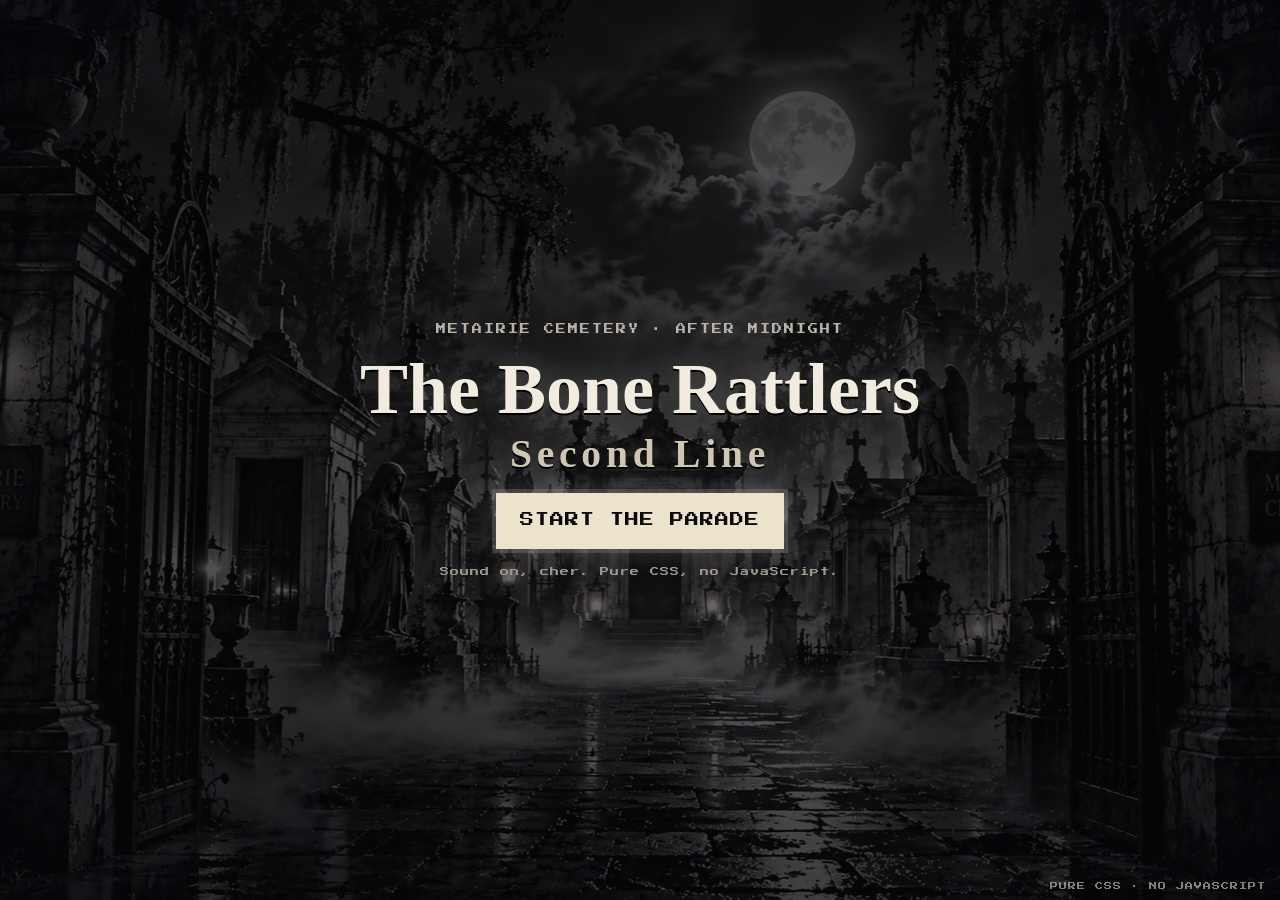
<file: index.html>
<!doctype html>
<html lang="en">
<head>
  <meta charset="utf-8">
  <meta name="viewport" content="width=device-width, initial-scale=1">
  <title>Skeleton Second Line: Pure CSS Parade</title>
  <link rel="preconnect" href="https://fonts.googleapis.com">
  <link rel="stylesheet" href="https://fonts.googleapis.com/css2?family=Press+Start+2P&display=swap">
  <link rel="stylesheet" href="./style.css">
  <link rel="stylesheet" href="./parade.css">
  <link rel="stylesheet" href="./captions.css">
</head>
<body>
<!--
  index.html: THE CEMETERY
  A skeleton second line, pure CSS. No JavaScript anywhere.

  WHAT THIS DEMO SHOWS
  1. ANIMATIONS PINNED TO A VIDEO. The video and the parade share one 16:9 "stage",
     so every left/top % in parade.css is a spot in the video frame. The parade follows
     the cemetery path exactly, on any screen. Six krewes march, each a banner with a few
     second liners behind it. Each krewe steps out on the lyric that calls it, and the
     last one steps off just as the song ends.
  2. AUDIO WITH NO JAVASCRIPT. The song lives in its own little page (song.html) inside
     a hidden, lazy-loading iframe. A lazy iframe doesn't load until it's shown, so
     the click that shows it is what starts the song.
  3. ONE CLICK STARTS EVERYTHING. START THE PARADE is a <label> for a checkbox.
     When the box is checked, CSS (:has) shows the player, which starts the music,
     and shows the parade, whose animations start the moment it appears.
  4. A TIMED REPLAY. The replay card is hidden on a 141-second animation-delay that starts with
     the same click, so it appears after the show (the song runs 2:17.6).
  5. TIMED CAPTIONS. Every caption is a <p> with its own animation-delay, cued to the
     song's SRT timing sheet. HIDE CAPTIONS (a second checkbox) hides them without
     stopping them, so when they come back they're still right on the beat.
-->
<main class="scene">
  <!-- the switch: hidden checkbox, flipped by the START THE PARADE label below -->
  <input type="checkbox" id="start" class="start-switch">
  <!-- the captions switch: checked = the captions are hidden (they show by default; see captions.css) -->
  <input type="checkbox" id="captions-off" class="start-switch">

  <!-- blurred copy of the cemetery, fills the edges on tall screens -->
  <img class="scene-fill" src="backgrounds/metairie-cemetery-poster.webp" alt="" aria-hidden="true">

  <!-- THE STAGE: the video and everything pinned to it share this 16:9 box -->
  <div class="stage haunt-stage" aria-hidden="true">
    <video class="stage-video" autoplay muted loop playsinline preload="auto" poster="backgrounds/metairie-cemetery-poster.webp">
      <source src="videos/metairie-cemetery.mp4" type="video/mp4">
    </video>

    <!-- always on: the two gate lanterns flicker, pinned to the lamps in the video -->
        <i class="hv-lamp hv-lamp-left"></i><i class="hv-lamp hv-lamp-right"></i>

    <!-- THE PARADE: hidden until START THE PARADE is clicked, then every animation starts at once -->
    <div class="parade">
      <!-- THE PARADE: six krewes, each a banner with its own second liners behind it, and each krewe
           comes in a different way (the game's level paths, see "ENTRANCES" in parade.css).
           --path = which way it walks; --d = when it steps out of the tomb, counted from the click. -->
      <!-- THE SKY: bats and crows, timed to the parade (--d = seconds after the click). Styles: "BATS AND CROWS" in parade.css -->
      <div class="sky">
      <!-- A CLOUD SLIDES OVER THE MOON (from the game's level 2), once, from "Hats off" while the jazz funeral comes through -->
      <div class="hv-cloud-track" aria-hidden="true"><i class="hv-cloud"></i></div>
      <!-- CROWS: two cross the sky, left to right, on "Welcome to Metairie Cemetery" -->
      <div class="hv-track crow-fly" style="--y:15.2%;--rise:-2.9%;--dur:12.6s;--d:7.50s"><i class="crow" style="--s:5.3%;--f:0.52s"><b class="wing far"></b><b class="body"></b><b class="wing near"></b></i></div>
      <div class="hv-track crow-fly" style="--y:18.5%;--rise:1.3%;--dur:11.6s;--d:8.12s"><i class="crow" style="--s:7.3%;--f:0.52s"><b class="wing far"></b><b class="body"></b><b class="wing near"></b></i></div>
      <!-- BATS ACROSS THE MOON: a swarm, right to left, on "Make way for the second line" -->
      <div class="hv-track bat-cross" style="--y:18.0%;--d:15.00s"><i style="--s:3.8%;--f:0.29s"></i></div>
      <div class="hv-track bat-cross" style="--y:19.8%;--d:15.41s"><i style="--s:2.5%;--f:0.25s"></i></div>
      <div class="hv-track bat-cross" style="--y:23.1%;--d:15.67s"><i style="--s:4.0%;--f:0.21s"></i></div>
      <div class="hv-track bat-cross" style="--y:15.5%;--d:15.90s"><i style="--s:3.4%;--f:0.26s"></i></div>
      <div class="hv-track bat-cross" style="--y:8.2%;--d:16.25s"><i style="--s:2.9%;--f:0.29s"></i></div>
      <div class="hv-track bat-cross" style="--y:20.3%;--d:16.58s"><i style="--s:3.8%;--f:0.21s"></i></div>
      <div class="hv-track bat-cross" style="--y:17.9%;--d:16.92s"><i style="--s:2.4%;--f:0.29s"></i></div>
      <div class="hv-track bat-cross" style="--y:11.4%;--d:17.29s"><i style="--s:4.2%;--f:0.29s"></i></div>
      <!-- BAT BURST: out of the center tomb, straight at you, on "Cut him loose!" (1:28.8) -->
      <div class="hv-track bat-burst" style="--dx:53.7%;--dy:17.8%;--d:88.80s"><div class="bat-size" style="--g:1.30"><i style="--f:0.24s"></i></div></div>
      <div class="hv-track bat-burst" style="--dx:-59.0%;--dy:-33.4%;--d:89.18s"><div class="bat-size" style="--g:1.38"><i style="--f:0.20s"></i></div></div>
      <div class="hv-track bat-burst" style="--dx:35.6%;--dy:-45.9%;--d:89.51s"><div class="bat-size" style="--g:1.83"><i style="--f:0.20s"></i></div></div>
      <div class="hv-track bat-burst" style="--dx:-66.2%;--dy:-15.1%;--d:89.72s"><div class="bat-size" style="--g:1.37"><i style="--f:0.29s"></i></div></div>
      <div class="hv-track bat-burst" style="--dx:53.0%;--dy:-11.2%;--d:90.17s"><div class="bat-size" style="--g:1.18"><i style="--f:0.28s"></i></div></div>
      <div class="hv-track bat-burst" style="--dx:56.4%;--dy:21.7%;--d:90.46s"><div class="bat-size" style="--g:1.57"><i style="--f:0.19s"></i></div></div>
      <div class="hv-track bat-burst" style="--dx:10.3%;--dy:-49.8%;--d:90.76s"><div class="bat-size" style="--g:1.24"><i style="--f:0.30s"></i></div></div>
      <div class="hv-track bat-burst" style="--dx:17.1%;--dy:-39.9%;--d:91.13s"><div class="bat-size" style="--g:1.61"><i style="--f:0.25s"></i></div></div>
      <div class="hv-track bat-burst" style="--dx:-55.1%;--dy:-37.0%;--d:91.53s"><div class="bat-size" style="--g:1.34"><i style="--f:0.25s"></i></div></div>
      <!-- CROWS: two more, over "Rattle them slow, rattle them right" -->
      <div class="hv-track crow-fly" style="--y:29.1%;--rise:-1.1%;--dur:11.8s;--d:44.00s"><i class="crow" style="--s:6.2%;--f:0.47s"><b class="wing far"></b><b class="body"></b><b class="wing near"></b></i></div>
      <div class="hv-track crow-fly" style="--y:18.2%;--rise:3.6%;--dur:13.3s;--d:45.55s"><i class="crow" style="--s:5.7%;--f:0.50s"><b class="wing far"></b><b class="body"></b><b class="wing near"></b></i></div>
      <!-- CROWS: two more, while Checkbox Voodoo casts its spell -->
      <div class="hv-track crow-fly" style="--y:20.3%;--rise:-3.8%;--dur:14.3s;--d:70.00s"><i class="crow" style="--s:5.6%;--f:0.56s"><b class="wing far"></b><b class="body"></b><b class="wing near"></b></i></div>
      <div class="hv-track crow-fly" style="--y:28.0%;--rise:1.8%;--dur:11.9s;--d:71.31s"><i class="crow" style="--s:7.0%;--f:0.53s"><b class="wing far"></b><b class="body"></b><b class="wing near"></b></i></div>
      <!-- CROWS: the last flock, on "Bow your heads, the trumpet cries" -->
      <div class="hv-track crow-fly" style="--y:16.4%;--rise:2.4%;--dur:12.9s;--d:92.00s"><i class="crow" style="--s:6.4%;--f:0.49s"><b class="wing far"></b><b class="body"></b><b class="wing near"></b></i></div>
      <div class="hv-track crow-fly" style="--y:24.6%;--rise:-2.2%;--dur:12.2s;--d:93.40s"><i class="crow" style="--s:5.4%;--f:0.54s"><b class="wing far"></b><b class="body"></b><b class="wing near"></b></i></div>
      <!-- THE FINALE: on "Goodnight, New Orleans" the last marcher steps off, and the bats come for you -->
      <div class="hv-track bat-burst" style="--dx:-60.3%;--dy:17.4%;--d:135.10s"><div class="bat-size" style="--g:1.48"><i style="--f:0.24s"></i></div></div>
      <div class="hv-track bat-burst" style="--dx:71.1%;--dy:-12.6%;--d:135.28s"><div class="bat-size" style="--g:1.29"><i style="--f:0.26s"></i></div></div>
      <div class="hv-track bat-burst" style="--dx:3.7%;--dy:-54.7%;--d:135.59s"><div class="bat-size" style="--g:1.77"><i style="--f:0.26s"></i></div></div>
      <div class="hv-track bat-burst" style="--dx:46.7%;--dy:-29.0%;--d:135.70s"><div class="bat-size" style="--g:1.69"><i style="--f:0.21s"></i></div></div>
      <div class="hv-track bat-burst" style="--dx:29.3%;--dy:-48.0%;--d:136.07s"><div class="bat-size" style="--g:1.29"><i style="--f:0.22s"></i></div></div>
      <div class="hv-track bat-burst" style="--dx:28.3%;--dy:-44.8%;--d:136.22s"><div class="bat-size" style="--g:1.62"><i style="--f:0.29s"></i></div></div>
      <div class="hv-track bat-burst" style="--dx:-64.5%;--dy:-22.5%;--d:136.50s"><div class="bat-size" style="--g:1.37"><i style="--f:0.22s"></i></div></div>
      <div class="hv-track bat-burst" style="--dx:-60.4%;--dy:16.2%;--d:136.74s"><div class="bat-size" style="--g:1.32"><i style="--f:0.24s"></i></div></div>
      <div class="hv-track bat-burst" style="--dx:40.4%;--dy:-30.4%;--d:137.14s"><div class="bat-size" style="--g:1.01"><i style="--f:0.25s"></i></div></div>
      <div class="hv-track bat-burst" style="--dx:-9.6%;--dy:-45.4%;--d:137.31s"><div class="bat-size" style="--g:1.63"><i style="--f:0.20s"></i></div></div>
      <div class="hv-track bat-burst" style="--dx:-66.4%;--dy:24.4%;--d:137.58s"><div class="bat-size" style="--g:1.43"><i style="--f:0.25s"></i></div></div>
      <div class="hv-track bat-burst" style="--dx:41.3%;--dy:-35.4%;--d:137.80s"><div class="bat-size" style="--g:1.29"><i style="--f:0.29s"></i></div></div>
      </div>
      <!-- shared shading for the props (horns, the bell, Pumpkin Pete's glow) -->
      <svg width="0" height="0" style="position:absolute" aria-hidden="true"><defs><radialGradient id="hv-sp-sheen" cx=".35" cy=".2" r=".9"><stop offset="0" stop-color="#d1d1d1" stop-opacity=".12"/><stop offset=".5" stop-color="#d1d1d1" stop-opacity="0"/><stop offset="1" stop-color="#000000" stop-opacity=".25"/></radialGradient>
    <radialGradient id="hv-sp-bellglow" cx=".5" cy=".5" r=".5"><stop offset="0" stop-color="#000000" stop-opacity=".6"/><stop offset="1" stop-color="#000000" stop-opacity="0"/></radialGradient>
    <radialGradient id="hv-sp-pumpkinglow" cx=".5" cy=".5" r=".5"><stop offset="0" stop-color="#aaaaaa" stop-opacity=".7"/><stop offset="1" stop-color="#808080" stop-opacity="0"/></radialGradient></defs></svg>
      <div class="hv-gang">
      <!-- DRAWN BACK TO FRONT, like the Demon Killer game: in HTML, whatever comes later is painted on top.
           The first skeleton out of the tomb is the closest to you, so it has to come LAST here.
           That's why the krewes (and the marchers in each) are listed in reverse: Krewe 6 first, Krewe 1 last.
           --d = the second of the song it steps out (timed to the lyric that introduces it). -->
      <!-- KREWE 6: UNTIL NEXT MIDNIGHT: the goodbye krewe. The spookiest bones in the cemetery
           (hooded reapers, a giant skeleton puppet and the Grim Reaper himself) come out of the
           center tomb one last time and march everyone home, into the left tomb.
           Out on "Second line" (2:02.1); the banner goes in on "Back to the tombs" (2:13.4),
           and the Reaper shuts the door behind them just after the song ends. -->
      <!-- the Grim Reaper (from the Demon Killer game), gliding, last one in -->
      <div class="hv-track hv-mk" style="--path:hv-bye-path;--grow:hv-bye-grow;--dur:28s;--d:128.00s"><div class="hv-mk-fig" style="--w:15%;--ar:110/130"><i class="hv-reaper"></i></div></div>
      <!-- the giant skeleton puppet (from the Demon Killer game), on poles -->
      <div class="hv-track hv-mk" style="--path:hv-bye-path;--grow:hv-bye-grow;--dur:28s;--d:125.00s"><div class="hv-mk-fig" style="--w:30%;--ar:250/180"><svg viewBox="0 0 250 180" overflow="visible">
      <svg class="sk mv-march" x="0" y="0" width="100" height="180" viewBox="-20 -60 100 180" overflow="visible">
      <g class="bob">
        <g class="legL"><path d="M26.0 66.0L22.0 90.0L24.0 111.0" stroke="#090909" stroke-width="8.5" fill="none" stroke-linejoin="round"/><path d="M25.6 68.4L22.0 90.0L23.8 108.9" stroke="#bababa" stroke-width="1.6" fill="none" stroke-linejoin="round" stroke-linecap="round"/><circle cx="22" cy="90" r="2" fill="#bababa"/><path d="M27 111 h-11 q-2 0 -2 3 v1 h13 z" fill="#111111" stroke="#111111" stroke-width=".6"/></g><g class="legR"><path d="M34.0 66.0L38.0 90.0L36.0 111.0" stroke="#090909" stroke-width="8.5" fill="none" stroke-linejoin="round"/><path d="M34.4 68.4L38.0 90.0L36.2 108.9" stroke="#bababa" stroke-width="1.6" fill="none" stroke-linejoin="round" stroke-linecap="round"/><circle cx="38" cy="90" r="2" fill="#bababa"/><path d="M33 111 h11 q2 0 2 3 v1 h-13 z" fill="#111111" stroke="#111111" stroke-width=".6"/></g>
        <path d="M20 27q10-4 20 0l.8 41h-21.6z" fill="#090909"/>
        <path d="M30 26v38" stroke="#bababa" stroke-width="1.8"/>
        <path d="M22 32q8 5.5 16 0M22 38.5q8 5.5 16 0M22.8 45q7.2 5 14.4 0M24.2 51.5q5.8 3.8 11.6 0" stroke="#bababa" stroke-width="1.5" fill="none" stroke-linecap="round"/>
        <ellipse cx="30" cy="64" rx="7.4" ry="3.6" stroke="#bababa" stroke-width="1.6" fill="none"/>
        <path d="M21 29.5q4-1.5 8 .5M39 29.5q-4-1.5-8 .5" stroke="#bababa" stroke-width="1.4" fill="none" stroke-linecap="round"/>
        <g class="armL"><path d="M22.0 30.0L14.0 48.0L16.0 62.0" stroke="#090909" stroke-width="7" fill="none" stroke-linejoin="round" stroke-linecap="round"/><path d="M21.0 32.2L14.0 48.0L15.6 59.2" stroke="#bababa" stroke-width="1.5" fill="none" stroke-linejoin="round" stroke-linecap="round"/><circle cx="14" cy="48" r="1.6" fill="#bababa"/><circle class="f" cx="16" cy="62" r="2.3"/><path class="bt" d="M14.4 63l-.6 2.8M16 63.4v3M17.6 63l.6 2.8"/></g>
        
        <rect class="f" x="28.2" y="21.5" width="3.6" height="2.2" rx=".8"/><rect class="f" x="28.2" y="24.2" width="3.6" height="2.2" rx=".8"/>
      
      <g class="headg"><g class="jaw"><path class="f sk-skull" d="M24.4 19.2h11.2l.3 2.4c0 1.7-1.1 2.8-2.6 3h-6.6c-1.5-.2-2.6-1.3-2.6-3z"/>
        <path d="M25 21.1h10" stroke="#111111" stroke-width=".5"/>
        <path d="M26.6 19.4v1.7M28.3 19.4v1.7M30 19.4v1.7M31.7 19.4v1.7M33.4 19.4v1.7" stroke="#111111" stroke-width=".45"/>
        <path d="M27.4 23.6q2.6 .9 5.2 0" stroke="#111111" stroke-opacity=".3" stroke-width=".45" fill="none"/></g>
      <path class="f sk-skull" d="M19.8 11.4C19.8 5 24.2 1.2 30 1.2S40.2 5 40.2 11.4c0 1.6-.4 2.6-1 3.4l.4 1.6c.2.9-.4 1.5-1.2 1.6l-2.3.4-.9 1.8h-10.4l-.9-1.8-2.3-.4c-.8-.1-1.4-.7-1.2-1.6l.4-1.6c-.6-.8-1-1.8-1-3.4z"/>
      <path d="M20.7 8.6q.5 3.2 1.7 5M39.3 8.6q-.5 3.2-1.7 5M33.2 1.9l-.7 1.9.9 1.2-.6 1.8" stroke="#111111" stroke-opacity=".3" stroke-width=".5" fill="none" stroke-linecap="round"/>
      <path d="M21.6 9.4q3.2-1.8 6.6.1M38.4 9.4q-3.2-1.8-6.6.1" stroke="#111111" stroke-opacity=".4" stroke-width=".6" fill="none" stroke-linecap="round"/>
      <path d="M22.3 10.4c1.2-1.4 3.8-1.6 5.4-.6.6.4.8 1.2.6 2.2-.3 1.8-1.2 3.4-2.8 3.6-1.6.2-3-.8-3.5-2.4-.3-1.1-.2-2.1.3-2.8z" fill="#111111"/>
      <path d="M37.7 10.4c-1.2-1.4-3.8-1.6-5.4-.6-.6.4-.8 1.2-.6 2.2.3 1.8 1.2 3.4 2.8 3.6 1.6.2 3-.8 3.5-2.4.3-1.1.2-2.1-.3-2.8z" fill="#111111"/>
      <path d="M30 13.6c-.5.9-1.6 2.5-1.4 3.2.1.4.6.5 1 .2l.4-.4.4.4c.4.3.9.2 1-.2.2-.7-.9-2.3-1.4-3.2z" fill="#111111"/>
      <path d="M21.5 15.6q1.9 1 3.9.6M38.5 15.6q-1.9 1-3.9.6" stroke="#111111" stroke-opacity=".45" stroke-width=".55" fill="none" stroke-linecap="round"/>
      <path d="M25.3 19.4h9.4" stroke="#111111" stroke-width=".55"/>
      <path d="M26.6 17.9v1.5M28.3 17.9v1.5M30 17.9v1.5M31.7 17.9v1.5M33.4 17.9v1.5" stroke="#111111" stroke-width=".45"/>
      <path d="M15.6 27Q13.4 -7.4 30 -8Q46.6 -7.4 44.4 27h-3.6Q42 1.2 30 .8Q18 1.2 19.2 27z" fill="#090909"/>
               <path d="M24.6 -6.8l10.8 6.4M35.4 -6.8L24.6 -.4" stroke="#bababa" stroke-width="1.6" stroke-linecap="round"/>
               <circle cx="24.6" cy="-6.8" r="1.1" fill="#bababa"/><circle cx="35.4" cy="-6.8" r="1.1" fill="#bababa"/><circle cx="24.6" cy="-0.4" r="1.1" fill="#bababa"/><circle cx="35.4" cy="-0.4" r="1.1" fill="#bababa"/></g>
        <g class="armR fix"><path d="M38.0 30.0L47.0 9.0L46.0 -14.0" stroke="#090909" stroke-width="7" fill="none" stroke-linejoin="round" stroke-linecap="round"/><path d="M39.1 27.5L47.0 9.0L46.2 -9.4" stroke="#bababa" stroke-width="1.5" fill="none" stroke-linejoin="round" stroke-linecap="round"/><circle cx="47" cy="9" r="1.6" fill="#bababa"/><circle class="f" cx="46" cy="-14" r="2.3"/><path class="bt" d="M44.4 -13l-.6 2.8M46 -12.6v3M47.6 -13l.6 2.8"/></g>
        
      </g></svg>
      <svg class="sk mv-march" x="150" y="0" width="100" height="180" viewBox="-20 -60 100 180" overflow="visible">
      <g class="bob">
        <g class="legL"><path d="M26.0 66.0L22.0 90.0L24.0 111.0" stroke="#090909" stroke-width="8.5" fill="none" stroke-linejoin="round"/><path d="M25.6 68.4L22.0 90.0L23.8 108.9" stroke="#bababa" stroke-width="1.6" fill="none" stroke-linejoin="round" stroke-linecap="round"/><circle cx="22" cy="90" r="2" fill="#bababa"/><path d="M27 111 h-11 q-2 0 -2 3 v1 h13 z" fill="#111111" stroke="#111111" stroke-width=".6"/></g><g class="legR"><path d="M34.0 66.0L38.0 90.0L36.0 111.0" stroke="#090909" stroke-width="8.5" fill="none" stroke-linejoin="round"/><path d="M34.4 68.4L38.0 90.0L36.2 108.9" stroke="#bababa" stroke-width="1.6" fill="none" stroke-linejoin="round" stroke-linecap="round"/><circle cx="38" cy="90" r="2" fill="#bababa"/><path d="M33 111 h11 q2 0 2 3 v1 h-13 z" fill="#111111" stroke="#111111" stroke-width=".6"/></g>
        <path d="M20 27q10-4 20 0l.8 41h-21.6z" fill="#090909"/>
        <path d="M30 26v38" stroke="#bababa" stroke-width="1.8"/>
        <path d="M22 32q8 5.5 16 0M22 38.5q8 5.5 16 0M22.8 45q7.2 5 14.4 0M24.2 51.5q5.8 3.8 11.6 0" stroke="#bababa" stroke-width="1.5" fill="none" stroke-linecap="round"/>
        <ellipse cx="30" cy="64" rx="7.4" ry="3.6" stroke="#bababa" stroke-width="1.6" fill="none"/>
        <path d="M21 29.5q4-1.5 8 .5M39 29.5q-4-1.5-8 .5" stroke="#bababa" stroke-width="1.4" fill="none" stroke-linecap="round"/>
        <g class="armL fix"><path d="M22.0 30.0L13.0 9.0L14.0 -14.0" stroke="#090909" stroke-width="7" fill="none" stroke-linejoin="round" stroke-linecap="round"/><path d="M20.9 27.5L13.0 9.0L13.8 -9.4" stroke="#bababa" stroke-width="1.5" fill="none" stroke-linejoin="round" stroke-linecap="round"/><circle cx="13" cy="9" r="1.6" fill="#bababa"/><circle class="f" cx="14" cy="-14" r="2.3"/><path class="bt" d="M12.4 -13l-.6 2.8M14 -12.6v3M15.6 -13l.6 2.8"/></g>
        
        <rect class="f" x="28.2" y="21.5" width="3.6" height="2.2" rx=".8"/><rect class="f" x="28.2" y="24.2" width="3.6" height="2.2" rx=".8"/>
      
      <g class="headg"><g class="jaw"><path class="f sk-skull" d="M24.4 19.2h11.2l.3 2.4c0 1.7-1.1 2.8-2.6 3h-6.6c-1.5-.2-2.6-1.3-2.6-3z"/>
        <path d="M25 21.1h10" stroke="#111111" stroke-width=".5"/>
        <path d="M26.6 19.4v1.7M28.3 19.4v1.7M30 19.4v1.7M31.7 19.4v1.7M33.4 19.4v1.7" stroke="#111111" stroke-width=".45"/>
        <path d="M27.4 23.6q2.6 .9 5.2 0" stroke="#111111" stroke-opacity=".3" stroke-width=".45" fill="none"/></g>
      <path class="f sk-skull" d="M19.8 11.4C19.8 5 24.2 1.2 30 1.2S40.2 5 40.2 11.4c0 1.6-.4 2.6-1 3.4l.4 1.6c.2.9-.4 1.5-1.2 1.6l-2.3.4-.9 1.8h-10.4l-.9-1.8-2.3-.4c-.8-.1-1.4-.7-1.2-1.6l.4-1.6c-.6-.8-1-1.8-1-3.4z"/>
      <path d="M20.7 8.6q.5 3.2 1.7 5M39.3 8.6q-.5 3.2-1.7 5M33.2 1.9l-.7 1.9.9 1.2-.6 1.8" stroke="#111111" stroke-opacity=".3" stroke-width=".5" fill="none" stroke-linecap="round"/>
      <path d="M21.6 9.4q3.2-1.8 6.6.1M38.4 9.4q-3.2-1.8-6.6.1" stroke="#111111" stroke-opacity=".4" stroke-width=".6" fill="none" stroke-linecap="round"/>
      <path d="M22.3 10.4c1.2-1.4 3.8-1.6 5.4-.6.6.4.8 1.2.6 2.2-.3 1.8-1.2 3.4-2.8 3.6-1.6.2-3-.8-3.5-2.4-.3-1.1-.2-2.1.3-2.8z" fill="#111111"/>
      <path d="M37.7 10.4c-1.2-1.4-3.8-1.6-5.4-.6-.6.4-.8 1.2-.6 2.2.3 1.8 1.2 3.4 2.8 3.6 1.6.2 3-.8 3.5-2.4.3-1.1.2-2.1-.3-2.8z" fill="#111111"/>
      <path d="M30 13.6c-.5.9-1.6 2.5-1.4 3.2.1.4.6.5 1 .2l.4-.4.4.4c.4.3.9.2 1-.2.2-.7-.9-2.3-1.4-3.2z" fill="#111111"/>
      <path d="M21.5 15.6q1.9 1 3.9.6M38.5 15.6q-1.9 1-3.9.6" stroke="#111111" stroke-opacity=".45" stroke-width=".55" fill="none" stroke-linecap="round"/>
      <path d="M25.3 19.4h9.4" stroke="#111111" stroke-width=".55"/>
      <path d="M26.6 17.9v1.5M28.3 17.9v1.5M30 17.9v1.5M31.7 17.9v1.5M33.4 17.9v1.5" stroke="#111111" stroke-width=".45"/>
      <path d="M15.6 27Q13.4 -7.4 30 -8Q46.6 -7.4 44.4 27h-3.6Q42 1.2 30 .8Q18 1.2 19.2 27z" fill="#090909"/>
               <path d="M24.6 -6.8l10.8 6.4M35.4 -6.8L24.6 -.4" stroke="#bababa" stroke-width="1.6" stroke-linecap="round"/>
               <circle cx="24.6" cy="-6.8" r="1.1" fill="#bababa"/><circle cx="35.4" cy="-6.8" r="1.1" fill="#bababa"/><circle cx="24.6" cy="-0.4" r="1.1" fill="#bababa"/><circle cx="35.4" cy="-0.4" r="1.1" fill="#bababa"/></g>
        <g class="armR"><path d="M38.0 30.0L46.0 48.0L44.0 62.0" stroke="#090909" stroke-width="7" fill="none" stroke-linejoin="round" stroke-linecap="round"/><path d="M39.0 32.2L46.0 48.0L44.4 59.2" stroke="#bababa" stroke-width="1.5" fill="none" stroke-linejoin="round" stroke-linecap="round"/><circle cx="46" cy="48" r="1.6" fill="#bababa"/><circle class="f" cx="44" cy="62" r="2.3"/><path class="bt" d="M42.4 63l-.6 2.8M44 63.4v3M45.6 63l.6 2.8"/></g>
        
      </g></svg>
      <g class="sync">
        <path d="M66 122V-14M184 122V-14" stroke="#333333" stroke-width="2.6"/>
        <circle cx="66" cy="-15" r="3.2" fill="#969696"/><circle cx="184" cy="-15" r="3.2" fill="#969696"/>
        <path d="M66 -2H184" stroke="#242424" stroke-width="2.4"/>
        <path d="M81 -2H169L175 66q-8 5-16 0t-17 0-17 0-17 0-16 0-17 0z" fill="#090909"/>
        <path d="M81 -2H169L175 66q-8 5-16 0t-17 0-17 0-17 0-16 0-17 0z" fill="none" stroke="#191919" stroke-width="1.6"/>
        <path d="M125 0V48" stroke="#bababa" stroke-width="3"/>
        <path d="M99 10q26 11 52 0M102 20q23 10 46 0M105 30q20 9 40 0M108 39q17 8 34 0" stroke="#bababa" stroke-width="2.6" fill="none" stroke-linecap="round"/>
        <ellipse cx="125" cy="54" rx="13" ry="5.5" stroke="#bababa" stroke-width="2.6" fill="none"/>
        <path d="M81 -1.6h88" stroke="#4d4d4d" stroke-width="2"/>
        <g class="dangle" style="transform-origin:78px 2px">
        <path class="b" d="M78 2L71 30L75.2 56" stroke-width="5"/>
        <circle class="f" cx="71" cy="30" r="3.2"/>
        <g transform="translate(75.2 58) scale(1.8) translate(-75.2 -58)"><circle class="f" cx="75.2" cy="58" r="2.3"/><path class="bt" d="M73.60000000000001 59l-.6 2.8M75.2 59.4v3M76.8 59l.6 2.8"/></g></g><g class="dangle2" style="transform-origin:172px 2px">
        <path class="b" d="M172 2L179 30L174.8 56" stroke-width="5"/>
        <circle class="f" cx="179" cy="30" r="3.2"/>
        <g transform="translate(174.8 58) scale(1.8) translate(-174.8 -58)"><circle class="f" cx="174.8" cy="58" r="2.3"/><path class="bt" d="M173.20000000000002 59l-.6 2.8M174.8 59.4v3M176.4 59l.6 2.8"/></g></g>
        <g transform="translate(59 -62) scale(2.2)"><rect class="f" x="28.2" y="21.5" width="3.6" height="2.2" rx=".8"/><rect class="f" x="28.2" y="24.2" width="3.6" height="2.2" rx=".8"/>
      <path d="M25.6 24.4l4.4 1.9-4.4 1.9zM34.4 24.4L30 26.3l4.4 1.9z" fill="#4d4d4d"/><circle cx="30" cy="26.3" r="1.3" fill="#4d4d4d"/>
      <g class="headg"><g class="jaw"><path class="f sk-skull" d="M24.4 19.2h11.2l.3 2.4c0 1.7-1.1 2.8-2.6 3h-6.6c-1.5-.2-2.6-1.3-2.6-3z"/>
        <path d="M25 21.1h10" stroke="#111111" stroke-width=".5"/>
        <path d="M26.6 19.4v1.7M28.3 19.4v1.7M30 19.4v1.7M31.7 19.4v1.7M33.4 19.4v1.7" stroke="#111111" stroke-width=".45"/>
        <path d="M27.4 23.6q2.6 .9 5.2 0" stroke="#111111" stroke-opacity=".3" stroke-width=".45" fill="none"/></g>
      <path class="f sk-skull" d="M19.8 11.4C19.8 5 24.2 1.2 30 1.2S40.2 5 40.2 11.4c0 1.6-.4 2.6-1 3.4l.4 1.6c.2.9-.4 1.5-1.2 1.6l-2.3.4-.9 1.8h-10.4l-.9-1.8-2.3-.4c-.8-.1-1.4-.7-1.2-1.6l.4-1.6c-.6-.8-1-1.8-1-3.4z"/>
      <path d="M20.7 8.6q.5 3.2 1.7 5M39.3 8.6q-.5 3.2-1.7 5M33.2 1.9l-.7 1.9.9 1.2-.6 1.8" stroke="#111111" stroke-opacity=".3" stroke-width=".5" fill="none" stroke-linecap="round"/>
      <path d="M21.6 9.4q3.2-1.8 6.6.1M38.4 9.4q-3.2-1.8-6.6.1" stroke="#111111" stroke-opacity=".4" stroke-width=".6" fill="none" stroke-linecap="round"/>
      <path d="M22.3 10.4c1.2-1.4 3.8-1.6 5.4-.6.6.4.8 1.2.6 2.2-.3 1.8-1.2 3.4-2.8 3.6-1.6.2-3-.8-3.5-2.4-.3-1.1-.2-2.1.3-2.8z" fill="#111111"/>
      <path d="M37.7 10.4c-1.2-1.4-3.8-1.6-5.4-.6-.6.4-.8 1.2-.6 2.2.3 1.8 1.2 3.4 2.8 3.6 1.6.2 3-.8 3.5-2.4.3-1.1.2-2.1-.3-2.8z" fill="#111111"/>
      <path d="M30 13.6c-.5.9-1.6 2.5-1.4 3.2.1.4.6.5 1 .2l.4-.4.4.4c.4.3.9.2 1-.2.2-.7-.9-2.3-1.4-3.2z" fill="#111111"/>
      <path d="M21.5 15.6q1.9 1 3.9.6M38.5 15.6q-1.9 1-3.9.6" stroke="#111111" stroke-opacity=".45" stroke-width=".55" fill="none" stroke-linecap="round"/>
      <path d="M25.3 19.4h9.4" stroke="#111111" stroke-width=".55"/>
      <path d="M26.6 17.9v1.5M28.3 17.9v1.5M30 17.9v1.5M31.7 17.9v1.5M33.4 17.9v1.5" stroke="#111111" stroke-width=".45"/>
      <path d="M15.6 27Q13.4 -7.4 30 -8Q46.6 -7.4 44.4 27h-3.6Q42 1.2 30 .8Q18 1.2 19.2 27z" fill="#090909"/>
               <path d="M24.6 -6.8l10.8 6.4M35.4 -6.8L24.6 -.4" stroke="#bababa" stroke-width="1.6" stroke-linecap="round"/>
               <circle cx="24.6" cy="-6.8" r="1.1" fill="#bababa"/><circle cx="35.4" cy="-6.8" r="1.1" fill="#bababa"/><circle cx="24.6" cy="-0.4" r="1.1" fill="#bababa"/><circle cx="35.4" cy="-0.4" r="1.1" fill="#bababa"/></g></g>
      </g></svg></div></div>
      <!-- banner, carried by two hooded reaper skeletons -->
      <div class="hv-track hv-mk" style="--path:hv-bye-path;--grow:hv-bye-grow;--dur:28s;--d:122.10s"><div class="hv-mk-fig" style="--w:37%;--ar:308/180"><svg viewBox="0 0 308 180" overflow="visible"><svg class="sk mv-march reaper" x="0" y="0" width="100" height="180" viewBox="-20 -60 100 180" overflow="visible">
      <g class="bob">
        <g class="legL"><path d="M26 66L24 111" stroke="#bababa" stroke-width="1.7"/><path d="M24 111l-6 1.2M24 111l-5.4 3M24 111l-4 4.2" stroke="#bababa" stroke-width="1.1" stroke-linecap="round"/></g><g class="legR"><path d="M34 66L36 111" stroke="#bababa" stroke-width="1.7"/><path d="M36 111l6 1.2M36 111l5.4 3M36 111l4 4.2" stroke="#bababa" stroke-width="1.1" stroke-linecap="round"/></g>
        <path class="cloak" d="M30 21C20 21 16 30 15 40C13 60 11 82 9 104L14 99L16 108L21 100L25 109L29 101L33 109L37 100L42 108L45 99L51 104C48.5 82 46.5 60 45 40C44 30 40 21 30 21Z" fill="#0c0c0f" stroke="#3d3d42" stroke-width=".8"/>
        <path d="M24.6 25L30 52L35.4 25Z" fill="#050506"/>
        <path d="M30 26v24M26.4 31q3.6 2.8 7.2 0M27.1 37q2.9 2.4 5.8 0M28 43q2 1.6 4 0" stroke="#bababa" stroke-width="1.2" fill="none" stroke-linecap="round"/>
        <path d="M15.6 58q14.4 5 28.8 0" stroke="#4a4a4f" stroke-width="1.4" fill="none"/><path d="M38 60.4l1.6 9M39.6 60l3 8" stroke="#4a4a4f" stroke-width="1.1"/>
        <g class="armL"><path d="M22 30L14.5 47" stroke="#0c0c0f" stroke-width="8.5" stroke-linecap="round"/><path d="M14 46l-3.2 6.4M15.5 47.5l-2.6 7" stroke="#3d3d42" stroke-width="1"/><path d="M14.5 47L16 62M15.6 47.2L17 61.6" stroke="#bababa" stroke-width="1.2"/><circle class="f" cx="16" cy="62" r="2.1"/><path class="bt" d="M14.4 63l-1 4.2M16 63.4v4.6M17.6 63l1 4.2"/></g>
        <path d="M14 30Q11.5 -11 30 -13Q48.5 -11 46 30Z" fill="#0c0c0f" stroke="#3d3d42" stroke-width=".8"/>
      <g class="headg"><g class="jaw"><path class="f sk-skull" d="M24.4 19.2h11.2l.3 2.4c0 1.7-1.1 2.8-2.6 3h-6.6c-1.5-.2-2.6-1.3-2.6-3z"/>
        <path d="M25 21.1h10" stroke="#111111" stroke-width=".5"/>
        <path d="M26.6 19.4v1.7M28.3 19.4v1.7M30 19.4v1.7M31.7 19.4v1.7M33.4 19.4v1.7" stroke="#111111" stroke-width=".45"/>
        <path d="M27.4 23.6q2.6 .9 5.2 0" stroke="#111111" stroke-opacity=".3" stroke-width=".45" fill="none"/></g>
      <path class="f sk-skull" d="M19.8 11.4C19.8 5 24.2 1.2 30 1.2S40.2 5 40.2 11.4c0 1.6-.4 2.6-1 3.4l.4 1.6c.2.9-.4 1.5-1.2 1.6l-2.3.4-.9 1.8h-10.4l-.9-1.8-2.3-.4c-.8-.1-1.4-.7-1.2-1.6l.4-1.6c-.6-.8-1-1.8-1-3.4z"/>
      <path d="M20.7 8.6q.5 3.2 1.7 5M39.3 8.6q-.5 3.2-1.7 5M33.2 1.9l-.7 1.9.9 1.2-.6 1.8" stroke="#111111" stroke-opacity=".3" stroke-width=".5" fill="none" stroke-linecap="round"/>
      <path d="M21.6 9.4q3.2-1.8 6.6.1M38.4 9.4q-3.2-1.8-6.6.1" stroke="#111111" stroke-opacity=".4" stroke-width=".6" fill="none" stroke-linecap="round"/>
      <path d="M22.3 10.4c1.2-1.4 3.8-1.6 5.4-.6.6.4.8 1.2.6 2.2-.3 1.8-1.2 3.4-2.8 3.6-1.6.2-3-.8-3.5-2.4-.3-1.1-.2-2.1.3-2.8z" fill="#111111"/>
      <path d="M37.7 10.4c-1.2-1.4-3.8-1.6-5.4-.6-.6.4-.8 1.2-.6 2.2.3 1.8 1.2 3.4 2.8 3.6 1.6.2 3-.8 3.5-2.4.3-1.1.2-2.1-.3-2.8z" fill="#111111"/>
      <path d="M30 13.6c-.5.9-1.6 2.5-1.4 3.2.1.4.6.5 1 .2l.4-.4.4.4c.4.3.9.2 1-.2.2-.7-.9-2.3-1.4-3.2z" fill="#111111"/>
      <path d="M21.5 15.6q1.9 1 3.9.6M38.5 15.6q-1.9 1-3.9.6" stroke="#111111" stroke-opacity=".45" stroke-width=".55" fill="none" stroke-linecap="round"/>
      <path d="M25.3 19.4h9.4" stroke="#111111" stroke-width=".55"/>
      <path d="M26.6 17.9v1.5M28.3 17.9v1.5M30 17.9v1.5M31.7 17.9v1.5M33.4 17.9v1.5" stroke="#111111" stroke-width=".45"/>
      <path d="M22 9.6c1.4-1.2 4.4-1.3 5.9-.2l-.6 2.6c-1.6-.7-3.6-.7-5.1.1zM38 9.6c-1.4-1.2-4.4-1.3-5.9-.2l.6 2.6c1.6-.7 3.6-.7 5.1.1z" fill="#000" fill-opacity=".55"/>
      <g class="glow"><circle cx="25.2" cy="12.6" r="3" fill="#ff2a2a" fill-opacity=".28"/><circle cx="34.8" cy="12.6" r="3" fill="#ff2a2a" fill-opacity=".28"/><circle cx="25.2" cy="12.6" r="1.15" fill="#ff4a3a"/><circle cx="34.8" cy="12.6" r="1.15" fill="#ff4a3a"/></g>
      <path d="M17.4 22Q15.6 -3 30 -4Q44.4 -3 42.6 22H40.6Q41.4 5.2 30 4.6Q18.6 5.2 19.4 22Z" fill="#0c0c0f"/>
      <path d="M19.4 22Q18.6 5.2 30 4.6Q41.4 5.2 40.6 22" stroke="#4a4a4f" stroke-width=".7" fill="none"/>
      <path d="M21 8Q30 1.6 39 8L39.6 6.2Q30 -.6 20.4 6.2Z" fill="#000" fill-opacity=".45"/></g>
        <g class="armR fix"><path d="M38 30L45 46" stroke="#0c0c0f" stroke-width="8.5" stroke-linecap="round"/><path d="M45 46L49 38M45.8 46.4L49.8 38.4" stroke="#bababa" stroke-width="1.2"/><circle class="f" cx="49" cy="38" r="2.3"/><path class="bt" d="M47.4 39l-1 4.2M49 39.4v4.6M50.6 39l1 4.2"/></g>
      </g></svg>
      <svg class="sk mv-march reaper" x="208" y="0" width="100" height="180" viewBox="-20 -60 100 180" overflow="visible">
      <g class="bob">
        <g class="legL"><path d="M26 66L24 111" stroke="#bababa" stroke-width="1.7"/><path d="M24 111l-6 1.2M24 111l-5.4 3M24 111l-4 4.2" stroke="#bababa" stroke-width="1.1" stroke-linecap="round"/></g><g class="legR"><path d="M34 66L36 111" stroke="#bababa" stroke-width="1.7"/><path d="M36 111l6 1.2M36 111l5.4 3M36 111l4 4.2" stroke="#bababa" stroke-width="1.1" stroke-linecap="round"/></g>
        <path class="cloak" d="M30 21C20 21 16 30 15 40C13 60 11 82 9 104L14 99L16 108L21 100L25 109L29 101L33 109L37 100L42 108L45 99L51 104C48.5 82 46.5 60 45 40C44 30 40 21 30 21Z" fill="#0c0c0f" stroke="#3d3d42" stroke-width=".8"/>
        <path d="M24.6 25L30 52L35.4 25Z" fill="#050506"/>
        <path d="M30 26v24M26.4 31q3.6 2.8 7.2 0M27.1 37q2.9 2.4 5.8 0M28 43q2 1.6 4 0" stroke="#bababa" stroke-width="1.2" fill="none" stroke-linecap="round"/>
        <path d="M15.6 58q14.4 5 28.8 0" stroke="#4a4a4f" stroke-width="1.4" fill="none"/><path d="M38 60.4l1.6 9M39.6 60l3 8" stroke="#4a4a4f" stroke-width="1.1"/>
        <g class="armL fix"><path d="M22 30L15 46" stroke="#0c0c0f" stroke-width="8.5" stroke-linecap="round"/><path d="M15 46L11 38M14.2 46.4L10.2 38.4" stroke="#bababa" stroke-width="1.2"/><circle class="f" cx="11" cy="38" r="2.3"/><path class="bt" d="M9.4 39l-1 4.2M11 39.4v4.6M12.6 39l1 4.2"/></g>
        <path d="M14 30Q11.5 -11 30 -13Q48.5 -11 46 30Z" fill="#0c0c0f" stroke="#3d3d42" stroke-width=".8"/>
      <g class="headg"><g class="jaw"><path class="f sk-skull" d="M24.4 19.2h11.2l.3 2.4c0 1.7-1.1 2.8-2.6 3h-6.6c-1.5-.2-2.6-1.3-2.6-3z"/>
        <path d="M25 21.1h10" stroke="#111111" stroke-width=".5"/>
        <path d="M26.6 19.4v1.7M28.3 19.4v1.7M30 19.4v1.7M31.7 19.4v1.7M33.4 19.4v1.7" stroke="#111111" stroke-width=".45"/>
        <path d="M27.4 23.6q2.6 .9 5.2 0" stroke="#111111" stroke-opacity=".3" stroke-width=".45" fill="none"/></g>
      <path class="f sk-skull" d="M19.8 11.4C19.8 5 24.2 1.2 30 1.2S40.2 5 40.2 11.4c0 1.6-.4 2.6-1 3.4l.4 1.6c.2.9-.4 1.5-1.2 1.6l-2.3.4-.9 1.8h-10.4l-.9-1.8-2.3-.4c-.8-.1-1.4-.7-1.2-1.6l.4-1.6c-.6-.8-1-1.8-1-3.4z"/>
      <path d="M20.7 8.6q.5 3.2 1.7 5M39.3 8.6q-.5 3.2-1.7 5M33.2 1.9l-.7 1.9.9 1.2-.6 1.8" stroke="#111111" stroke-opacity=".3" stroke-width=".5" fill="none" stroke-linecap="round"/>
      <path d="M21.6 9.4q3.2-1.8 6.6.1M38.4 9.4q-3.2-1.8-6.6.1" stroke="#111111" stroke-opacity=".4" stroke-width=".6" fill="none" stroke-linecap="round"/>
      <path d="M22.3 10.4c1.2-1.4 3.8-1.6 5.4-.6.6.4.8 1.2.6 2.2-.3 1.8-1.2 3.4-2.8 3.6-1.6.2-3-.8-3.5-2.4-.3-1.1-.2-2.1.3-2.8z" fill="#111111"/>
      <path d="M37.7 10.4c-1.2-1.4-3.8-1.6-5.4-.6-.6.4-.8 1.2-.6 2.2.3 1.8 1.2 3.4 2.8 3.6 1.6.2 3-.8 3.5-2.4.3-1.1.2-2.1-.3-2.8z" fill="#111111"/>
      <path d="M30 13.6c-.5.9-1.6 2.5-1.4 3.2.1.4.6.5 1 .2l.4-.4.4.4c.4.3.9.2 1-.2.2-.7-.9-2.3-1.4-3.2z" fill="#111111"/>
      <path d="M21.5 15.6q1.9 1 3.9.6M38.5 15.6q-1.9 1-3.9.6" stroke="#111111" stroke-opacity=".45" stroke-width=".55" fill="none" stroke-linecap="round"/>
      <path d="M25.3 19.4h9.4" stroke="#111111" stroke-width=".55"/>
      <path d="M26.6 17.9v1.5M28.3 17.9v1.5M30 17.9v1.5M31.7 17.9v1.5M33.4 17.9v1.5" stroke="#111111" stroke-width=".45"/>
      <path d="M22 9.6c1.4-1.2 4.4-1.3 5.9-.2l-.6 2.6c-1.6-.7-3.6-.7-5.1.1zM38 9.6c-1.4-1.2-4.4-1.3-5.9-.2l.6 2.6c1.6-.7 3.6-.7 5.1.1z" fill="#000" fill-opacity=".55"/>
      <g class="glow"><circle cx="25.2" cy="12.6" r="3" fill="#ff2a2a" fill-opacity=".28"/><circle cx="34.8" cy="12.6" r="3" fill="#ff2a2a" fill-opacity=".28"/><circle cx="25.2" cy="12.6" r="1.15" fill="#ff4a3a"/><circle cx="34.8" cy="12.6" r="1.15" fill="#ff4a3a"/></g>
      <path d="M17.4 22Q15.6 -3 30 -4Q44.4 -3 42.6 22H40.6Q41.4 5.2 30 4.6Q18.6 5.2 19.4 22Z" fill="#0c0c0f"/>
      <path d="M19.4 22Q18.6 5.2 30 4.6Q41.4 5.2 40.6 22" stroke="#4a4a4f" stroke-width=".7" fill="none"/>
      <path d="M21 8Q30 1.6 39 8L39.6 6.2Q30 -.6 20.4 6.2Z" fill="#000" fill-opacity=".45"/></g>
        <g class="armR"><path d="M38 30L45.5 47" stroke="#0c0c0f" stroke-width="8.5" stroke-linecap="round"/><path d="M46 46l3.2 6.4M44.5 47.5l2.6 7" stroke="#3d3d42" stroke-width="1"/><path d="M45.5 47L44 62M44.4 47.2L43 61.6" stroke="#bababa" stroke-width="1.2"/><circle class="f" cx="44" cy="62" r="2.1"/><path class="bt" d="M42.4 63l-1 4.2M44 63.4v4.6M45.6 63l1 4.2"/></g>
      </g></svg>
      <g class="sync">
        <path d="M69 132V2M239 132V2" stroke="#333333" stroke-width="2.4"/>
        <circle cx="69" cy="2" r="3.2" fill="#969696"/><circle cx="239" cy="2" r="3.2" fill="#969696"/>
        <path d="M69 10h5M239 10h-5M69 38h5M239 38h-5" stroke="#8a8a8a" stroke-width="1.2"/>
        <path d="M75 42v4.6M77.4 42v4.6M79.8 42v4.6M82.2 42v4.6M84.6 42v4.6M87 42v4.6M89.4 42v4.6M91.8 42v4.6M94.2 42v4.6M96.6 42v4.6M99 42v4.6M101.4 42v4.6M103.8 42v4.6M106.2 42v4.6M108.6 42v4.6M111 42v4.6M113.4 42v4.6M115.8 42v4.6M118.19999999999999 42v4.6M120.6 42v4.6M123 42v4.6M125.4 42v4.6M127.8 42v4.6M130.2 42v4.6M132.6 42v4.6M135 42v4.6M137.4 42v4.6M139.8 42v4.6M142.2 42v4.6M144.6 42v4.6M147 42v4.6M149.39999999999998 42v4.6M151.8 42v4.6M154.2 42v4.6M156.6 42v4.6M159 42v4.6M161.39999999999998 42v4.6M163.8 42v4.6M166.2 42v4.6M168.6 42v4.6M171 42v4.6M173.39999999999998 42v4.6M175.8 42v4.6M178.2 42v4.6M180.6 42v4.6M183 42v4.6M185.39999999999998 42v4.6M187.8 42v4.6M190.2 42v4.6M192.6 42v4.6M195 42v4.6M197.39999999999998 42v4.6M199.8 42v4.6M202.2 42v4.6M204.6 42v4.6M207 42v4.6M209.4 42v4.6M211.79999999999998 42v4.6M214.2 42v4.6M216.6 42v4.6M219 42v4.6M221.4 42v4.6M223.79999999999998 42v4.6M226.2 42v4.6M228.6 42v4.6M231 42v4.6" stroke="#8a8a8a" stroke-width="1.1"/><path d="M77 42v6" stroke="#8a8a8a" stroke-width="1.2"/><circle cx="77" cy="49.5" r="2" fill="#8a8a8a"/><path d="M154 42v6" stroke="#8a8a8a" stroke-width="1.2"/><circle cx="154" cy="49.5" r="2" fill="#8a8a8a"/><path d="M231 42v6" stroke="#8a8a8a" stroke-width="1.2"/><circle cx="231" cy="49.5" r="2" fill="#8a8a8a"/>
        <rect x="74" y="8" width="160" height="34" rx="2" fill="#070708" stroke="#8a8a8a" stroke-width="1.8"/>
        <rect x="77.5" y="11.5" width="153" height="27" rx="1" fill="none" stroke="#8a8a8a" stroke-width=".6" stroke-dasharray="2 1.4"/>
        <g transform="translate(87 25) scale(.42)"><circle cx="0" cy="-2" r="9" fill="#8a8a8a"/><rect x="-5" y="4" width="10" height="5" rx="2" fill="#8a8a8a"/><circle cx="-3.4" cy="-2" r="2.6" fill="#070708"/><circle cx="3.4" cy="-2" r="2.6" fill="#070708"/><path d="M-13 12L13 -14M13 12L-13 -14" stroke="#8a8a8a" stroke-width="3" stroke-linecap="round"/></g><g transform="translate(221 25) scale(.42)"><circle cx="0" cy="-2" r="9" fill="#8a8a8a"/><rect x="-5" y="4" width="10" height="5" rx="2" fill="#8a8a8a"/><circle cx="-3.4" cy="-2" r="2.6" fill="#070708"/><circle cx="3.4" cy="-2" r="2.6" fill="#070708"/><path d="M-13 12L13 -14M13 12L-13 -14" stroke="#8a8a8a" stroke-width="3" stroke-linecap="round"/></g>
        <text x="154" y="26" text-anchor="middle" font-family="Georgia, 'Times New Roman', serif" font-weight="700" font-size="13" fill="#8a8a8a"
          textLength="108" lengthAdjust="spacingAndGlyphs"
          textLength="112" lengthAdjust="spacingAndGlyphs">Until Next Midnight</text>
        <text x="154" y="36" text-anchor="middle" font-family="system-ui, sans-serif" font-weight="600" font-size="5.6" letter-spacing=".8" fill="#cccccc"
          >SAME TIME, SAME TOMB</text>
      </g></svg></div></div>
      <!-- KREWE 5: PURE CSS, with the flappers (two of them carry the banner) and Pumpkin Pete. Called out: "And bringing it home... Pure CSS!" (1:55-1:58) -->
      <!-- Pumpkin Pete (watch his head) -->
      <div class="hv-track hv-mk" style="--path:hv-mk-right;--dur:40s;--d:121.50s"><div class="hv-mk-fig" style="--w:12%;--ar:100/180"><svg class="sk mv-headpop" x="0" y="0" width="100" height="180" viewBox="-20 -60 100 180" overflow="visible">
      <g class="bob">
        <g class="legL"><path d="M26.0 66.0L22.0 90.0L24.0 111.0" stroke="#161616" stroke-width="8.5" fill="none" stroke-linejoin="round"/><path d="M27 111 h-11 q-2 0 -2 3 v1 h13 z" fill="#cbcbcb" stroke="#111111" stroke-width=".6"/><path d="M19 111 h-3 q-2 0 -2 3 v1 h5 z" fill="#111111"/></g><g class="legR"><path d="M34.0 66.0L38.0 90.0L36.0 111.0" stroke="#161616" stroke-width="8.5" fill="none" stroke-linejoin="round"/><path d="M33 111 h11 q2 0 2 3 v1 h-13 z" fill="#cbcbcb" stroke="#111111" stroke-width=".6"/><path d="M41 111 h3 q2 0 2 3 v1 h-5 z" fill="#111111"/></g>
        <path d="M24 26h12l-6 25z" fill="#111111"/>
      <path class="b" stroke-width="1.6" d="M25.6 30.5q4.4 3 8.8 0M26.8 35.5q3.2 2.4 6.4 0M28 40.5q2 1.6 4 0"/><path class="b" stroke-width="1.4" d="M30 26v22"/>
      <path d="M19 27q2.5-2 5-1l6 25-1 17h-12q.4-22 2-41z" fill="#161616"/>
      <path d="M41 27q-2.5-2-5-1l-6 25 1 17h12q-.4-22-2-41z" fill="#161616"/>
      <path d="M24 26l3.2.2 2.8 14-4.4-7.6zM36 26l-3.2.2-2.8 14 4.4-7.6z" fill="rgba(0,0,0,.28)"/>
      <path d="M35 36.5l4.5-.8-1 3.4z" fill="#3d3d3d"/>
      <circle cx="30" cy="55" r="1" fill="#969696"/><circle cx="30" cy="61" r="1" fill="#969696"/>
      <path d="M17 68h26" stroke="rgba(0,0,0,.25)" stroke-width="1"/><path d="M21 28L39 62" stroke="#3d3d3d" stroke-width="5.5"/><path d="M21 28L39 62" stroke="#262626" stroke-width="1" stroke-dasharray="2.5 2"/>
      <path d="M38 63l-2.5 9M40 63l2.5 9" stroke="#3d3d3d" stroke-width="2.6"/><circle cx="39" cy="61.5" r="4" fill="#262626"/><circle cx="39" cy="61.5" r="2.2" fill="#3d3d3d"/>
        <g class="armL"><path d="M22.0 30.0L14.0 48.0L15.5 58.4" stroke="#161616" stroke-width="7.5" fill="none" stroke-linejoin="round"/><path d="M15.5 58.4L15.7 59.8" stroke="#c6c6c6" stroke-width="5.5"/><path class="b2" d="M15.7 59.8L16.0 62.0"/><circle class="f" cx="16" cy="62" r="2.3"/><path class="bt" d="M14.4 63l-.6 2.8M16 63.4v3M17.6 63l.6 2.8"/></g>
        
        <rect class="f" x="28.2" y="21.5" width="3.6" height="2.2" rx=".8"/><rect class="f" x="28.2" y="24.2" width="3.6" height="2.2" rx=".8"/>
      <path d="M25.6 24.4l4.4 1.9-4.4 1.9zM34.4 24.4L30 26.3l4.4 1.9z" fill="#3d3d3d"/><circle cx="30" cy="26.3" r="1.3" fill="#3d3d3d"/>
      <g class="headg"><g class="jaw"><path class="f sk-skull" d="M24.4 19.2h11.2l.3 2.4c0 1.7-1.1 2.8-2.6 3h-6.6c-1.5-.2-2.6-1.3-2.6-3z"/>
        <path d="M25 21.1h10" stroke="#111111" stroke-width=".5"/>
        <path d="M26.6 19.4v1.7M28.3 19.4v1.7M30 19.4v1.7M31.7 19.4v1.7M33.4 19.4v1.7" stroke="#111111" stroke-width=".45"/>
        <path d="M27.4 23.6q2.6 .9 5.2 0" stroke="#111111" stroke-opacity=".3" stroke-width=".45" fill="none"/></g>
      <path class="f sk-skull" d="M19.8 11.4C19.8 5 24.2 1.2 30 1.2S40.2 5 40.2 11.4c0 1.6-.4 2.6-1 3.4l.4 1.6c.2.9-.4 1.5-1.2 1.6l-2.3.4-.9 1.8h-10.4l-.9-1.8-2.3-.4c-.8-.1-1.4-.7-1.2-1.6l.4-1.6c-.6-.8-1-1.8-1-3.4z"/>
      <path d="M20.7 8.6q.5 3.2 1.7 5M39.3 8.6q-.5 3.2-1.7 5M33.2 1.9l-.7 1.9.9 1.2-.6 1.8" stroke="#111111" stroke-opacity=".3" stroke-width=".5" fill="none" stroke-linecap="round"/>
      <path d="M21.6 9.4q3.2-1.8 6.6.1M38.4 9.4q-3.2-1.8-6.6.1" stroke="#111111" stroke-opacity=".4" stroke-width=".6" fill="none" stroke-linecap="round"/>
      <path d="M22.3 10.4c1.2-1.4 3.8-1.6 5.4-.6.6.4.8 1.2.6 2.2-.3 1.8-1.2 3.4-2.8 3.6-1.6.2-3-.8-3.5-2.4-.3-1.1-.2-2.1.3-2.8z" fill="#111111"/>
      <path d="M37.7 10.4c-1.2-1.4-3.8-1.6-5.4-.6-.6.4-.8 1.2-.6 2.2.3 1.8 1.2 3.4 2.8 3.6 1.6.2 3-.8 3.5-2.4.3-1.1.2-2.1-.3-2.8z" fill="#111111"/>
      <path d="M30 13.6c-.5.9-1.6 2.5-1.4 3.2.1.4.6.5 1 .2l.4-.4.4.4c.4.3.9.2 1-.2.2-.7-.9-2.3-1.4-3.2z" fill="#111111"/>
      <path d="M21.5 15.6q1.9 1 3.9.6M38.5 15.6q-1.9 1-3.9.6" stroke="#111111" stroke-opacity=".45" stroke-width=".55" fill="none" stroke-linecap="round"/>
      <path d="M25.3 19.4h9.4" stroke="#111111" stroke-width=".55"/>
      <path d="M26.6 17.9v1.5M28.3 17.9v1.5M30 17.9v1.5M31.7 17.9v1.5M33.4 17.9v1.5" stroke="#111111" stroke-width=".45"/>
      <rect x="21.5" y="-15" width="17" height="17" rx="1" fill="#111111"/><rect x="21.5" y="-3" width="17" height="3" fill="#161616"/><rect x="15" y="1.5" width="30" height="3.4" rx="1.7" fill="#111111"/></g>
        <g class="armR fix"><path d="M38.0 30.0L47.0 17.0L47.7 7.4" stroke="#161616" stroke-width="7.5" fill="none" stroke-linejoin="round"/><path d="M47.7 7.4L47.8 6.1" stroke="#c6c6c6" stroke-width="5.5"/><path class="b2" d="M47.8 6.1L48.0 4.0"/><circle class="f" cx="48" cy="4" r="2.3"/><path class="bt" d="M46.4 5l-.6 2.8M48 5.4v3M49.6 5l.6 2.8"/></g>
        <g class="umb"><path d="M48 9V-22" stroke="#242424" stroke-width="1.6"/>
          <circle class="glow" cx="48" cy="-31" r="17" fill="url(#hv-sp-pumpkinglow)"/>
          <path d="M48 -40q-.5-4 2.5-6" stroke="#555555" stroke-width="2" fill="none" stroke-linecap="round"/>
          <ellipse cx="48" cy="-31" rx="10" ry="8.4" fill="#6e6e6e"/>
          <path d="M43.5 -38.6q-3 7.6 0 15.2M52.5 -38.6q3 7.6 0 15.2M48 -39.4v16.8" stroke="#525252" stroke-width=".9" fill="none"/>
          <path d="M42.6 -33.6l2.6-3.4 2 3.4zM49 -33.6l2-3.4 2.6 3.4zM46.6 -30.6l1.4-2.2 1.4 2.2z" fill="#adadad"/>
          <path d="M42.8 -28.4q5.2 3.6 10.4 0l-1.4 2.6-1.6-1.2-1.2 1.6-1.2-1.6-1.6 1.2-1.4-1.4z" fill="#adadad"/></g>
      </g></svg></div></div>
      <!-- flapper -->
      <div class="hv-track hv-mk" style="--path:hv-mk-left;--dur:40s;--d:118.10s"><div class="hv-mk-fig" style="--w:12%;--ar:100/180"><svg class="sk mv-twirl" x="0" y="0" width="100" height="180" viewBox="-20 -60 100 180" overflow="visible">
      <g class="bob">
        <g class="legL"><path class="b" d="M26.0 66.0L22.0 90.0L24.0 111.0"/><path d="M26 110.5 l-10 3 q-1.6 .8 0 1.8 h7 l1.6 -1.2 v2.6 h1.4 z" fill="#575757" stroke="#111111" stroke-width=".6"/><path d="M23 109v3" stroke="#575757" stroke-width="1.2"/></g><g class="legR"><path class="b" d="M34.0 66.0L38.0 90.0L36.0 111.0"/><path d="M34 110.5 l10 3 q1.6 .8 0 1.8 h-7 l-1.6 -1.2 v2.6 h-1.4 z" fill="#575757" stroke="#111111" stroke-width=".6"/><path d="M37 109v3" stroke="#575757" stroke-width="1.2"/></g>
        <path d="M21.5 27q8.5-3 17 0l.6 6 1.4 43h-21l1.4-43z" fill="#171717"/>
        <path class="frg" d="M20.1 57v7M21.6 57v7M23.1 57v7M24.7 57v7M26.2 57v7M27.7 57v7M29.2 57v7M30.8 57v7M32.3 57v7M33.8 57v7M35.3 57v7M36.9 57v7M38.4 57v7M39.9 57v7" stroke="#969696" stroke-width=".9"/><path class="frg" d="M19.7 64v7M21.3 64v7M22.8 64v7M24.4 64v7M26.0 64v7M27.6 64v7M29.2 64v7M30.8 64v7M32.4 64v7M34.0 64v7M35.6 64v7M37.2 64v7M38.7 64v7M40.3 64v7" stroke="#ababab" stroke-width=".9"/><path class="frg" d="M19.2 71v9M20.9 71v9M22.6 71v9M24.2 71v9M25.9 71v9M27.5 71v9M29.2 71v9M30.8 71v9M32.5 71v9M34.1 71v9M35.8 71v9M37.4 71v9M39.1 71v9M40.8 71v9" stroke="#969696" stroke-width=".9"/>
        <rect x="19.6" y="54.6" width="20.8" height="2.6" fill="#575757"/><circle cx="35" cy="55.9" r="2" fill="#303030"/><circle cx="35" cy="55.9" r=".8" fill="#d1d1d1"/>
        <path d="M23.5 27q-3 22 6.5 27q9.5-5 6.5-27" stroke="#cdcdcd" stroke-width="1.5" fill="none" stroke-dasharray="0 2.1" stroke-linecap="round"/>
        <path d="M30 54l-1.5 7M30 54l1.6 6.4" stroke="#cdcdcd" stroke-width="1.5" fill="none" stroke-dasharray="0 2.1" stroke-linecap="round"/>
        <g class="armL"><path class="b" d="M22.0 30.0L14.0 48.0L16.0 62.0"/><circle class="f" cx="16" cy="62" r="2.3"/><path class="bt" d="M14.4 63l-.6 2.8M16 63.4v3M17.6 63l.6 2.8"/></g>
        <path d="M19.6 29.4q10.4 7.4 20.8 0" stroke="#575757" stroke-width="4.4" fill="none" stroke-linecap="round" stroke-dasharray=".1 2.3"/><path d="M19.6 29.4q10.4 7.4 20.8 0" stroke="#303030" stroke-width="2.2" fill="none" stroke-linecap="round" stroke-dasharray=".1 3.1" stroke-dashoffset="1.3"/><path d="M20 30q-3.6 13 -1.4 27" stroke="#575757" stroke-width="4.4" fill="none" stroke-linecap="round" stroke-dasharray=".1 2.3"/><path d="M20 30q-3.6 13 -1.4 27" stroke="#303030" stroke-width="2.2" fill="none" stroke-linecap="round" stroke-dasharray=".1 3.1" stroke-dashoffset="1.3"/><g class="swish"><path d="M40 30q5 12 12 25q4 7 10 9" stroke="#575757" stroke-width="4.4" fill="none" stroke-linecap="round" stroke-dasharray=".1 2.3"/><path d="M40 30q5 12 12 25q4 7 10 9" stroke="#303030" stroke-width="2.2" fill="none" stroke-linecap="round" stroke-dasharray=".1 3.1" stroke-dashoffset="1.3"/></g>
        <rect class="f" x="28.2" y="21.5" width="3.6" height="2.2" rx=".8"/><rect class="f" x="28.2" y="24.2" width="3.6" height="2.2" rx=".8"/>
      
      <g class="headg"><g class="jaw"><path class="f sk-skull" d="M24.4 19.2h11.2l.3 2.4c0 1.7-1.1 2.8-2.6 3h-6.6c-1.5-.2-2.6-1.3-2.6-3z"/>
        <path d="M25 21.1h10" stroke="#111111" stroke-width=".5"/>
        <path d="M26.6 19.4v1.7M28.3 19.4v1.7M30 19.4v1.7M31.7 19.4v1.7M33.4 19.4v1.7" stroke="#111111" stroke-width=".45"/>
        <path d="M27.4 23.6q2.6 .9 5.2 0" stroke="#111111" stroke-opacity=".3" stroke-width=".45" fill="none"/></g>
      <path class="f sk-skull" d="M19.8 11.4C19.8 5 24.2 1.2 30 1.2S40.2 5 40.2 11.4c0 1.6-.4 2.6-1 3.4l.4 1.6c.2.9-.4 1.5-1.2 1.6l-2.3.4-.9 1.8h-10.4l-.9-1.8-2.3-.4c-.8-.1-1.4-.7-1.2-1.6l.4-1.6c-.6-.8-1-1.8-1-3.4z"/>
      <path d="M20.7 8.6q.5 3.2 1.7 5M39.3 8.6q-.5 3.2-1.7 5M33.2 1.9l-.7 1.9.9 1.2-.6 1.8" stroke="#111111" stroke-opacity=".3" stroke-width=".5" fill="none" stroke-linecap="round"/>
      <path d="M21.6 9.4q3.2-1.8 6.6.1M38.4 9.4q-3.2-1.8-6.6.1" stroke="#111111" stroke-opacity=".4" stroke-width=".6" fill="none" stroke-linecap="round"/>
      <path d="M22.3 10.4c1.2-1.4 3.8-1.6 5.4-.6.6.4.8 1.2.6 2.2-.3 1.8-1.2 3.4-2.8 3.6-1.6.2-3-.8-3.5-2.4-.3-1.1-.2-2.1.3-2.8z" fill="#111111"/>
      <path d="M37.7 10.4c-1.2-1.4-3.8-1.6-5.4-.6-.6.4-.8 1.2-.6 2.2.3 1.8 1.2 3.4 2.8 3.6 1.6.2 3-.8 3.5-2.4.3-1.1.2-2.1-.3-2.8z" fill="#111111"/>
      <path d="M30 13.6c-.5.9-1.6 2.5-1.4 3.2.1.4.6.5 1 .2l.4-.4.4.4c.4.3.9.2 1-.2.2-.7-.9-2.3-1.4-3.2z" fill="#111111"/>
      <path d="M21.5 15.6q1.9 1 3.9.6M38.5 15.6q-1.9 1-3.9.6" stroke="#111111" stroke-opacity=".45" stroke-width=".55" fill="none" stroke-linecap="round"/>
      <path d="M25.3 19.4h9.4" stroke="#111111" stroke-width=".55"/>
      <path d="M26.6 17.9v1.5M28.3 17.9v1.5M30 17.9v1.5M31.7 17.9v1.5M33.4 17.9v1.5" stroke="#111111" stroke-width=".45"/>
      <path d="M20 7.6Q30 3 40 7.6" stroke="#575757" stroke-width="2.4" fill="none"/>
               <path d="M34.6 5.4C38-2 36-9 41-14C38.5-7 41-1 36 5.6z" fill="#303030"/><path d="M35.6 4.4C37.5-1.5 37-7 39.6-11.6" stroke="#d1d1d1" stroke-opacity=".6" stroke-width=".6" fill="none"/>
               <circle cx="34.8" cy="5.6" r="2" fill="#ababab" stroke="#666666" stroke-width=".5"/></g>
        <g class="armR"><path class="b" d="M38.0 30.0L46.0 48.0L44.0 62.0"/><circle class="f" cx="44" cy="62" r="2.3"/><path class="bt" d="M42.4 63l-.6 2.8M44 63.4v3M45.6 63l.6 2.8"/></g>
        
      </g></svg></div></div>
      <!-- banner -->
      <div class="hv-track hv-mk" style="--path:hv-mk-right;--dur:40s;--d:114.90s"><div class="hv-mk-fig" style="--w:37%;--ar:308/180"><svg viewBox="0 0 308 180" overflow="visible">
      <svg class="sk mv-march" x="0" y="0" width="100" height="180" viewBox="-20 -60 100 180" overflow="visible">
      <g class="bob">
        <g class="legL"><path class="b" d="M26.0 66.0L22.0 90.0L24.0 111.0"/><path d="M26 110.5 l-10 3 q-1.6 .8 0 1.8 h7 l1.6 -1.2 v2.6 h1.4 z" fill="#575757" stroke="#111111" stroke-width=".6"/><path d="M23 109v3" stroke="#575757" stroke-width="1.2"/></g><g class="legR"><path class="b" d="M34.0 66.0L38.0 90.0L36.0 111.0"/><path d="M34 110.5 l10 3 q1.6 .8 0 1.8 h-7 l-1.6 -1.2 v2.6 h-1.4 z" fill="#575757" stroke="#111111" stroke-width=".6"/><path d="M37 109v3" stroke="#575757" stroke-width="1.2"/></g>
        <path d="M21.5 27q8.5-3 17 0l.6 6 1.4 43h-21l1.4-43z" fill="#171717"/>
        <path class="frg" d="M20.1 57v7M21.6 57v7M23.1 57v7M24.7 57v7M26.2 57v7M27.7 57v7M29.2 57v7M30.8 57v7M32.3 57v7M33.8 57v7M35.3 57v7M36.9 57v7M38.4 57v7M39.9 57v7" stroke="#969696" stroke-width=".9"/><path class="frg" d="M19.7 64v7M21.3 64v7M22.8 64v7M24.4 64v7M26.0 64v7M27.6 64v7M29.2 64v7M30.8 64v7M32.4 64v7M34.0 64v7M35.6 64v7M37.2 64v7M38.7 64v7M40.3 64v7" stroke="#ababab" stroke-width=".9"/><path class="frg" d="M19.2 71v9M20.9 71v9M22.6 71v9M24.2 71v9M25.9 71v9M27.5 71v9M29.2 71v9M30.8 71v9M32.5 71v9M34.1 71v9M35.8 71v9M37.4 71v9M39.1 71v9M40.8 71v9" stroke="#969696" stroke-width=".9"/>
        <rect x="19.6" y="54.6" width="20.8" height="2.6" fill="#575757"/><circle cx="35" cy="55.9" r="2" fill="#303030"/><circle cx="35" cy="55.9" r=".8" fill="#d1d1d1"/>
        <path d="M23.5 27q-3 22 6.5 27q9.5-5 6.5-27" stroke="#cdcdcd" stroke-width="1.5" fill="none" stroke-dasharray="0 2.1" stroke-linecap="round"/>
        <path d="M30 54l-1.5 7M30 54l1.6 6.4" stroke="#cdcdcd" stroke-width="1.5" fill="none" stroke-dasharray="0 2.1" stroke-linecap="round"/>
        <g class="armL"><path class="b" d="M22.0 30.0L14.0 48.0L16.0 62.0"/><circle class="f" cx="16" cy="62" r="2.3"/><path class="bt" d="M14.4 63l-.6 2.8M16 63.4v3M17.6 63l.6 2.8"/></g>
        <path d="M19.6 29.4q10.4 7.4 20.8 0" stroke="#575757" stroke-width="4.4" fill="none" stroke-linecap="round" stroke-dasharray=".1 2.3"/><path d="M19.6 29.4q10.4 7.4 20.8 0" stroke="#303030" stroke-width="2.2" fill="none" stroke-linecap="round" stroke-dasharray=".1 3.1" stroke-dashoffset="1.3"/><path d="M20 30q-3.6 13 -1.4 27" stroke="#575757" stroke-width="4.4" fill="none" stroke-linecap="round" stroke-dasharray=".1 2.3"/><path d="M20 30q-3.6 13 -1.4 27" stroke="#303030" stroke-width="2.2" fill="none" stroke-linecap="round" stroke-dasharray=".1 3.1" stroke-dashoffset="1.3"/><g class="swish"><path d="M40 30q5 12 12 25q4 7 10 9" stroke="#575757" stroke-width="4.4" fill="none" stroke-linecap="round" stroke-dasharray=".1 2.3"/><path d="M40 30q5 12 12 25q4 7 10 9" stroke="#303030" stroke-width="2.2" fill="none" stroke-linecap="round" stroke-dasharray=".1 3.1" stroke-dashoffset="1.3"/></g>
        <rect class="f" x="28.2" y="21.5" width="3.6" height="2.2" rx=".8"/><rect class="f" x="28.2" y="24.2" width="3.6" height="2.2" rx=".8"/>
      
      <g class="headg"><g class="jaw"><path class="f sk-skull" d="M24.4 19.2h11.2l.3 2.4c0 1.7-1.1 2.8-2.6 3h-6.6c-1.5-.2-2.6-1.3-2.6-3z"/>
        <path d="M25 21.1h10" stroke="#111111" stroke-width=".5"/>
        <path d="M26.6 19.4v1.7M28.3 19.4v1.7M30 19.4v1.7M31.7 19.4v1.7M33.4 19.4v1.7" stroke="#111111" stroke-width=".45"/>
        <path d="M27.4 23.6q2.6 .9 5.2 0" stroke="#111111" stroke-opacity=".3" stroke-width=".45" fill="none"/></g>
      <path class="f sk-skull" d="M19.8 11.4C19.8 5 24.2 1.2 30 1.2S40.2 5 40.2 11.4c0 1.6-.4 2.6-1 3.4l.4 1.6c.2.9-.4 1.5-1.2 1.6l-2.3.4-.9 1.8h-10.4l-.9-1.8-2.3-.4c-.8-.1-1.4-.7-1.2-1.6l.4-1.6c-.6-.8-1-1.8-1-3.4z"/>
      <path d="M20.7 8.6q.5 3.2 1.7 5M39.3 8.6q-.5 3.2-1.7 5M33.2 1.9l-.7 1.9.9 1.2-.6 1.8" stroke="#111111" stroke-opacity=".3" stroke-width=".5" fill="none" stroke-linecap="round"/>
      <path d="M21.6 9.4q3.2-1.8 6.6.1M38.4 9.4q-3.2-1.8-6.6.1" stroke="#111111" stroke-opacity=".4" stroke-width=".6" fill="none" stroke-linecap="round"/>
      <path d="M22.3 10.4c1.2-1.4 3.8-1.6 5.4-.6.6.4.8 1.2.6 2.2-.3 1.8-1.2 3.4-2.8 3.6-1.6.2-3-.8-3.5-2.4-.3-1.1-.2-2.1.3-2.8z" fill="#111111"/>
      <path d="M37.7 10.4c-1.2-1.4-3.8-1.6-5.4-.6-.6.4-.8 1.2-.6 2.2.3 1.8 1.2 3.4 2.8 3.6 1.6.2 3-.8 3.5-2.4.3-1.1.2-2.1-.3-2.8z" fill="#111111"/>
      <path d="M30 13.6c-.5.9-1.6 2.5-1.4 3.2.1.4.6.5 1 .2l.4-.4.4.4c.4.3.9.2 1-.2.2-.7-.9-2.3-1.4-3.2z" fill="#111111"/>
      <path d="M21.5 15.6q1.9 1 3.9.6M38.5 15.6q-1.9 1-3.9.6" stroke="#111111" stroke-opacity=".45" stroke-width=".55" fill="none" stroke-linecap="round"/>
      <path d="M25.3 19.4h9.4" stroke="#111111" stroke-width=".55"/>
      <path d="M26.6 17.9v1.5M28.3 17.9v1.5M30 17.9v1.5M31.7 17.9v1.5M33.4 17.9v1.5" stroke="#111111" stroke-width=".45"/>
      <path d="M20 7.6Q30 3 40 7.6" stroke="#575757" stroke-width="2.4" fill="none"/>
               <path d="M34.6 5.4C38-2 36-9 41-14C38.5-7 41-1 36 5.6z" fill="#303030"/><path d="M35.6 4.4C37.5-1.5 37-7 39.6-11.6" stroke="#d1d1d1" stroke-opacity=".6" stroke-width=".6" fill="none"/>
               <circle cx="34.8" cy="5.6" r="2" fill="#ababab" stroke="#666666" stroke-width=".5"/></g>
        <g class="armR fix"><path class="b" d="M38.0 30.0L45.0 46.0L49.0 38.0"/><circle class="f" cx="49" cy="38" r="2.3"/><path class="bt" d="M47.4 39l-.6 2.8M49 39.4v3M50.6 39l.6 2.8"/></g>
        
      </g></svg>
      <svg class="sk mv-march" x="208" y="0" width="100" height="180" viewBox="-20 -60 100 180" overflow="visible">
      <g class="bob">
        <g class="legL"><path class="b" d="M26.0 66.0L22.0 90.0L24.0 111.0"/><path d="M26 110.5 l-10 3 q-1.6 .8 0 1.8 h7 l1.6 -1.2 v2.6 h1.4 z" fill="#3d3d3d" stroke="#111111" stroke-width=".6"/><path d="M23 109v3" stroke="#3d3d3d" stroke-width="1.2"/></g><g class="legR"><path class="b" d="M34.0 66.0L38.0 90.0L36.0 111.0"/><path d="M34 110.5 l10 3 q1.6 .8 0 1.8 h-7 l-1.6 -1.2 v2.6 h-1.4 z" fill="#3d3d3d" stroke="#111111" stroke-width=".6"/><path d="M37 109v3" stroke="#3d3d3d" stroke-width="1.2"/></g>
        <path d="M21.5 27q8.5-3 17 0l.6 6 1.4 43h-21l1.4-43z" fill="#111111"/>
        <path class="frg" d="M20.1 57v7M21.6 57v7M23.1 57v7M24.7 57v7M26.2 57v7M27.7 57v7M29.2 57v7M30.8 57v7M32.3 57v7M33.8 57v7M35.3 57v7M36.9 57v7M38.4 57v7M39.9 57v7" stroke="#969696" stroke-width=".9"/><path class="frg" d="M19.7 64v7M21.3 64v7M22.8 64v7M24.4 64v7M26.0 64v7M27.6 64v7M29.2 64v7M30.8 64v7M32.4 64v7M34.0 64v7M35.6 64v7M37.2 64v7M38.7 64v7M40.3 64v7" stroke="#ababab" stroke-width=".9"/><path class="frg" d="M19.2 71v9M20.9 71v9M22.6 71v9M24.2 71v9M25.9 71v9M27.5 71v9M29.2 71v9M30.8 71v9M32.5 71v9M34.1 71v9M35.8 71v9M37.4 71v9M39.1 71v9M40.8 71v9" stroke="#969696" stroke-width=".9"/>
        <rect x="19.6" y="54.6" width="20.8" height="2.6" fill="#3d3d3d"/><circle cx="35" cy="55.9" r="2" fill="#646464"/><circle cx="35" cy="55.9" r=".8" fill="#d1d1d1"/>
        <path d="M23.5 27q-3 22 6.5 27q9.5-5 6.5-27" stroke="#cdcdcd" stroke-width="1.5" fill="none" stroke-dasharray="0 2.1" stroke-linecap="round"/>
        <path d="M30 54l-1.5 7M30 54l1.6 6.4" stroke="#cdcdcd" stroke-width="1.5" fill="none" stroke-dasharray="0 2.1" stroke-linecap="round"/>
        <g class="armL fix"><path class="b" d="M22.0 30.0L15.0 46.0L11.0 38.0"/><circle class="f" cx="11" cy="38" r="2.3"/><path class="bt" d="M9.4 39l-.6 2.8M11 39.4v3M12.6 39l.6 2.8"/></g>
        <path d="M19.6 29.4q10.4 7.4 20.8 0" stroke="#3d3d3d" stroke-width="4.4" fill="none" stroke-linecap="round" stroke-dasharray=".1 2.3"/><path d="M19.6 29.4q10.4 7.4 20.8 0" stroke="#646464" stroke-width="2.2" fill="none" stroke-linecap="round" stroke-dasharray=".1 3.1" stroke-dashoffset="1.3"/><path d="M20 30q-3.6 13 -1.4 27" stroke="#3d3d3d" stroke-width="4.4" fill="none" stroke-linecap="round" stroke-dasharray=".1 2.3"/><path d="M20 30q-3.6 13 -1.4 27" stroke="#646464" stroke-width="2.2" fill="none" stroke-linecap="round" stroke-dasharray=".1 3.1" stroke-dashoffset="1.3"/><g class="swish"><path d="M40 30q5 12 12 25q4 7 10 9" stroke="#3d3d3d" stroke-width="4.4" fill="none" stroke-linecap="round" stroke-dasharray=".1 2.3"/><path d="M40 30q5 12 12 25q4 7 10 9" stroke="#646464" stroke-width="2.2" fill="none" stroke-linecap="round" stroke-dasharray=".1 3.1" stroke-dashoffset="1.3"/></g>
        <rect class="f" x="28.2" y="21.5" width="3.6" height="2.2" rx=".8"/><rect class="f" x="28.2" y="24.2" width="3.6" height="2.2" rx=".8"/>
      
      <g class="headg"><g class="jaw"><path class="f sk-skull" d="M24.4 19.2h11.2l.3 2.4c0 1.7-1.1 2.8-2.6 3h-6.6c-1.5-.2-2.6-1.3-2.6-3z"/>
        <path d="M25 21.1h10" stroke="#111111" stroke-width=".5"/>
        <path d="M26.6 19.4v1.7M28.3 19.4v1.7M30 19.4v1.7M31.7 19.4v1.7M33.4 19.4v1.7" stroke="#111111" stroke-width=".45"/>
        <path d="M27.4 23.6q2.6 .9 5.2 0" stroke="#111111" stroke-opacity=".3" stroke-width=".45" fill="none"/></g>
      <path class="f sk-skull" d="M19.8 11.4C19.8 5 24.2 1.2 30 1.2S40.2 5 40.2 11.4c0 1.6-.4 2.6-1 3.4l.4 1.6c.2.9-.4 1.5-1.2 1.6l-2.3.4-.9 1.8h-10.4l-.9-1.8-2.3-.4c-.8-.1-1.4-.7-1.2-1.6l.4-1.6c-.6-.8-1-1.8-1-3.4z"/>
      <path d="M20.7 8.6q.5 3.2 1.7 5M39.3 8.6q-.5 3.2-1.7 5M33.2 1.9l-.7 1.9.9 1.2-.6 1.8" stroke="#111111" stroke-opacity=".3" stroke-width=".5" fill="none" stroke-linecap="round"/>
      <path d="M21.6 9.4q3.2-1.8 6.6.1M38.4 9.4q-3.2-1.8-6.6.1" stroke="#111111" stroke-opacity=".4" stroke-width=".6" fill="none" stroke-linecap="round"/>
      <path d="M22.3 10.4c1.2-1.4 3.8-1.6 5.4-.6.6.4.8 1.2.6 2.2-.3 1.8-1.2 3.4-2.8 3.6-1.6.2-3-.8-3.5-2.4-.3-1.1-.2-2.1.3-2.8z" fill="#111111"/>
      <path d="M37.7 10.4c-1.2-1.4-3.8-1.6-5.4-.6-.6.4-.8 1.2-.6 2.2.3 1.8 1.2 3.4 2.8 3.6 1.6.2 3-.8 3.5-2.4.3-1.1.2-2.1-.3-2.8z" fill="#111111"/>
      <path d="M30 13.6c-.5.9-1.6 2.5-1.4 3.2.1.4.6.5 1 .2l.4-.4.4.4c.4.3.9.2 1-.2.2-.7-.9-2.3-1.4-3.2z" fill="#111111"/>
      <path d="M21.5 15.6q1.9 1 3.9.6M38.5 15.6q-1.9 1-3.9.6" stroke="#111111" stroke-opacity=".45" stroke-width=".55" fill="none" stroke-linecap="round"/>
      <path d="M25.3 19.4h9.4" stroke="#111111" stroke-width=".55"/>
      <path d="M26.6 17.9v1.5M28.3 17.9v1.5M30 17.9v1.5M31.7 17.9v1.5M33.4 17.9v1.5" stroke="#111111" stroke-width=".45"/>
      <path d="M20 7.6Q30 3 40 7.6" stroke="#3d3d3d" stroke-width="2.4" fill="none"/>
               <path d="M34.6 5.4C38-2 36-9 41-14C38.5-7 41-1 36 5.6z" fill="#646464"/><path d="M35.6 4.4C37.5-1.5 37-7 39.6-11.6" stroke="#d1d1d1" stroke-opacity=".6" stroke-width=".6" fill="none"/>
               <circle cx="34.8" cy="5.6" r="2" fill="#ababab" stroke="#666666" stroke-width=".5"/></g>
        <g class="armR"><path class="b" d="M38.0 30.0L46.0 48.0L44.0 62.0"/><circle class="f" cx="44" cy="62" r="2.3"/><path class="bt" d="M42.4 63l-.6 2.8M44 63.4v3M45.6 63l.6 2.8"/></g>
        
      </g></svg>
      <g class="sync">
        <path d="M69 132V2M239 132V2" stroke="#333333" stroke-width="2.4"/>
        <circle cx="69" cy="2" r="3.2" fill="#969696"/><circle cx="239" cy="2" r="3.2" fill="#969696"/>
        <path d="M69 10h5M239 10h-5M69 38h5M239 38h-5" stroke="#7f7f7f" stroke-width="1.2"/>
        <path d="M75 42v4.6M77.4 42v4.6M79.8 42v4.6M82.2 42v4.6M84.6 42v4.6M87 42v4.6M89.4 42v4.6M91.8 42v4.6M94.2 42v4.6M96.6 42v4.6M99 42v4.6M101.4 42v4.6M103.8 42v4.6M106.2 42v4.6M108.6 42v4.6M111 42v4.6M113.4 42v4.6M115.8 42v4.6M118.19999999999999 42v4.6M120.6 42v4.6M123 42v4.6M125.4 42v4.6M127.8 42v4.6M130.2 42v4.6M132.6 42v4.6M135 42v4.6M137.4 42v4.6M139.8 42v4.6M142.2 42v4.6M144.6 42v4.6M147 42v4.6M149.39999999999998 42v4.6M151.8 42v4.6M154.2 42v4.6M156.6 42v4.6M159 42v4.6M161.39999999999998 42v4.6M163.8 42v4.6M166.2 42v4.6M168.6 42v4.6M171 42v4.6M173.39999999999998 42v4.6M175.8 42v4.6M178.2 42v4.6M180.6 42v4.6M183 42v4.6M185.39999999999998 42v4.6M187.8 42v4.6M190.2 42v4.6M192.6 42v4.6M195 42v4.6M197.39999999999998 42v4.6M199.8 42v4.6M202.2 42v4.6M204.6 42v4.6M207 42v4.6M209.4 42v4.6M211.79999999999998 42v4.6M214.2 42v4.6M216.6 42v4.6M219 42v4.6M221.4 42v4.6M223.79999999999998 42v4.6M226.2 42v4.6M228.6 42v4.6M231 42v4.6" stroke="#7f7f7f" stroke-width="1.1"/><path d="M77 42v6" stroke="#7f7f7f" stroke-width="1.2"/><circle cx="77" cy="49.5" r="2" fill="#7f7f7f"/><path d="M154 42v6" stroke="#7f7f7f" stroke-width="1.2"/><circle cx="154" cy="49.5" r="2" fill="#7f7f7f"/><path d="M231 42v6" stroke="#7f7f7f" stroke-width="1.2"/><circle cx="231" cy="49.5" r="2" fill="#7f7f7f"/>
        <rect x="74" y="8" width="160" height="34" rx="2" fill="#111111" stroke="#7f7f7f" stroke-width="1.8"/>
        <rect x="77.5" y="11.5" width="153" height="27" rx="1" fill="none" stroke="#7f7f7f" stroke-width=".6" stroke-dasharray="2 1.4"/>
        <g transform="translate(87 25) scale(.42)"><circle cx="0" cy="-2" r="9" fill="#7f7f7f"/><rect x="-5" y="4" width="10" height="5" rx="2" fill="#7f7f7f"/><circle cx="-3.4" cy="-2" r="2.6" fill="#111111"/><circle cx="3.4" cy="-2" r="2.6" fill="#111111"/><path d="M-13 12L13 -14M13 12L-13 -14" stroke="#7f7f7f" stroke-width="3" stroke-linecap="round"/></g><g transform="translate(221 25) scale(.42)"><circle cx="0" cy="-2" r="9" fill="#7f7f7f"/><rect x="-5" y="4" width="10" height="5" rx="2" fill="#7f7f7f"/><circle cx="-3.4" cy="-2" r="2.6" fill="#111111"/><circle cx="3.4" cy="-2" r="2.6" fill="#111111"/><path d="M-13 12L13 -14M13 12L-13 -14" stroke="#7f7f7f" stroke-width="3" stroke-linecap="round"/></g>
        <text x="154" y="26" text-anchor="middle" font-family="Georgia, 'Times New Roman', serif" font-weight="700" font-size="13" fill="#7f7f7f"
          >Pure CSS</text>
        <text x="154" y="36" text-anchor="middle" font-family="system-ui, sans-serif" font-weight="600" font-size="5.6" letter-spacing=".8" fill="#cccccc"
          >NO JAVASCRIPT, PURE DESIGN</text>
      </g></svg></div></div>
      <!-- KREWE 4: LAISSEZ LES OS: the Baby Dolls and the Mardi Gras krewe. Called out: "From behind the tombs... Laissez les Os!" (1:41-1:45) -->
      <!-- shimmier -->
      <div class="hv-track hv-mk" style="--path:hv-l7-path;--grow:hv-l7-grow;--dur:34s;--d:111.80s"><div class="hv-mk-fig" style="--w:12%;--ar:100/180"><svg class="sk mv-shimmy" x="0" y="0" width="100" height="180" viewBox="-20 -60 100 180" overflow="visible">
      <g class="bob">
        <g class="legL"><path d="M26.0 66.0L22.0 90.0L24.0 111.0" stroke="#232323" stroke-width="8.5" fill="none" stroke-linejoin="round"/><path d="M26.0 66.0L22.0 90.0L24.0 111.0" stroke="#d1d1d1" stroke-opacity=".55" stroke-width="8.5" fill="none" stroke-linejoin="round" stroke-dasharray="1.3 1.3"/><path d="M27 111 h-11 q-2 0 -2 3 v1 h13 z" fill="#111111" stroke="#111111" stroke-width=".6"/></g><g class="legR"><path d="M34.0 66.0L38.0 90.0L36.0 111.0" stroke="#232323" stroke-width="8.5" fill="none" stroke-linejoin="round"/><path d="M34.0 66.0L38.0 90.0L36.0 111.0" stroke="#d1d1d1" stroke-opacity=".55" stroke-width="8.5" fill="none" stroke-linejoin="round" stroke-dasharray="1.3 1.3"/><path d="M33 111 h11 q2 0 2 3 v1 h-13 z" fill="#111111" stroke="#111111" stroke-width=".6"/></g>
        <path d="M19 27q11-3.5 22 0l1.6 41h-25.2z" fill="#c6c6c6" stroke="#9f9f9f" stroke-width=".6"/>
        <path d="M23 27.5l13 9v31" stroke="#9f9f9f" stroke-width=".7" fill="none"/>
        <circle cx="26" cy="34" r="1" fill="#a4a4a4"/><circle cx="36.5" cy="35" r="1" fill="#a4a4a4"/><circle cx="26" cy="41" r="1" fill="#a4a4a4"/><circle cx="36.5" cy="42" r="1" fill="#a4a4a4"/><circle cx="26" cy="48" r="1" fill="#a4a4a4"/><circle cx="36.5" cy="49" r="1" fill="#a4a4a4"/><circle cx="26" cy="55" r="1" fill="#a4a4a4"/><circle cx="36.5" cy="56" r="1" fill="#a4a4a4"/>
        <path d="M24 25.6q6 3 12 0l-6 7z" fill="#161616"/><path d="M28.6 31l-1.6 5 3-2.2z" fill="#161616"/>
        <path d="M17.4 68h25.2" stroke="rgba(0,0,0,.15)" stroke-width="1"/>
        <g class="armL fix"><path d="M22.0 30.0L15.0 46.0L12.0 40.1" stroke="#c6c6c6" stroke-width="7.5" fill="none" stroke-linejoin="round"/><path d="M12.0 40.1L11.6 39.3" stroke="#c6c6c6" stroke-width="5.5"/><path class="b2" d="M11.6 39.3L11.0 38.0"/><circle class="f" cx="11" cy="38" r="2.3"/><path class="bt" d="M9.4 39l-.6 2.8M11 39.4v3M12.6 39l.6 2.8"/></g>
        
        <rect class="f" x="28.2" y="21.5" width="3.6" height="2.2" rx=".8"/><rect class="f" x="28.2" y="24.2" width="3.6" height="2.2" rx=".8"/>
      
      <g class="headg"><g class="jaw"><path class="f sk-skull" d="M24.4 19.2h11.2l.3 2.4c0 1.7-1.1 2.8-2.6 3h-6.6c-1.5-.2-2.6-1.3-2.6-3z"/>
        <path d="M25 21.1h10" stroke="#111111" stroke-width=".5"/>
        <path d="M26.6 19.4v1.7M28.3 19.4v1.7M30 19.4v1.7M31.7 19.4v1.7M33.4 19.4v1.7" stroke="#111111" stroke-width=".45"/>
        <path d="M27.4 23.6q2.6 .9 5.2 0" stroke="#111111" stroke-opacity=".3" stroke-width=".45" fill="none"/></g>
      <path class="f sk-skull" d="M19.8 11.4C19.8 5 24.2 1.2 30 1.2S40.2 5 40.2 11.4c0 1.6-.4 2.6-1 3.4l.4 1.6c.2.9-.4 1.5-1.2 1.6l-2.3.4-.9 1.8h-10.4l-.9-1.8-2.3-.4c-.8-.1-1.4-.7-1.2-1.6l.4-1.6c-.6-.8-1-1.8-1-3.4z"/>
      <path d="M20.7 8.6q.5 3.2 1.7 5M39.3 8.6q-.5 3.2-1.7 5M33.2 1.9l-.7 1.9.9 1.2-.6 1.8" stroke="#111111" stroke-opacity=".3" stroke-width=".5" fill="none" stroke-linecap="round"/>
      <path d="M21.6 9.4q3.2-1.8 6.6.1M38.4 9.4q-3.2-1.8-6.6.1" stroke="#111111" stroke-opacity=".4" stroke-width=".6" fill="none" stroke-linecap="round"/>
      <path d="M22.3 10.4c1.2-1.4 3.8-1.6 5.4-.6.6.4.8 1.2.6 2.2-.3 1.8-1.2 3.4-2.8 3.6-1.6.2-3-.8-3.5-2.4-.3-1.1-.2-2.1.3-2.8z" fill="#111111"/>
      <path d="M37.7 10.4c-1.2-1.4-3.8-1.6-5.4-.6-.6.4-.8 1.2-.6 2.2.3 1.8 1.2 3.4 2.8 3.6 1.6.2 3-.8 3.5-2.4.3-1.1.2-2.1-.3-2.8z" fill="#111111"/>
      <path d="M30 13.6c-.5.9-1.6 2.5-1.4 3.2.1.4.6.5 1 .2l.4-.4.4.4c.4.3.9.2 1-.2.2-.7-.9-2.3-1.4-3.2z" fill="#111111"/>
      <path d="M21.5 15.6q1.9 1 3.9.6M38.5 15.6q-1.9 1-3.9.6" stroke="#111111" stroke-opacity=".45" stroke-width=".55" fill="none" stroke-linecap="round"/>
      <path d="M25.3 19.4h9.4" stroke="#111111" stroke-width=".55"/>
      <path d="M26.6 17.9v1.5M28.3 17.9v1.5M30 17.9v1.5M31.7 17.9v1.5M33.4 17.9v1.5" stroke="#111111" stroke-width=".45"/>
      <path d="M21 4.2V-2h18v6.2z" fill="#d1d1d1" stroke="#a4a4a4" stroke-width=".5"/>
               <path d="M20.6 -2Q14 -10 21 -15Q23 -23 30 -19Q37 -23 39 -15Q46 -10 39.4 -2z" fill="#d1d1d1" stroke="#a4a4a4" stroke-width=".6"/>
               <path d="M25 -2l-1-10M30 -2v-13M35 -2l1-10" stroke="#b0b0b0" stroke-width=".7"/></g>
        <g class="armR fix"><path d="M38.0 30.0L45.0 46.0L48.0 40.1" stroke="#c6c6c6" stroke-width="7.5" fill="none" stroke-linejoin="round"/><path d="M48.0 40.1L48.4 39.3" stroke="#c6c6c6" stroke-width="5.5"/><path class="b2" d="M48.4 39.3L49.0 38.0"/><circle class="f" cx="49" cy="38" r="2.3"/><path class="bt" d="M47.4 39l-.6 2.8M49 39.4v3M50.6 39l.6 2.8"/></g>
        <g class="steam"><path d="M24 26q-3-5 0-9t0-9M30 24q-3-5 0-9t0-9M36 26q-3-5 0-9t0-9" stroke="#d1d1d1" stroke-opacity=".7" stroke-width="1.5" fill="none" stroke-linecap="round"/></g>
            <path d="M13.5 37.4h-3M46.5 37.4h3" stroke="#303030" stroke-width="2.6" stroke-linecap="round"/>
            <path d="M15 35h30l-1.6 15q-.4 4-4.4 4h-18q-4 0-4.4-4z" fill="#252525" stroke="#111111" stroke-width=".6"/>
            <path d="M17 38h26" stroke="#3c3c3c" stroke-width=".8"/>
            <ellipse cx="30" cy="35" rx="15" ry="2.6" fill="#424242" stroke="#303030" stroke-width="1.4"/>
            <circle cx="26" cy="34.6" r="1" fill="#5b5b5b"/><circle cx="33" cy="35.2" r="1.2" fill="#6c6c6c"/><circle cx="30" cy="34.4" r=".7" fill="#646464"/>
            <path d="M35 35L44 16" stroke="#737373" stroke-width="1.8" stroke-linecap="round"/><ellipse cx="44.6" cy="14.6" rx="1.8" ry="2.6" fill="#737373" transform="rotate(25 44.6 14.6)"/>
      </g></svg></div></div>
      <!-- bead tosser -->
      <div class="hv-track hv-mk" style="--path:hv-l7-path;--grow:hv-l7-grow;--dur:34s;--d:108.60s"><div class="hv-mk-fig" style="--w:12%;--ar:100/180"><svg class="sk mv-hop" x="0" y="0" width="100" height="180" viewBox="-20 -60 100 180" overflow="visible">
      <g class="bob">
        <g class="legL"><path d="M26.0 66.0L22.0 90.0L24.0 111.0" stroke="#161616" stroke-width="8.5" fill="none" stroke-linejoin="round"/><path d="M27 111 h-11 q-2 0 -2 3 v1 h13 z" fill="#cbcbcb" stroke="#111111" stroke-width=".6"/><path d="M19 111 h-3 q-2 0 -2 3 v1 h5 z" fill="#111111"/></g><g class="legR"><path d="M34.0 66.0L38.0 90.0L36.0 111.0" stroke="#161616" stroke-width="8.5" fill="none" stroke-linejoin="round"/><path d="M33 111 h11 q2 0 2 3 v1 h-13 z" fill="#cbcbcb" stroke="#111111" stroke-width=".6"/><path d="M41 111 h3 q2 0 2 3 v1 h-5 z" fill="#111111"/></g>
        <path d="M24 26h12l-6 25z" fill="#111111"/>
      <path class="b" stroke-width="1.6" d="M25.6 30.5q4.4 3 8.8 0M26.8 35.5q3.2 2.4 6.4 0M28 40.5q2 1.6 4 0"/><path class="b" stroke-width="1.4" d="M30 26v22"/>
      <path d="M19 27q2.5-2 5-1l6 25-1 17h-12q.4-22 2-41z" fill="#161616"/>
      <path d="M41 27q-2.5-2-5-1l-6 25 1 17h12q-.4-22-2-41z" fill="#161616"/>
      <path d="M24 26l3.2.2 2.8 14-4.4-7.6zM36 26l-3.2.2-2.8 14 4.4-7.6z" fill="rgba(0,0,0,.28)"/>
      <path d="M35 36.5l4.5-.8-1 3.4z" fill="#303030"/>
      <circle cx="30" cy="55" r="1" fill="#969696"/><circle cx="30" cy="61" r="1" fill="#969696"/>
      <path d="M17 68h26" stroke="rgba(0,0,0,.25)" stroke-width="1"/><path d="M21 28L39 62" stroke="#303030" stroke-width="5.5"/><path d="M21 28L39 62" stroke="#1f1f1f" stroke-width="1" stroke-dasharray="2.5 2"/>
      <path d="M38 63l-2.5 9M40 63l2.5 9" stroke="#303030" stroke-width="2.6"/><circle cx="39" cy="61.5" r="4" fill="#1f1f1f"/><circle cx="39" cy="61.5" r="2.2" fill="#303030"/>
        <g class="armL"><path d="M22.0 30.0L14.0 48.0L15.5 58.4" stroke="#161616" stroke-width="7.5" fill="none" stroke-linejoin="round"/><path d="M15.5 58.4L15.7 59.8" stroke="#c6c6c6" stroke-width="5.5"/><path class="b2" d="M15.7 59.8L16.0 62.0"/><circle class="f" cx="16" cy="62" r="2.3"/><path class="bt" d="M14.4 63l-.6 2.8M16 63.4v3M17.6 63l.6 2.8"/></g>
        
        <rect class="f" x="28.2" y="21.5" width="3.6" height="2.2" rx=".8"/><rect class="f" x="28.2" y="24.2" width="3.6" height="2.2" rx=".8"/>
      <path d="M25.6 24.4l4.4 1.9-4.4 1.9zM34.4 24.4L30 26.3l4.4 1.9z" fill="#303030"/><circle cx="30" cy="26.3" r="1.3" fill="#303030"/>
      <g class="headg"><g class="jaw"><path class="f sk-skull" d="M24.4 19.2h11.2l.3 2.4c0 1.7-1.1 2.8-2.6 3h-6.6c-1.5-.2-2.6-1.3-2.6-3z"/>
        <path d="M25 21.1h10" stroke="#111111" stroke-width=".5"/>
        <path d="M26.6 19.4v1.7M28.3 19.4v1.7M30 19.4v1.7M31.7 19.4v1.7M33.4 19.4v1.7" stroke="#111111" stroke-width=".45"/>
        <path d="M27.4 23.6q2.6 .9 5.2 0" stroke="#111111" stroke-opacity=".3" stroke-width=".45" fill="none"/></g>
      <path class="f sk-skull" d="M19.8 11.4C19.8 5 24.2 1.2 30 1.2S40.2 5 40.2 11.4c0 1.6-.4 2.6-1 3.4l.4 1.6c.2.9-.4 1.5-1.2 1.6l-2.3.4-.9 1.8h-10.4l-.9-1.8-2.3-.4c-.8-.1-1.4-.7-1.2-1.6l.4-1.6c-.6-.8-1-1.8-1-3.4z"/>
      <path d="M20.7 8.6q.5 3.2 1.7 5M39.3 8.6q-.5 3.2-1.7 5M33.2 1.9l-.7 1.9.9 1.2-.6 1.8" stroke="#111111" stroke-opacity=".3" stroke-width=".5" fill="none" stroke-linecap="round"/>
      <path d="M21.6 9.4q3.2-1.8 6.6.1M38.4 9.4q-3.2-1.8-6.6.1" stroke="#111111" stroke-opacity=".4" stroke-width=".6" fill="none" stroke-linecap="round"/>
      <path d="M22.3 10.4c1.2-1.4 3.8-1.6 5.4-.6.6.4.8 1.2.6 2.2-.3 1.8-1.2 3.4-2.8 3.6-1.6.2-3-.8-3.5-2.4-.3-1.1-.2-2.1.3-2.8z" fill="#111111"/>
      <path d="M37.7 10.4c-1.2-1.4-3.8-1.6-5.4-.6-.6.4-.8 1.2-.6 2.2.3 1.8 1.2 3.4 2.8 3.6 1.6.2 3-.8 3.5-2.4.3-1.1.2-2.1-.3-2.8z" fill="#111111"/>
      <path d="M30 13.6c-.5.9-1.6 2.5-1.4 3.2.1.4.6.5 1 .2l.4-.4.4.4c.4.3.9.2 1-.2.2-.7-.9-2.3-1.4-3.2z" fill="#111111"/>
      <path d="M21.5 15.6q1.9 1 3.9.6M38.5 15.6q-1.9 1-3.9.6" stroke="#111111" stroke-opacity=".45" stroke-width=".55" fill="none" stroke-linecap="round"/>
      <path d="M25.3 19.4h9.4" stroke="#111111" stroke-width=".55"/>
      <path d="M26.6 17.9v1.5M28.3 17.9v1.5M30 17.9v1.5M31.7 17.9v1.5M33.4 17.9v1.5" stroke="#111111" stroke-width=".45"/>
      <rect x="21" y="-5.5" width="18" height="9" rx="1" fill="#a6a6a6"/><rect x="21" y="-1.2" width="18" height="2.8" fill="#303030"/>
              <ellipse cx="30" cy="3.6" rx="16.5" ry="2.4" fill="#a6a6a6" stroke="#7c7c7c" stroke-width=".6"/></g>
        <g class="armR fix"><path d="M38.0 30.0L47.0 17.0L47.7 7.4" stroke="#161616" stroke-width="7.5" fill="none" stroke-linejoin="round"/><path d="M47.7 7.4L47.8 6.1" stroke="#c6c6c6" stroke-width="5.5"/><path class="b2" d="M47.8 6.1L48.0 4.0"/><circle class="f" cx="48" cy="4" r="2.3"/><path class="bt" d="M46.4 5l-.6 2.8M48 5.4v3M49.6 5l.6 2.8"/></g>
        <path d="M47 5q-3 12 4 17q6-4 0-17" stroke="#161616" stroke-width="2.6" fill="none" stroke-linecap="round" stroke-dasharray="0 2.9"/><path d="M49 5q1 9 7 12" stroke="#303030" stroke-width="2.6" fill="none" stroke-linecap="round" stroke-dasharray="0 2.9"/>
          <g class="toss"><path d="M48 -2a6 6 0 1 0 .1 0" stroke="#1f1f1f" stroke-width="2.6" fill="none" stroke-linecap="round" stroke-dasharray="0 2.9"/><path d="M48 1a3.4 3.4 0 1 0 .1 0" stroke="#969696" stroke-width="2.6" fill="none" stroke-linecap="round" stroke-dasharray="0 2.9"/></g>
      </g></svg></div></div>
      <!-- Baby Dolls -->
      <div class="hv-track hv-mk" style="--path:hv-l7-path;--grow:hv-l7-grow;--dur:34s;--d:105.40s"><div class="hv-mk-fig" style="--w:24.2%;--ar:220/180"><svg viewBox="0 0 220 180" overflow="visible"><svg class="sk mv-highkick" x="0" y="0" width="100" height="180" viewBox="-20 -60 100 180" overflow="visible">
      <g class="bob">
        <g class="legL"><path class="b" d="M26.0 66.0L22.0 90.0L24.0 111.0"/><path d="M23.6 80.3L23.4 81.4" stroke="#111111" stroke-width="6" stroke-linecap="butt"/><circle cx="20.52" cy="80.88" r="1.2" fill="#242424"/><path d="M23.4 104.7L24.0 111.0" stroke="#d1d1d1" stroke-width="5" stroke-linecap="round"/><path d="M27 111 h-11 q-2 0 -2 3 v1 h13 z" fill="#111111" stroke="#111111" stroke-width=".6"/><path d="M23 111.2v-2" stroke="#111111" stroke-width="1.2"/></g><g class="legR"><path class="b" d="M34.0 66.0L38.0 90.0L36.0 111.0"/><path d="M36.4 80.3L36.6 81.4" stroke="#111111" stroke-width="6" stroke-linecap="butt"/><circle cx="39.48" cy="80.88" r="1.2" fill="#242424"/><path d="M36.6 104.7L36.0 111.0" stroke="#d1d1d1" stroke-width="5" stroke-linecap="round"/><path d="M33 111 h11 q2 0 2 3 v1 h-13 z" fill="#111111" stroke="#111111" stroke-width=".6"/><path d="M37 111.2v-2" stroke="#111111" stroke-width="1.2"/></g>
        <path d="M21.5 27q8.5-3 17 0l-1 22h-15z" fill="#171717"/>
        <path d="M22.6 47h14.8l10 27q-17.4 5-34.8 0z" fill="#171717"/><circle cx="14.5" cy="75.6" r="1.9" fill="#d1d1d1"/><circle cx="18.4" cy="75.14077988116189" r="1.9" fill="#d1d1d1"/><circle cx="22.3" cy="74.75147186257614" r="1.9" fill="#d1d1d1"/><circle cx="26.2" cy="74.49134456098645" r="1.9" fill="#d1d1d1"/><circle cx="30.1" cy="74.39999999999999" r="1.9" fill="#d1d1d1"/><circle cx="34" cy="74.49134456098645" r="1.9" fill="#d1d1d1"/><circle cx="37.9" cy="74.75147186257614" r="1.9" fill="#d1d1d1"/><circle cx="41.8" cy="75.14077988116189" r="1.9" fill="#d1d1d1"/><circle cx="45.7" cy="75.6" r="1.9" fill="#d1d1d1"/>
        <path d="M22.6 47h14.8l10 27q-17.4 5-34.8 0z" fill="url(#hv-sp-sheen)" opacity=".6"/>
        <path d="M26 48l3 8M34 48l-3 8M22 52l-2 18M38 52l2 18" stroke="rgba(0,0,0,.18)" stroke-width=".8"/>
        <rect x="22" y="45.6" width="16" height="2.6" fill="#242424"/><path d="M27 44.4l3 2.5-3 2.5zM33 44.4l-3 2.5 3 2.5z" fill="#242424"/><circle cx="30" cy="46.9" r="1.2" fill="#111111"/>
        <ellipse cx="26.6" cy="27.6" rx="3.6" ry="2.2" fill="#d1d1d1"/><ellipse cx="33.4" cy="27.6" rx="3.6" ry="2.2" fill="#d1d1d1"/>
        <circle cx="30" cy="33" r=".9" fill="#d1d1d1"/><circle cx="30" cy="37" r=".9" fill="#d1d1d1"/><circle cx="30" cy="41" r=".9" fill="#d1d1d1"/>
        <g class="armL"><path class="b" d="M22.0 30.0L14.0 48.0L16.0 62.0"/><circle cx="20.4" cy="33.6" r="5.4" fill="#171717"/><path d="M15.799999999999999 36q4.6 3.6 9.2 0" stroke="#d1d1d1" stroke-width="1.2" fill="none" stroke-dasharray="1.2 .8"/><circle class="f" cx="16" cy="62" r="2.3"/><path class="bt" d="M14.4 63l-.6 2.8M16 63.4v3M17.6 63l.6 2.8"/></g>
        
        <rect class="f" x="28.2" y="21.5" width="3.6" height="2.2" rx=".8"/><rect class="f" x="28.2" y="24.2" width="3.6" height="2.2" rx=".8"/>
      
      <g class="headg"><g class="jaw"><path class="f sk-skull" d="M24.4 19.2h11.2l.3 2.4c0 1.7-1.1 2.8-2.6 3h-6.6c-1.5-.2-2.6-1.3-2.6-3z"/>
        <path d="M25 21.1h10" stroke="#111111" stroke-width=".5"/>
        <path d="M26.6 19.4v1.7M28.3 19.4v1.7M30 19.4v1.7M31.7 19.4v1.7M33.4 19.4v1.7" stroke="#111111" stroke-width=".45"/>
        <path d="M27.4 23.6q2.6 .9 5.2 0" stroke="#111111" stroke-opacity=".3" stroke-width=".45" fill="none"/></g>
      <path class="f sk-skull" d="M19.8 11.4C19.8 5 24.2 1.2 30 1.2S40.2 5 40.2 11.4c0 1.6-.4 2.6-1 3.4l.4 1.6c.2.9-.4 1.5-1.2 1.6l-2.3.4-.9 1.8h-10.4l-.9-1.8-2.3-.4c-.8-.1-1.4-.7-1.2-1.6l.4-1.6c-.6-.8-1-1.8-1-3.4z"/>
      <path d="M20.7 8.6q.5 3.2 1.7 5M39.3 8.6q-.5 3.2-1.7 5M33.2 1.9l-.7 1.9.9 1.2-.6 1.8" stroke="#111111" stroke-opacity=".3" stroke-width=".5" fill="none" stroke-linecap="round"/>
      <path d="M21.6 9.4q3.2-1.8 6.6.1M38.4 9.4q-3.2-1.8-6.6.1" stroke="#111111" stroke-opacity=".4" stroke-width=".6" fill="none" stroke-linecap="round"/>
      <path d="M22.3 10.4c1.2-1.4 3.8-1.6 5.4-.6.6.4.8 1.2.6 2.2-.3 1.8-1.2 3.4-2.8 3.6-1.6.2-3-.8-3.5-2.4-.3-1.1-.2-2.1.3-2.8z" fill="#111111"/>
      <path d="M37.7 10.4c-1.2-1.4-3.8-1.6-5.4-.6-.6.4-.8 1.2-.6 2.2.3 1.8 1.2 3.4 2.8 3.6 1.6.2 3-.8 3.5-2.4.3-1.1.2-2.1-.3-2.8z" fill="#111111"/>
      <path d="M30 13.6c-.5.9-1.6 2.5-1.4 3.2.1.4.6.5 1 .2l.4-.4.4.4c.4.3.9.2 1-.2.2-.7-.9-2.3-1.4-3.2z" fill="#111111"/>
      <path d="M21.5 15.6q1.9 1 3.9.6M38.5 15.6q-1.9 1-3.9.6" stroke="#111111" stroke-opacity=".45" stroke-width=".55" fill="none" stroke-linecap="round"/>
      <path d="M25.3 19.4h9.4" stroke="#111111" stroke-width=".55"/>
      <path d="M26.6 17.9v1.5M28.3 17.9v1.5M30 17.9v1.5M31.7 17.9v1.5M33.4 17.9v1.5" stroke="#111111" stroke-width=".45"/>
      <path d="M16.4 16Q13.6 -5 30 -6.4Q46.4 -5 43.6 16Q42 3 30 2.4Q18 3 16.4 16z" fill="#171717"/>
               <path d="M16.6 15.4Q14.4 -4 30 -5.4Q45.6 -4 43.4 15.4" stroke="#d1d1d1" stroke-width="2.4" fill="none" stroke-dasharray="1.6 1"/>
               <path d="M19 6q11-7 22 0" stroke="#242424" stroke-width="1.4" fill="none"/>
               <path d="M18 14.5L29 25.6M42 14.5L31 25.6" stroke="#242424" stroke-width="1.2"/>
               <path d="M25.4 23.6l4.6 2-4.6 2zM34.6 23.6l-4.6 2 4.6 2z" fill="#242424"/><circle cx="30" cy="25.6" r="1.2" fill="#111111"/></g>
        <g class="armR fix"><path class="b" d="M38.0 30.0L47.0 17.0L48.0 4.0"/><circle cx="39.8" cy="27.4" r="5.4" fill="#171717"/><path d="M35.199999999999996 29.799999999999997q4.6 3.6 9.2 0" stroke="#d1d1d1" stroke-width="1.2" fill="none" stroke-dasharray="1.2 .8"/><circle class="f" cx="48" cy="4" r="2.3"/><path class="bt" d="M46.4 5l-.6 2.8M48 5.4v3M49.6 5l.6 2.8"/></g>
        <path class="hanky" d="M48 4c4-6 10-6 14-12-5 1-9-1-12-4-1 5-4 9-2 16z" fill="#d1d1d1" stroke="#a4a4a4" stroke-width=".5"/>
      </g></svg><svg class="sk mv-highkick" x="60" y="0" width="100" height="180" viewBox="-20 -60 100 180" overflow="visible">
      <g class="bob">
        <g class="legL"><path class="b" d="M26.0 66.0L22.0 90.0L24.0 111.0"/><path d="M23.6 80.3L23.4 81.4" stroke="#242424" stroke-width="6" stroke-linecap="butt"/><circle cx="20.52" cy="80.88" r="1.2" fill="#171717"/><path d="M23.4 104.7L24.0 111.0" stroke="#d1d1d1" stroke-width="5" stroke-linecap="round"/><path d="M27 111 h-11 q-2 0 -2 3 v1 h13 z" fill="#111111" stroke="#111111" stroke-width=".6"/><path d="M23 111.2v-2" stroke="#111111" stroke-width="1.2"/></g><g class="legR"><path class="b" d="M34.0 66.0L38.0 90.0L36.0 111.0"/><path d="M36.4 80.3L36.6 81.4" stroke="#242424" stroke-width="6" stroke-linecap="butt"/><circle cx="39.48" cy="80.88" r="1.2" fill="#171717"/><path d="M36.6 104.7L36.0 111.0" stroke="#d1d1d1" stroke-width="5" stroke-linecap="round"/><path d="M33 111 h11 q2 0 2 3 v1 h-13 z" fill="#111111" stroke="#111111" stroke-width=".6"/><path d="M37 111.2v-2" stroke="#111111" stroke-width="1.2"/></g>
        <path d="M21.5 27q8.5-3 17 0l-1 22h-15z" fill="#111111"/>
        <path d="M22.6 47h14.8l10 27q-17.4 5-34.8 0z" fill="#111111"/><circle cx="14.5" cy="75.6" r="1.9" fill="#d1d1d1"/><circle cx="18.4" cy="75.14077988116189" r="1.9" fill="#d1d1d1"/><circle cx="22.3" cy="74.75147186257614" r="1.9" fill="#d1d1d1"/><circle cx="26.2" cy="74.49134456098645" r="1.9" fill="#d1d1d1"/><circle cx="30.1" cy="74.39999999999999" r="1.9" fill="#d1d1d1"/><circle cx="34" cy="74.49134456098645" r="1.9" fill="#d1d1d1"/><circle cx="37.9" cy="74.75147186257614" r="1.9" fill="#d1d1d1"/><circle cx="41.8" cy="75.14077988116189" r="1.9" fill="#d1d1d1"/><circle cx="45.7" cy="75.6" r="1.9" fill="#d1d1d1"/>
        <path d="M22.6 47h14.8l10 27q-17.4 5-34.8 0z" fill="url(#hv-sp-sheen)" opacity=".6"/>
        <path d="M26 48l3 8M34 48l-3 8M22 52l-2 18M38 52l2 18" stroke="rgba(0,0,0,.18)" stroke-width=".8"/>
        <rect x="22" y="45.6" width="16" height="2.6" fill="#171717"/><path d="M27 44.4l3 2.5-3 2.5zM33 44.4l-3 2.5 3 2.5z" fill="#171717"/><circle cx="30" cy="46.9" r="1.2" fill="#242424"/>
        <ellipse cx="26.6" cy="27.6" rx="3.6" ry="2.2" fill="#d1d1d1"/><ellipse cx="33.4" cy="27.6" rx="3.6" ry="2.2" fill="#d1d1d1"/>
        <circle cx="30" cy="33" r=".9" fill="#d1d1d1"/><circle cx="30" cy="37" r=".9" fill="#d1d1d1"/><circle cx="30" cy="41" r=".9" fill="#d1d1d1"/>
        <g class="armL"><path class="b" d="M22.0 30.0L14.0 48.0L16.0 62.0"/><circle cx="20.4" cy="33.6" r="5.4" fill="#111111"/><path d="M15.799999999999999 36q4.6 3.6 9.2 0" stroke="#d1d1d1" stroke-width="1.2" fill="none" stroke-dasharray="1.2 .8"/><circle class="f" cx="16" cy="62" r="2.3"/><path class="bt" d="M14.4 63l-.6 2.8M16 63.4v3M17.6 63l.6 2.8"/></g>
        
        <rect class="f" x="28.2" y="21.5" width="3.6" height="2.2" rx=".8"/><rect class="f" x="28.2" y="24.2" width="3.6" height="2.2" rx=".8"/>
      
      <g class="headg"><g class="jaw"><path class="f sk-skull" d="M24.4 19.2h11.2l.3 2.4c0 1.7-1.1 2.8-2.6 3h-6.6c-1.5-.2-2.6-1.3-2.6-3z"/>
        <path d="M25 21.1h10" stroke="#111111" stroke-width=".5"/>
        <path d="M26.6 19.4v1.7M28.3 19.4v1.7M30 19.4v1.7M31.7 19.4v1.7M33.4 19.4v1.7" stroke="#111111" stroke-width=".45"/>
        <path d="M27.4 23.6q2.6 .9 5.2 0" stroke="#111111" stroke-opacity=".3" stroke-width=".45" fill="none"/></g>
      <path class="f sk-skull" d="M19.8 11.4C19.8 5 24.2 1.2 30 1.2S40.2 5 40.2 11.4c0 1.6-.4 2.6-1 3.4l.4 1.6c.2.9-.4 1.5-1.2 1.6l-2.3.4-.9 1.8h-10.4l-.9-1.8-2.3-.4c-.8-.1-1.4-.7-1.2-1.6l.4-1.6c-.6-.8-1-1.8-1-3.4z"/>
      <path d="M20.7 8.6q.5 3.2 1.7 5M39.3 8.6q-.5 3.2-1.7 5M33.2 1.9l-.7 1.9.9 1.2-.6 1.8" stroke="#111111" stroke-opacity=".3" stroke-width=".5" fill="none" stroke-linecap="round"/>
      <path d="M21.6 9.4q3.2-1.8 6.6.1M38.4 9.4q-3.2-1.8-6.6.1" stroke="#111111" stroke-opacity=".4" stroke-width=".6" fill="none" stroke-linecap="round"/>
      <path d="M22.3 10.4c1.2-1.4 3.8-1.6 5.4-.6.6.4.8 1.2.6 2.2-.3 1.8-1.2 3.4-2.8 3.6-1.6.2-3-.8-3.5-2.4-.3-1.1-.2-2.1.3-2.8z" fill="#111111"/>
      <path d="M37.7 10.4c-1.2-1.4-3.8-1.6-5.4-.6-.6.4-.8 1.2-.6 2.2.3 1.8 1.2 3.4 2.8 3.6 1.6.2 3-.8 3.5-2.4.3-1.1.2-2.1-.3-2.8z" fill="#111111"/>
      <path d="M30 13.6c-.5.9-1.6 2.5-1.4 3.2.1.4.6.5 1 .2l.4-.4.4.4c.4.3.9.2 1-.2.2-.7-.9-2.3-1.4-3.2z" fill="#111111"/>
      <path d="M21.5 15.6q1.9 1 3.9.6M38.5 15.6q-1.9 1-3.9.6" stroke="#111111" stroke-opacity=".45" stroke-width=".55" fill="none" stroke-linecap="round"/>
      <path d="M25.3 19.4h9.4" stroke="#111111" stroke-width=".55"/>
      <path d="M26.6 17.9v1.5M28.3 17.9v1.5M30 17.9v1.5M31.7 17.9v1.5M33.4 17.9v1.5" stroke="#111111" stroke-width=".45"/>
      <path d="M16.4 16Q13.6 -5 30 -6.4Q46.4 -5 43.6 16Q42 3 30 2.4Q18 3 16.4 16z" fill="#111111"/>
               <path d="M16.6 15.4Q14.4 -4 30 -5.4Q45.6 -4 43.4 15.4" stroke="#d1d1d1" stroke-width="2.4" fill="none" stroke-dasharray="1.6 1"/>
               <path d="M19 6q11-7 22 0" stroke="#171717" stroke-width="1.4" fill="none"/>
               <path d="M18 14.5L29 25.6M42 14.5L31 25.6" stroke="#171717" stroke-width="1.2"/>
               <path d="M25.4 23.6l4.6 2-4.6 2zM34.6 23.6l-4.6 2 4.6 2z" fill="#171717"/><circle cx="30" cy="25.6" r="1.2" fill="#242424"/></g>
        <g class="armR fix"><path class="b" d="M38.0 30.0L47.0 17.0L48.0 4.0"/><circle cx="39.8" cy="27.4" r="5.4" fill="#111111"/><path d="M35.199999999999996 29.799999999999997q4.6 3.6 9.2 0" stroke="#d1d1d1" stroke-width="1.2" fill="none" stroke-dasharray="1.2 .8"/><circle class="f" cx="48" cy="4" r="2.3"/><path class="bt" d="M46.4 5l-.6 2.8M48 5.4v3M49.6 5l.6 2.8"/></g>
        <g class="shake">
          <path d="M51 -6q6 8 3 20M53 -7q10 6 9 18" stroke="#171717" stroke-width="1.4" fill="none"/><path d="M52 -6q8 7 6 19" stroke="#242424" stroke-width="1.4" fill="none"/>
          <circle cx="50" cy="-6" r="8" fill="#bfbfbf" stroke="#111111" stroke-width="2.6"/>
          <rect x="56.24269191300485" y="-4.635838346709283" width="2.8" height="2" rx=".6" fill="#ababab" stroke="#666666" stroke-width=".4"/><rect x="50.373921906099646" y="0.8008461766054458" width="2.8" height="2" rx=".6" fill="#ababab" stroke="#666666" stroke-width=".4"/><rect x="42.7312299930948" y="-1.5633154766852684" width="2.8" height="2" rx=".6" fill="#ababab" stroke="#666666" stroke-width=".4"/><rect x="40.957308086995155" y="-9.364161653290715" width="2.8" height="2" rx=".6" fill="#ababab" stroke="#666666" stroke-width=".4"/><rect x="46.82607809390035" y="-14.800846176605445" width="2.8" height="2" rx=".6" fill="#ababab" stroke="#666666" stroke-width=".4"/><rect x="54.4687700069052" y="-12.43668452331473" width="2.8" height="2" rx=".6" fill="#ababab" stroke="#666666" stroke-width=".4"/>
          <text x="50" y="-3.6" text-anchor="middle" font-family="Georgia, serif" font-weight="700" font-size="6" fill="#111111">BR</text></g>
      </g></svg><svg class="sk mv-highkick" x="120" y="0" width="100" height="180" viewBox="-20 -60 100 180" overflow="visible">
      <g class="bob">
        <g class="legL"><path class="b" d="M26.0 66.0L22.0 90.0L24.0 111.0"/><path d="M23.6 80.3L23.4 81.4" stroke="#171717" stroke-width="6" stroke-linecap="butt"/><circle cx="20.52" cy="80.88" r="1.2" fill="#111111"/><path d="M23.4 104.7L24.0 111.0" stroke="#d1d1d1" stroke-width="5" stroke-linecap="round"/><path d="M27 111 h-11 q-2 0 -2 3 v1 h13 z" fill="#111111" stroke="#111111" stroke-width=".6"/><path d="M23 111.2v-2" stroke="#111111" stroke-width="1.2"/></g><g class="legR"><path class="b" d="M34.0 66.0L38.0 90.0L36.0 111.0"/><path d="M36.4 80.3L36.6 81.4" stroke="#171717" stroke-width="6" stroke-linecap="butt"/><circle cx="39.48" cy="80.88" r="1.2" fill="#111111"/><path d="M36.6 104.7L36.0 111.0" stroke="#d1d1d1" stroke-width="5" stroke-linecap="round"/><path d="M33 111 h11 q2 0 2 3 v1 h-13 z" fill="#111111" stroke="#111111" stroke-width=".6"/><path d="M37 111.2v-2" stroke="#111111" stroke-width="1.2"/></g>
        <path d="M21.5 27q8.5-3 17 0l-1 22h-15z" fill="#242424"/>
        <path d="M22.6 47h14.8l10 27q-17.4 5-34.8 0z" fill="#242424"/><circle cx="14.5" cy="75.6" r="1.9" fill="#d1d1d1"/><circle cx="18.4" cy="75.14077988116189" r="1.9" fill="#d1d1d1"/><circle cx="22.3" cy="74.75147186257614" r="1.9" fill="#d1d1d1"/><circle cx="26.2" cy="74.49134456098645" r="1.9" fill="#d1d1d1"/><circle cx="30.1" cy="74.39999999999999" r="1.9" fill="#d1d1d1"/><circle cx="34" cy="74.49134456098645" r="1.9" fill="#d1d1d1"/><circle cx="37.9" cy="74.75147186257614" r="1.9" fill="#d1d1d1"/><circle cx="41.8" cy="75.14077988116189" r="1.9" fill="#d1d1d1"/><circle cx="45.7" cy="75.6" r="1.9" fill="#d1d1d1"/>
        <path d="M22.6 47h14.8l10 27q-17.4 5-34.8 0z" fill="url(#hv-sp-sheen)" opacity=".6"/>
        <path d="M26 48l3 8M34 48l-3 8M22 52l-2 18M38 52l2 18" stroke="rgba(0,0,0,.18)" stroke-width=".8"/>
        <rect x="22" y="45.6" width="16" height="2.6" fill="#111111"/><path d="M27 44.4l3 2.5-3 2.5zM33 44.4l-3 2.5 3 2.5z" fill="#111111"/><circle cx="30" cy="46.9" r="1.2" fill="#171717"/>
        <ellipse cx="26.6" cy="27.6" rx="3.6" ry="2.2" fill="#d1d1d1"/><ellipse cx="33.4" cy="27.6" rx="3.6" ry="2.2" fill="#d1d1d1"/>
        <circle cx="30" cy="33" r=".9" fill="#d1d1d1"/><circle cx="30" cy="37" r=".9" fill="#d1d1d1"/><circle cx="30" cy="41" r=".9" fill="#d1d1d1"/>
        <g class="armL"><path class="b" d="M22.0 30.0L14.0 48.0L16.0 62.0"/><circle cx="20.4" cy="33.6" r="5.4" fill="#242424"/><path d="M15.799999999999999 36q4.6 3.6 9.2 0" stroke="#d1d1d1" stroke-width="1.2" fill="none" stroke-dasharray="1.2 .8"/><circle class="f" cx="16" cy="62" r="2.3"/><path class="bt" d="M14.4 63l-.6 2.8M16 63.4v3M17.6 63l.6 2.8"/></g>
        
        <rect class="f" x="28.2" y="21.5" width="3.6" height="2.2" rx=".8"/><rect class="f" x="28.2" y="24.2" width="3.6" height="2.2" rx=".8"/>
      
      <g class="headg"><g class="jaw"><path class="f sk-skull" d="M24.4 19.2h11.2l.3 2.4c0 1.7-1.1 2.8-2.6 3h-6.6c-1.5-.2-2.6-1.3-2.6-3z"/>
        <path d="M25 21.1h10" stroke="#111111" stroke-width=".5"/>
        <path d="M26.6 19.4v1.7M28.3 19.4v1.7M30 19.4v1.7M31.7 19.4v1.7M33.4 19.4v1.7" stroke="#111111" stroke-width=".45"/>
        <path d="M27.4 23.6q2.6 .9 5.2 0" stroke="#111111" stroke-opacity=".3" stroke-width=".45" fill="none"/></g>
      <path class="f sk-skull" d="M19.8 11.4C19.8 5 24.2 1.2 30 1.2S40.2 5 40.2 11.4c0 1.6-.4 2.6-1 3.4l.4 1.6c.2.9-.4 1.5-1.2 1.6l-2.3.4-.9 1.8h-10.4l-.9-1.8-2.3-.4c-.8-.1-1.4-.7-1.2-1.6l.4-1.6c-.6-.8-1-1.8-1-3.4z"/>
      <path d="M20.7 8.6q.5 3.2 1.7 5M39.3 8.6q-.5 3.2-1.7 5M33.2 1.9l-.7 1.9.9 1.2-.6 1.8" stroke="#111111" stroke-opacity=".3" stroke-width=".5" fill="none" stroke-linecap="round"/>
      <path d="M21.6 9.4q3.2-1.8 6.6.1M38.4 9.4q-3.2-1.8-6.6.1" stroke="#111111" stroke-opacity=".4" stroke-width=".6" fill="none" stroke-linecap="round"/>
      <path d="M22.3 10.4c1.2-1.4 3.8-1.6 5.4-.6.6.4.8 1.2.6 2.2-.3 1.8-1.2 3.4-2.8 3.6-1.6.2-3-.8-3.5-2.4-.3-1.1-.2-2.1.3-2.8z" fill="#111111"/>
      <path d="M37.7 10.4c-1.2-1.4-3.8-1.6-5.4-.6-.6.4-.8 1.2-.6 2.2.3 1.8 1.2 3.4 2.8 3.6 1.6.2 3-.8 3.5-2.4.3-1.1.2-2.1-.3-2.8z" fill="#111111"/>
      <path d="M30 13.6c-.5.9-1.6 2.5-1.4 3.2.1.4.6.5 1 .2l.4-.4.4.4c.4.3.9.2 1-.2.2-.7-.9-2.3-1.4-3.2z" fill="#111111"/>
      <path d="M21.5 15.6q1.9 1 3.9.6M38.5 15.6q-1.9 1-3.9.6" stroke="#111111" stroke-opacity=".45" stroke-width=".55" fill="none" stroke-linecap="round"/>
      <path d="M25.3 19.4h9.4" stroke="#111111" stroke-width=".55"/>
      <path d="M26.6 17.9v1.5M28.3 17.9v1.5M30 17.9v1.5M31.7 17.9v1.5M33.4 17.9v1.5" stroke="#111111" stroke-width=".45"/>
      <path d="M16.4 16Q13.6 -5 30 -6.4Q46.4 -5 43.6 16Q42 3 30 2.4Q18 3 16.4 16z" fill="#242424"/>
               <path d="M16.6 15.4Q14.4 -4 30 -5.4Q45.6 -4 43.4 15.4" stroke="#d1d1d1" stroke-width="2.4" fill="none" stroke-dasharray="1.6 1"/>
               <path d="M19 6q11-7 22 0" stroke="#111111" stroke-width="1.4" fill="none"/>
               <path d="M18 14.5L29 25.6M42 14.5L31 25.6" stroke="#111111" stroke-width="1.2"/>
               <path d="M25.4 23.6l4.6 2-4.6 2zM34.6 23.6l-4.6 2 4.6 2z" fill="#111111"/><circle cx="30" cy="25.6" r="1.2" fill="#171717"/></g>
        <g class="armR fix"><path class="b" d="M38.0 30.0L47.0 17.0L48.0 4.0"/><circle cx="39.8" cy="27.4" r="5.4" fill="#242424"/><path d="M35.199999999999996 29.799999999999997q4.6 3.6 9.2 0" stroke="#d1d1d1" stroke-width="1.2" fill="none" stroke-dasharray="1.2 .8"/><circle class="f" cx="48" cy="4" r="2.3"/><path class="bt" d="M46.4 5l-.6 2.8M48 5.4v3M49.6 5l.6 2.8"/></g>
        <path class="hanky" d="M48 4c4-6 10-6 14-12-5 1-9-1-12-4-1 5-4 9-2 16z" fill="#d1d1d1" stroke="#a4a4a4" stroke-width=".5"/>
      </g></svg></svg></div></div>
      <!-- banner -->
      <div class="hv-track hv-mk" style="--path:hv-l7-path;--grow:hv-l7-grow;--dur:34s;--d:101.40s"><div class="hv-mk-fig" style="--w:37%;--ar:308/180"><svg viewBox="0 0 308 180" overflow="visible">
      <svg class="sk mv-march" x="0" y="0" width="100" height="180" viewBox="-20 -60 100 180" overflow="visible">
      <g class="bob">
        <g class="legL"><path class="b" d="M26.0 66.0L22.0 90.0L24.0 111.0"/><path d="M23.6 80.3L23.4 81.4" stroke="#242424" stroke-width="6" stroke-linecap="butt"/><circle cx="20.52" cy="80.88" r="1.2" fill="#7f7f7f"/><path d="M23.4 104.7L24.0 111.0" stroke="#d1d1d1" stroke-width="5" stroke-linecap="round"/><path d="M27 111 h-11 q-2 0 -2 3 v1 h13 z" fill="#111111" stroke="#111111" stroke-width=".6"/><path d="M23 111.2v-2" stroke="#111111" stroke-width="1.2"/></g><g class="legR"><path class="b" d="M34.0 66.0L38.0 90.0L36.0 111.0"/><path d="M36.4 80.3L36.6 81.4" stroke="#242424" stroke-width="6" stroke-linecap="butt"/><circle cx="39.48" cy="80.88" r="1.2" fill="#7f7f7f"/><path d="M36.6 104.7L36.0 111.0" stroke="#d1d1d1" stroke-width="5" stroke-linecap="round"/><path d="M33 111 h11 q2 0 2 3 v1 h-13 z" fill="#111111" stroke="#111111" stroke-width=".6"/><path d="M37 111.2v-2" stroke="#111111" stroke-width="1.2"/></g>
        <path d="M21.5 27q8.5-3 17 0l-1 22h-15z" fill="#111111"/>
        <path d="M22.6 47h14.8l10 27q-17.4 5-34.8 0z" fill="#111111"/><circle cx="14.5" cy="75.6" r="1.9" fill="#d1d1d1"/><circle cx="18.4" cy="75.14077988116189" r="1.9" fill="#d1d1d1"/><circle cx="22.3" cy="74.75147186257614" r="1.9" fill="#d1d1d1"/><circle cx="26.2" cy="74.49134456098645" r="1.9" fill="#d1d1d1"/><circle cx="30.1" cy="74.39999999999999" r="1.9" fill="#d1d1d1"/><circle cx="34" cy="74.49134456098645" r="1.9" fill="#d1d1d1"/><circle cx="37.9" cy="74.75147186257614" r="1.9" fill="#d1d1d1"/><circle cx="41.8" cy="75.14077988116189" r="1.9" fill="#d1d1d1"/><circle cx="45.7" cy="75.6" r="1.9" fill="#d1d1d1"/>
        <path d="M22.6 47h14.8l10 27q-17.4 5-34.8 0z" fill="url(#hv-sp-sheen)" opacity=".6"/>
        <path d="M26 48l3 8M34 48l-3 8M22 52l-2 18M38 52l2 18" stroke="rgba(0,0,0,.18)" stroke-width=".8"/>
        <rect x="22" y="45.6" width="16" height="2.6" fill="#7f7f7f"/><path d="M27 44.4l3 2.5-3 2.5zM33 44.4l-3 2.5 3 2.5z" fill="#7f7f7f"/><circle cx="30" cy="46.9" r="1.2" fill="#242424"/>
        <ellipse cx="26.6" cy="27.6" rx="3.6" ry="2.2" fill="#d1d1d1"/><ellipse cx="33.4" cy="27.6" rx="3.6" ry="2.2" fill="#d1d1d1"/>
        <circle cx="30" cy="33" r=".9" fill="#d1d1d1"/><circle cx="30" cy="37" r=".9" fill="#d1d1d1"/><circle cx="30" cy="41" r=".9" fill="#d1d1d1"/>
        <g class="armL"><path class="b" d="M22.0 30.0L14.0 48.0L16.0 62.0"/><circle cx="20.4" cy="33.6" r="5.4" fill="#111111"/><path d="M15.799999999999999 36q4.6 3.6 9.2 0" stroke="#d1d1d1" stroke-width="1.2" fill="none" stroke-dasharray="1.2 .8"/><circle class="f" cx="16" cy="62" r="2.3"/><path class="bt" d="M14.4 63l-.6 2.8M16 63.4v3M17.6 63l.6 2.8"/></g>
        
        <rect class="f" x="28.2" y="21.5" width="3.6" height="2.2" rx=".8"/><rect class="f" x="28.2" y="24.2" width="3.6" height="2.2" rx=".8"/>
      
      <g class="headg"><g class="jaw"><path class="f sk-skull" d="M24.4 19.2h11.2l.3 2.4c0 1.7-1.1 2.8-2.6 3h-6.6c-1.5-.2-2.6-1.3-2.6-3z"/>
        <path d="M25 21.1h10" stroke="#111111" stroke-width=".5"/>
        <path d="M26.6 19.4v1.7M28.3 19.4v1.7M30 19.4v1.7M31.7 19.4v1.7M33.4 19.4v1.7" stroke="#111111" stroke-width=".45"/>
        <path d="M27.4 23.6q2.6 .9 5.2 0" stroke="#111111" stroke-opacity=".3" stroke-width=".45" fill="none"/></g>
      <path class="f sk-skull" d="M19.8 11.4C19.8 5 24.2 1.2 30 1.2S40.2 5 40.2 11.4c0 1.6-.4 2.6-1 3.4l.4 1.6c.2.9-.4 1.5-1.2 1.6l-2.3.4-.9 1.8h-10.4l-.9-1.8-2.3-.4c-.8-.1-1.4-.7-1.2-1.6l.4-1.6c-.6-.8-1-1.8-1-3.4z"/>
      <path d="M20.7 8.6q.5 3.2 1.7 5M39.3 8.6q-.5 3.2-1.7 5M33.2 1.9l-.7 1.9.9 1.2-.6 1.8" stroke="#111111" stroke-opacity=".3" stroke-width=".5" fill="none" stroke-linecap="round"/>
      <path d="M21.6 9.4q3.2-1.8 6.6.1M38.4 9.4q-3.2-1.8-6.6.1" stroke="#111111" stroke-opacity=".4" stroke-width=".6" fill="none" stroke-linecap="round"/>
      <path d="M22.3 10.4c1.2-1.4 3.8-1.6 5.4-.6.6.4.8 1.2.6 2.2-.3 1.8-1.2 3.4-2.8 3.6-1.6.2-3-.8-3.5-2.4-.3-1.1-.2-2.1.3-2.8z" fill="#111111"/>
      <path d="M37.7 10.4c-1.2-1.4-3.8-1.6-5.4-.6-.6.4-.8 1.2-.6 2.2.3 1.8 1.2 3.4 2.8 3.6 1.6.2 3-.8 3.5-2.4.3-1.1.2-2.1-.3-2.8z" fill="#111111"/>
      <path d="M30 13.6c-.5.9-1.6 2.5-1.4 3.2.1.4.6.5 1 .2l.4-.4.4.4c.4.3.9.2 1-.2.2-.7-.9-2.3-1.4-3.2z" fill="#111111"/>
      <path d="M21.5 15.6q1.9 1 3.9.6M38.5 15.6q-1.9 1-3.9.6" stroke="#111111" stroke-opacity=".45" stroke-width=".55" fill="none" stroke-linecap="round"/>
      <path d="M25.3 19.4h9.4" stroke="#111111" stroke-width=".55"/>
      <path d="M26.6 17.9v1.5M28.3 17.9v1.5M30 17.9v1.5M31.7 17.9v1.5M33.4 17.9v1.5" stroke="#111111" stroke-width=".45"/>
      <path d="M16.4 16Q13.6 -5 30 -6.4Q46.4 -5 43.6 16Q42 3 30 2.4Q18 3 16.4 16z" fill="#111111"/>
               <path d="M16.6 15.4Q14.4 -4 30 -5.4Q45.6 -4 43.4 15.4" stroke="#d1d1d1" stroke-width="2.4" fill="none" stroke-dasharray="1.6 1"/>
               <path d="M19 6q11-7 22 0" stroke="#7f7f7f" stroke-width="1.4" fill="none"/>
               <path d="M18 14.5L29 25.6M42 14.5L31 25.6" stroke="#7f7f7f" stroke-width="1.2"/>
               <path d="M25.4 23.6l4.6 2-4.6 2zM34.6 23.6l-4.6 2 4.6 2z" fill="#7f7f7f"/><circle cx="30" cy="25.6" r="1.2" fill="#242424"/></g>
        <g class="armR fix"><path class="b" d="M38.0 30.0L45.0 46.0L49.0 38.0"/><circle cx="39.4" cy="33.2" r="5.4" fill="#111111"/><path d="M34.8 35.6q4.6 3.6 9.2 0" stroke="#d1d1d1" stroke-width="1.2" fill="none" stroke-dasharray="1.2 .8"/><circle class="f" cx="49" cy="38" r="2.3"/><path class="bt" d="M47.4 39l-.6 2.8M49 39.4v3M50.6 39l.6 2.8"/></g>
        
      </g></svg>
      <svg class="sk mv-march" x="208" y="0" width="100" height="180" viewBox="-20 -60 100 180" overflow="visible">
      <g class="bob">
        <g class="legL"><path class="b" d="M26.0 66.0L22.0 90.0L24.0 111.0"/><path d="M23.6 80.3L23.4 81.4" stroke="#242424" stroke-width="6" stroke-linecap="butt"/><circle cx="20.52" cy="80.88" r="1.2" fill="#7f7f7f"/><path d="M23.4 104.7L24.0 111.0" stroke="#d1d1d1" stroke-width="5" stroke-linecap="round"/><path d="M27 111 h-11 q-2 0 -2 3 v1 h13 z" fill="#111111" stroke="#111111" stroke-width=".6"/><path d="M23 111.2v-2" stroke="#111111" stroke-width="1.2"/></g><g class="legR"><path class="b" d="M34.0 66.0L38.0 90.0L36.0 111.0"/><path d="M36.4 80.3L36.6 81.4" stroke="#242424" stroke-width="6" stroke-linecap="butt"/><circle cx="39.48" cy="80.88" r="1.2" fill="#7f7f7f"/><path d="M36.6 104.7L36.0 111.0" stroke="#d1d1d1" stroke-width="5" stroke-linecap="round"/><path d="M33 111 h11 q2 0 2 3 v1 h-13 z" fill="#111111" stroke="#111111" stroke-width=".6"/><path d="M37 111.2v-2" stroke="#111111" stroke-width="1.2"/></g>
        <path d="M21.5 27q8.5-3 17 0l-1 22h-15z" fill="#111111"/>
        <path d="M22.6 47h14.8l10 27q-17.4 5-34.8 0z" fill="#111111"/><circle cx="14.5" cy="75.6" r="1.9" fill="#d1d1d1"/><circle cx="18.4" cy="75.14077988116189" r="1.9" fill="#d1d1d1"/><circle cx="22.3" cy="74.75147186257614" r="1.9" fill="#d1d1d1"/><circle cx="26.2" cy="74.49134456098645" r="1.9" fill="#d1d1d1"/><circle cx="30.1" cy="74.39999999999999" r="1.9" fill="#d1d1d1"/><circle cx="34" cy="74.49134456098645" r="1.9" fill="#d1d1d1"/><circle cx="37.9" cy="74.75147186257614" r="1.9" fill="#d1d1d1"/><circle cx="41.8" cy="75.14077988116189" r="1.9" fill="#d1d1d1"/><circle cx="45.7" cy="75.6" r="1.9" fill="#d1d1d1"/>
        <path d="M22.6 47h14.8l10 27q-17.4 5-34.8 0z" fill="url(#hv-sp-sheen)" opacity=".6"/>
        <path d="M26 48l3 8M34 48l-3 8M22 52l-2 18M38 52l2 18" stroke="rgba(0,0,0,.18)" stroke-width=".8"/>
        <rect x="22" y="45.6" width="16" height="2.6" fill="#7f7f7f"/><path d="M27 44.4l3 2.5-3 2.5zM33 44.4l-3 2.5 3 2.5z" fill="#7f7f7f"/><circle cx="30" cy="46.9" r="1.2" fill="#242424"/>
        <ellipse cx="26.6" cy="27.6" rx="3.6" ry="2.2" fill="#d1d1d1"/><ellipse cx="33.4" cy="27.6" rx="3.6" ry="2.2" fill="#d1d1d1"/>
        <circle cx="30" cy="33" r=".9" fill="#d1d1d1"/><circle cx="30" cy="37" r=".9" fill="#d1d1d1"/><circle cx="30" cy="41" r=".9" fill="#d1d1d1"/>
        <g class="armL fix"><path class="b" d="M22.0 30.0L15.0 46.0L11.0 38.0"/><circle cx="20.6" cy="33.2" r="5.4" fill="#111111"/><path d="M16 35.6q4.6 3.6 9.2 0" stroke="#d1d1d1" stroke-width="1.2" fill="none" stroke-dasharray="1.2 .8"/><circle class="f" cx="11" cy="38" r="2.3"/><path class="bt" d="M9.4 39l-.6 2.8M11 39.4v3M12.6 39l.6 2.8"/></g>
        
        <rect class="f" x="28.2" y="21.5" width="3.6" height="2.2" rx=".8"/><rect class="f" x="28.2" y="24.2" width="3.6" height="2.2" rx=".8"/>
      
      <g class="headg"><g class="jaw"><path class="f sk-skull" d="M24.4 19.2h11.2l.3 2.4c0 1.7-1.1 2.8-2.6 3h-6.6c-1.5-.2-2.6-1.3-2.6-3z"/>
        <path d="M25 21.1h10" stroke="#111111" stroke-width=".5"/>
        <path d="M26.6 19.4v1.7M28.3 19.4v1.7M30 19.4v1.7M31.7 19.4v1.7M33.4 19.4v1.7" stroke="#111111" stroke-width=".45"/>
        <path d="M27.4 23.6q2.6 .9 5.2 0" stroke="#111111" stroke-opacity=".3" stroke-width=".45" fill="none"/></g>
      <path class="f sk-skull" d="M19.8 11.4C19.8 5 24.2 1.2 30 1.2S40.2 5 40.2 11.4c0 1.6-.4 2.6-1 3.4l.4 1.6c.2.9-.4 1.5-1.2 1.6l-2.3.4-.9 1.8h-10.4l-.9-1.8-2.3-.4c-.8-.1-1.4-.7-1.2-1.6l.4-1.6c-.6-.8-1-1.8-1-3.4z"/>
      <path d="M20.7 8.6q.5 3.2 1.7 5M39.3 8.6q-.5 3.2-1.7 5M33.2 1.9l-.7 1.9.9 1.2-.6 1.8" stroke="#111111" stroke-opacity=".3" stroke-width=".5" fill="none" stroke-linecap="round"/>
      <path d="M21.6 9.4q3.2-1.8 6.6.1M38.4 9.4q-3.2-1.8-6.6.1" stroke="#111111" stroke-opacity=".4" stroke-width=".6" fill="none" stroke-linecap="round"/>
      <path d="M22.3 10.4c1.2-1.4 3.8-1.6 5.4-.6.6.4.8 1.2.6 2.2-.3 1.8-1.2 3.4-2.8 3.6-1.6.2-3-.8-3.5-2.4-.3-1.1-.2-2.1.3-2.8z" fill="#111111"/>
      <path d="M37.7 10.4c-1.2-1.4-3.8-1.6-5.4-.6-.6.4-.8 1.2-.6 2.2.3 1.8 1.2 3.4 2.8 3.6 1.6.2 3-.8 3.5-2.4.3-1.1.2-2.1-.3-2.8z" fill="#111111"/>
      <path d="M30 13.6c-.5.9-1.6 2.5-1.4 3.2.1.4.6.5 1 .2l.4-.4.4.4c.4.3.9.2 1-.2.2-.7-.9-2.3-1.4-3.2z" fill="#111111"/>
      <path d="M21.5 15.6q1.9 1 3.9.6M38.5 15.6q-1.9 1-3.9.6" stroke="#111111" stroke-opacity=".45" stroke-width=".55" fill="none" stroke-linecap="round"/>
      <path d="M25.3 19.4h9.4" stroke="#111111" stroke-width=".55"/>
      <path d="M26.6 17.9v1.5M28.3 17.9v1.5M30 17.9v1.5M31.7 17.9v1.5M33.4 17.9v1.5" stroke="#111111" stroke-width=".45"/>
      <path d="M16.4 16Q13.6 -5 30 -6.4Q46.4 -5 43.6 16Q42 3 30 2.4Q18 3 16.4 16z" fill="#111111"/>
               <path d="M16.6 15.4Q14.4 -4 30 -5.4Q45.6 -4 43.4 15.4" stroke="#d1d1d1" stroke-width="2.4" fill="none" stroke-dasharray="1.6 1"/>
               <path d="M19 6q11-7 22 0" stroke="#7f7f7f" stroke-width="1.4" fill="none"/>
               <path d="M18 14.5L29 25.6M42 14.5L31 25.6" stroke="#7f7f7f" stroke-width="1.2"/>
               <path d="M25.4 23.6l4.6 2-4.6 2zM34.6 23.6l-4.6 2 4.6 2z" fill="#7f7f7f"/><circle cx="30" cy="25.6" r="1.2" fill="#242424"/></g>
        <g class="armR"><path class="b" d="M38.0 30.0L46.0 48.0L44.0 62.0"/><circle cx="39.6" cy="33.6" r="5.4" fill="#111111"/><path d="M35 36q4.6 3.6 9.2 0" stroke="#d1d1d1" stroke-width="1.2" fill="none" stroke-dasharray="1.2 .8"/><circle class="f" cx="44" cy="62" r="2.3"/><path class="bt" d="M42.4 63l-.6 2.8M44 63.4v3M45.6 63l.6 2.8"/></g>
        
      </g></svg>
      <g class="sync">
        <path d="M69 132V2M239 132V2" stroke="#333333" stroke-width="2.4"/>
        <circle cx="69" cy="2" r="3.2" fill="#969696"/><circle cx="239" cy="2" r="3.2" fill="#969696"/>
        <path d="M69 10h5M239 10h-5M69 38h5M239 38h-5" stroke="#7f7f7f" stroke-width="1.2"/>
        <path d="M75 42v4.6M77.4 42v4.6M79.8 42v4.6M82.2 42v4.6M84.6 42v4.6M87 42v4.6M89.4 42v4.6M91.8 42v4.6M94.2 42v4.6M96.6 42v4.6M99 42v4.6M101.4 42v4.6M103.8 42v4.6M106.2 42v4.6M108.6 42v4.6M111 42v4.6M113.4 42v4.6M115.8 42v4.6M118.19999999999999 42v4.6M120.6 42v4.6M123 42v4.6M125.4 42v4.6M127.8 42v4.6M130.2 42v4.6M132.6 42v4.6M135 42v4.6M137.4 42v4.6M139.8 42v4.6M142.2 42v4.6M144.6 42v4.6M147 42v4.6M149.39999999999998 42v4.6M151.8 42v4.6M154.2 42v4.6M156.6 42v4.6M159 42v4.6M161.39999999999998 42v4.6M163.8 42v4.6M166.2 42v4.6M168.6 42v4.6M171 42v4.6M173.39999999999998 42v4.6M175.8 42v4.6M178.2 42v4.6M180.6 42v4.6M183 42v4.6M185.39999999999998 42v4.6M187.8 42v4.6M190.2 42v4.6M192.6 42v4.6M195 42v4.6M197.39999999999998 42v4.6M199.8 42v4.6M202.2 42v4.6M204.6 42v4.6M207 42v4.6M209.4 42v4.6M211.79999999999998 42v4.6M214.2 42v4.6M216.6 42v4.6M219 42v4.6M221.4 42v4.6M223.79999999999998 42v4.6M226.2 42v4.6M228.6 42v4.6M231 42v4.6" stroke="#7f7f7f" stroke-width="1.1"/><path d="M77 42v6" stroke="#7f7f7f" stroke-width="1.2"/><circle cx="77" cy="49.5" r="2" fill="#7f7f7f"/><path d="M154 42v6" stroke="#7f7f7f" stroke-width="1.2"/><circle cx="154" cy="49.5" r="2" fill="#7f7f7f"/><path d="M231 42v6" stroke="#7f7f7f" stroke-width="1.2"/><circle cx="231" cy="49.5" r="2" fill="#7f7f7f"/>
        <rect x="74" y="8" width="160" height="34" rx="2" fill="#111111" stroke="#7f7f7f" stroke-width="1.8"/>
        <rect x="77.5" y="11.5" width="153" height="27" rx="1" fill="none" stroke="#7f7f7f" stroke-width=".6" stroke-dasharray="2 1.4"/>
        <g transform="translate(87 25) scale(.42)"><circle cx="0" cy="-2" r="9" fill="#7f7f7f"/><rect x="-5" y="4" width="10" height="5" rx="2" fill="#7f7f7f"/><circle cx="-3.4" cy="-2" r="2.6" fill="#111111"/><circle cx="3.4" cy="-2" r="2.6" fill="#111111"/><path d="M-13 12L13 -14M13 12L-13 -14" stroke="#7f7f7f" stroke-width="3" stroke-linecap="round"/></g><g transform="translate(221 25) scale(.42)"><circle cx="0" cy="-2" r="9" fill="#7f7f7f"/><rect x="-5" y="4" width="10" height="5" rx="2" fill="#7f7f7f"/><circle cx="-3.4" cy="-2" r="2.6" fill="#111111"/><circle cx="3.4" cy="-2" r="2.6" fill="#111111"/><path d="M-13 12L13 -14M13 12L-13 -14" stroke="#7f7f7f" stroke-width="3" stroke-linecap="round"/></g>
        <text x="154" y="26" text-anchor="middle" font-family="Georgia, 'Times New Roman', serif" font-weight="700" font-size="13" fill="#7f7f7f"
          >Laissez les Os</text>
        <text x="154" y="36" text-anchor="middle" font-family="system-ui, sans-serif" font-weight="600" font-size="5.6" letter-spacing=".8" fill="#cccccc"
          >LET THE GOOD BONES IN</text>
      </g></svg></div></div>
      <!-- KREWE 3: CUT HIM LOOSE: a jazz funeral. Uncle Bones rides, the mourners dance him home. Called out: "Here comes Uncle Bones. Cut him loose!" (1:26-1:30) -->
      <!-- umbrella high-kicker -->
      <div class="hv-track hv-mk" style="--path:hv-l4-path;--grow:hv-l4-grow;--dur:32s;--d:97.20s"><div class="hv-mk-fig" style="--w:12%;--ar:100/180"><svg class="sk mv-highkick" x="0" y="0" width="100" height="180" viewBox="-20 -60 100 180" overflow="visible">
      <g class="bob">
        <g class="legL"><path d="M26.0 66.0L22.0 90.0L24.0 111.0" stroke="#181818" stroke-width="8.5" fill="none" stroke-linejoin="round"/><path d="M27 111 h-11 q-2 0 -2 3 v1 h13 z" fill="#cbcbcb" stroke="#111111" stroke-width=".6"/><path d="M19 111 h-3 q-2 0 -2 3 v1 h5 z" fill="#111111"/></g><g class="legR"><path d="M34.0 66.0L38.0 90.0L36.0 111.0" stroke="#181818" stroke-width="8.5" fill="none" stroke-linejoin="round"/><path d="M33 111 h11 q2 0 2 3 v1 h-13 z" fill="#cbcbcb" stroke="#111111" stroke-width=".6"/><path d="M41 111 h3 q2 0 2 3 v1 h-5 z" fill="#111111"/></g>
        <path d="M24 26h12l-6 25z" fill="#111111"/>
      <path class="b" stroke-width="1.6" d="M25.6 30.5q4.4 3 8.8 0M26.8 35.5q3.2 2.4 6.4 0M28 40.5q2 1.6 4 0"/><path class="b" stroke-width="1.4" d="M30 26v22"/>
      <path d="M19 27q2.5-2 5-1l6 25-1 17h-12q.4-22 2-41z" fill="#181818"/>
      <path d="M41 27q-2.5-2-5-1l-6 25 1 17h12q-.4-22-2-41z" fill="#181818"/>
      <path d="M24 26l3.2.2 2.8 14-4.4-7.6zM36 26l-3.2.2-2.8 14 4.4-7.6z" fill="rgba(0,0,0,.28)"/>
      <path d="M35 36.5l4.5-.8-1 3.4z" fill="#282828"/>
      <circle cx="30" cy="55" r="1" fill="#969696"/><circle cx="30" cy="61" r="1" fill="#969696"/>
      <path d="M17 68h26" stroke="rgba(0,0,0,.25)" stroke-width="1"/><path d="M21 28L39 62" stroke="#282828" stroke-width="5.5"/><path d="M21 28L39 62" stroke="#111111" stroke-width="1" stroke-dasharray="2.5 2"/>
      <path d="M38 63l-2.5 9M40 63l2.5 9" stroke="#282828" stroke-width="2.6"/><circle cx="39" cy="61.5" r="4" fill="#111111"/><circle cx="39" cy="61.5" r="2.2" fill="#282828"/>
        <g class="armL"><path d="M22.0 30.0L14.0 48.0L15.5 58.4" stroke="#181818" stroke-width="7.5" fill="none" stroke-linejoin="round"/><path d="M15.5 58.4L15.7 59.8" stroke="#c6c6c6" stroke-width="5.5"/><path class="b2" d="M15.7 59.8L16.0 62.0"/><circle class="f" cx="16" cy="62" r="2.3"/><path class="bt" d="M14.4 63l-.6 2.8M16 63.4v3M17.6 63l.6 2.8"/></g>
        
        <rect class="f" x="28.2" y="21.5" width="3.6" height="2.2" rx=".8"/><rect class="f" x="28.2" y="24.2" width="3.6" height="2.2" rx=".8"/>
      <path d="M25.6 24.4l4.4 1.9-4.4 1.9zM34.4 24.4L30 26.3l4.4 1.9z" fill="#282828"/><circle cx="30" cy="26.3" r="1.3" fill="#282828"/>
      <g class="headg"><g class="jaw"><path class="f sk-skull" d="M24.4 19.2h11.2l.3 2.4c0 1.7-1.1 2.8-2.6 3h-6.6c-1.5-.2-2.6-1.3-2.6-3z"/>
        <path d="M25 21.1h10" stroke="#111111" stroke-width=".5"/>
        <path d="M26.6 19.4v1.7M28.3 19.4v1.7M30 19.4v1.7M31.7 19.4v1.7M33.4 19.4v1.7" stroke="#111111" stroke-width=".45"/>
        <path d="M27.4 23.6q2.6 .9 5.2 0" stroke="#111111" stroke-opacity=".3" stroke-width=".45" fill="none"/></g>
      <path class="f sk-skull" d="M19.8 11.4C19.8 5 24.2 1.2 30 1.2S40.2 5 40.2 11.4c0 1.6-.4 2.6-1 3.4l.4 1.6c.2.9-.4 1.5-1.2 1.6l-2.3.4-.9 1.8h-10.4l-.9-1.8-2.3-.4c-.8-.1-1.4-.7-1.2-1.6l.4-1.6c-.6-.8-1-1.8-1-3.4z"/>
      <path d="M20.7 8.6q.5 3.2 1.7 5M39.3 8.6q-.5 3.2-1.7 5M33.2 1.9l-.7 1.9.9 1.2-.6 1.8" stroke="#111111" stroke-opacity=".3" stroke-width=".5" fill="none" stroke-linecap="round"/>
      <path d="M21.6 9.4q3.2-1.8 6.6.1M38.4 9.4q-3.2-1.8-6.6.1" stroke="#111111" stroke-opacity=".4" stroke-width=".6" fill="none" stroke-linecap="round"/>
      <path d="M22.3 10.4c1.2-1.4 3.8-1.6 5.4-.6.6.4.8 1.2.6 2.2-.3 1.8-1.2 3.4-2.8 3.6-1.6.2-3-.8-3.5-2.4-.3-1.1-.2-2.1.3-2.8z" fill="#111111"/>
      <path d="M37.7 10.4c-1.2-1.4-3.8-1.6-5.4-.6-.6.4-.8 1.2-.6 2.2.3 1.8 1.2 3.4 2.8 3.6 1.6.2 3-.8 3.5-2.4.3-1.1.2-2.1-.3-2.8z" fill="#111111"/>
      <path d="M30 13.6c-.5.9-1.6 2.5-1.4 3.2.1.4.6.5 1 .2l.4-.4.4.4c.4.3.9.2 1-.2.2-.7-.9-2.3-1.4-3.2z" fill="#111111"/>
      <path d="M21.5 15.6q1.9 1 3.9.6M38.5 15.6q-1.9 1-3.9.6" stroke="#111111" stroke-opacity=".45" stroke-width=".55" fill="none" stroke-linecap="round"/>
      <path d="M25.3 19.4h9.4" stroke="#111111" stroke-width=".55"/>
      <path d="M26.6 17.9v1.5M28.3 17.9v1.5M30 17.9v1.5M31.7 17.9v1.5M33.4 17.9v1.5" stroke="#111111" stroke-width=".45"/>
      <ellipse cx="30" cy="3.4" rx="14" ry="2.5" fill="#111111"/><path d="M21 3.4q0-12 9-12t9 12z" fill="#111111"/><path d="M21.3 1h17.4" stroke="#181818" stroke-width="1.6"/></g>
        <g class="armR fix"><path d="M38.0 30.0L47.0 17.0L47.7 7.4" stroke="#181818" stroke-width="7.5" fill="none" stroke-linejoin="round"/><path d="M47.7 7.4L47.8 6.1" stroke="#c6c6c6" stroke-width="5.5"/><path class="b2" d="M47.8 6.1L48.0 4.0"/><circle class="f" cx="48" cy="4" r="2.3"/><path class="bt" d="M46.4 5l-.6 2.8M48 5.4v3M49.6 5l.6 2.8"/></g>
        <g class="umb"><path d="M48 9V-31" stroke="#242424" stroke-width="1.6"/>
      <clipPath id="hv-sp-u3"><path d="M22 -30A26 19 0 0 1 74 -30z"/></clipPath>
      <g clip-path="url(#hv-sp-u3)"><g class="spin"><rect x="-14" y="-52" width="9" height="24" fill="#181818"/><rect x="-5" y="-52" width="9" height="24" fill="#282828"/><rect x="4" y="-52" width="9" height="24" fill="#111111"/><rect x="13" y="-52" width="9" height="24" fill="#181818"/><rect x="22" y="-52" width="9" height="24" fill="#282828"/><rect x="31" y="-52" width="9" height="24" fill="#111111"/><rect x="40" y="-52" width="9" height="24" fill="#181818"/><rect x="49" y="-52" width="9" height="24" fill="#282828"/><rect x="58" y="-52" width="9" height="24" fill="#111111"/><rect x="67" y="-52" width="9" height="24" fill="#181818"/><rect x="76" y="-52" width="9" height="24" fill="#282828"/><rect x="85" y="-52" width="9" height="24" fill="#111111"/></g><path d="M22 -30A26 19 0 0 1 74 -30z" fill="url(#hv-sp-sheen)"/></g>
      <circle cx="24" cy="-29.4" r="2.6" fill="#282828"/><circle cx="28.8" cy="-29.4" r="2.6" fill="#282828"/><circle cx="33.6" cy="-29.4" r="2.6" fill="#282828"/><circle cx="38.4" cy="-29.4" r="2.6" fill="#282828"/><circle cx="43.2" cy="-29.4" r="2.6" fill="#282828"/><circle cx="48" cy="-29.4" r="2.6" fill="#282828"/><circle cx="52.8" cy="-29.4" r="2.6" fill="#282828"/><circle cx="57.6" cy="-29.4" r="2.6" fill="#282828"/><circle cx="62.4" cy="-29.4" r="2.6" fill="#282828"/><circle cx="67.19999999999999" cy="-29.4" r="2.6" fill="#282828"/><circle cx="72" cy="-29.4" r="2.6" fill="#282828"/><circle cx="28" cy="-34" r=".7" fill="#d1d1d1"/><circle cx="33" cy="-36.29610059419054" r=".7" fill="#d1d1d1"/><circle cx="38" cy="-38.242640687119284" r=".7" fill="#d1d1d1"/><circle cx="43" cy="-39.543277195067716" r=".7" fill="#d1d1d1"/><circle cx="48" cy="-40" r=".7" fill="#d1d1d1"/><circle cx="53" cy="-39.543277195067716" r=".7" fill="#d1d1d1"/><circle cx="58" cy="-38.242640687119284" r=".7" fill="#d1d1d1"/><circle cx="63" cy="-36.29610059419054" r=".7" fill="#d1d1d1"/><circle cx="68" cy="-34" r=".7" fill="#d1d1d1"/>
      <circle cx="48" cy="-49" r="1.8" fill="#969696"/>
      <path d="M48 -50c-6-4-9-10-7-15 2 5 5 9 7 15zM48 -50c6-4 9-10 7-15-2 5-5 9-7 15zM48 -50c0-6 0-11 0-15" fill="#111111" stroke="#111111" stroke-width="1.2"/></g>
      </g></svg></div></div>
      <!-- umbrella strutter -->
      <div class="hv-track hv-mk" style="--path:hv-l4-path;--grow:hv-l4-grow;--dur:32s;--d:93.00s"><div class="hv-mk-fig" style="--w:12%;--ar:100/180"><svg class="sk mv-strut" x="0" y="0" width="100" height="180" viewBox="-20 -60 100 180" overflow="visible">
      <g class="bob">
        <g class="legL"><path d="M26.0 66.0L22.0 90.0L24.0 111.0" stroke="#121212" stroke-width="8.5" fill="none" stroke-linejoin="round"/><path d="M27 111 h-11 q-2 0 -2 3 v1 h13 z" fill="#cbcbcb" stroke="#111111" stroke-width=".6"/><path d="M19 111 h-3 q-2 0 -2 3 v1 h5 z" fill="#111111"/></g><g class="legR"><path d="M34.0 66.0L38.0 90.0L36.0 111.0" stroke="#121212" stroke-width="8.5" fill="none" stroke-linejoin="round"/><path d="M33 111 h11 q2 0 2 3 v1 h-13 z" fill="#cbcbcb" stroke="#111111" stroke-width=".6"/><path d="M41 111 h3 q2 0 2 3 v1 h-5 z" fill="#111111"/></g>
        <path d="M24 26h12l-6 25z" fill="#111111"/>
      <path class="b" stroke-width="1.6" d="M25.6 30.5q4.4 3 8.8 0M26.8 35.5q3.2 2.4 6.4 0M28 40.5q2 1.6 4 0"/><path class="b" stroke-width="1.4" d="M30 26v22"/>
      <path d="M19 27q2.5-2 5-1l6 25-1 17h-12q.4-22 2-41z" fill="#121212"/>
      <path d="M41 27q-2.5-2-5-1l-6 25 1 17h12q-.4-22-2-41z" fill="#121212"/>
      <path d="M24 26l3.2.2 2.8 14-4.4-7.6zM36 26l-3.2.2-2.8 14 4.4-7.6z" fill="rgba(0,0,0,.28)"/>
      <path d="M35 36.5l4.5-.8-1 3.4z" fill="#242424"/>
      <circle cx="30" cy="55" r="1" fill="#969696"/><circle cx="30" cy="61" r="1" fill="#969696"/>
      <path d="M17 68h26" stroke="rgba(0,0,0,.25)" stroke-width="1"/><path d="M21 28L39 62" stroke="#242424" stroke-width="5.5"/><path d="M21 28L39 62" stroke="#191919" stroke-width="1" stroke-dasharray="2.5 2"/>
      <path d="M38 63l-2.5 9M40 63l2.5 9" stroke="#242424" stroke-width="2.6"/><circle cx="39" cy="61.5" r="4" fill="#191919"/><circle cx="39" cy="61.5" r="2.2" fill="#242424"/>
        <g class="armL"><path d="M22.0 30.0L14.0 48.0L15.5 58.4" stroke="#121212" stroke-width="7.5" fill="none" stroke-linejoin="round"/><path d="M15.5 58.4L15.7 59.8" stroke="#c6c6c6" stroke-width="5.5"/><path class="b2" d="M15.7 59.8L16.0 62.0"/><circle class="f" cx="16" cy="62" r="2.3"/><path class="bt" d="M14.4 63l-.6 2.8M16 63.4v3M17.6 63l.6 2.8"/></g>
        
        <rect class="f" x="28.2" y="21.5" width="3.6" height="2.2" rx=".8"/><rect class="f" x="28.2" y="24.2" width="3.6" height="2.2" rx=".8"/>
      <path d="M25.6 24.4l4.4 1.9-4.4 1.9zM34.4 24.4L30 26.3l4.4 1.9z" fill="#242424"/><circle cx="30" cy="26.3" r="1.3" fill="#242424"/>
      <g class="headg"><g class="jaw"><path class="f sk-skull" d="M24.4 19.2h11.2l.3 2.4c0 1.7-1.1 2.8-2.6 3h-6.6c-1.5-.2-2.6-1.3-2.6-3z"/>
        <path d="M25 21.1h10" stroke="#111111" stroke-width=".5"/>
        <path d="M26.6 19.4v1.7M28.3 19.4v1.7M30 19.4v1.7M31.7 19.4v1.7M33.4 19.4v1.7" stroke="#111111" stroke-width=".45"/>
        <path d="M27.4 23.6q2.6 .9 5.2 0" stroke="#111111" stroke-opacity=".3" stroke-width=".45" fill="none"/></g>
      <path class="f sk-skull" d="M19.8 11.4C19.8 5 24.2 1.2 30 1.2S40.2 5 40.2 11.4c0 1.6-.4 2.6-1 3.4l.4 1.6c.2.9-.4 1.5-1.2 1.6l-2.3.4-.9 1.8h-10.4l-.9-1.8-2.3-.4c-.8-.1-1.4-.7-1.2-1.6l.4-1.6c-.6-.8-1-1.8-1-3.4z"/>
      <path d="M20.7 8.6q.5 3.2 1.7 5M39.3 8.6q-.5 3.2-1.7 5M33.2 1.9l-.7 1.9.9 1.2-.6 1.8" stroke="#111111" stroke-opacity=".3" stroke-width=".5" fill="none" stroke-linecap="round"/>
      <path d="M21.6 9.4q3.2-1.8 6.6.1M38.4 9.4q-3.2-1.8-6.6.1" stroke="#111111" stroke-opacity=".4" stroke-width=".6" fill="none" stroke-linecap="round"/>
      <path d="M22.3 10.4c1.2-1.4 3.8-1.6 5.4-.6.6.4.8 1.2.6 2.2-.3 1.8-1.2 3.4-2.8 3.6-1.6.2-3-.8-3.5-2.4-.3-1.1-.2-2.1.3-2.8z" fill="#111111"/>
      <path d="M37.7 10.4c-1.2-1.4-3.8-1.6-5.4-.6-.6.4-.8 1.2-.6 2.2.3 1.8 1.2 3.4 2.8 3.6 1.6.2 3-.8 3.5-2.4.3-1.1.2-2.1-.3-2.8z" fill="#111111"/>
      <path d="M30 13.6c-.5.9-1.6 2.5-1.4 3.2.1.4.6.5 1 .2l.4-.4.4.4c.4.3.9.2 1-.2.2-.7-.9-2.3-1.4-3.2z" fill="#111111"/>
      <path d="M21.5 15.6q1.9 1 3.9.6M38.5 15.6q-1.9 1-3.9.6" stroke="#111111" stroke-opacity=".45" stroke-width=".55" fill="none" stroke-linecap="round"/>
      <path d="M25.3 19.4h9.4" stroke="#111111" stroke-width=".55"/>
      <path d="M26.6 17.9v1.5M28.3 17.9v1.5M30 17.9v1.5M31.7 17.9v1.5M33.4 17.9v1.5" stroke="#111111" stroke-width=".45"/>
      <rect x="21.5" y="-15" width="17" height="17" rx="1" fill="#111111"/><rect x="21.5" y="-3" width="17" height="3" fill="#121212"/><rect x="15" y="1.5" width="30" height="3.4" rx="1.7" fill="#111111"/></g>
        <g class="armR fix"><path d="M38.0 30.0L47.0 17.0L47.7 7.4" stroke="#121212" stroke-width="7.5" fill="none" stroke-linejoin="round"/><path d="M47.7 7.4L47.8 6.1" stroke="#c6c6c6" stroke-width="5.5"/><path class="b2" d="M47.8 6.1L48.0 4.0"/><circle class="f" cx="48" cy="4" r="2.3"/><path class="bt" d="M46.4 5l-.6 2.8M48 5.4v3M49.6 5l.6 2.8"/></g>
        <g class="umb"><path d="M48 9V-31" stroke="#242424" stroke-width="1.6"/>
      <clipPath id="hv-sp-u2"><path d="M22 -30A26 19 0 0 1 74 -30z"/></clipPath>
      <g clip-path="url(#hv-sp-u2)"><g class="spin"><rect x="-14" y="-52" width="9" height="24" fill="#121212"/><rect x="-5" y="-52" width="9" height="24" fill="#242424"/><rect x="4" y="-52" width="9" height="24" fill="#191919"/><rect x="13" y="-52" width="9" height="24" fill="#121212"/><rect x="22" y="-52" width="9" height="24" fill="#242424"/><rect x="31" y="-52" width="9" height="24" fill="#191919"/><rect x="40" y="-52" width="9" height="24" fill="#121212"/><rect x="49" y="-52" width="9" height="24" fill="#242424"/><rect x="58" y="-52" width="9" height="24" fill="#191919"/><rect x="67" y="-52" width="9" height="24" fill="#121212"/><rect x="76" y="-52" width="9" height="24" fill="#242424"/><rect x="85" y="-52" width="9" height="24" fill="#191919"/></g><path d="M22 -30A26 19 0 0 1 74 -30z" fill="url(#hv-sp-sheen)"/></g>
      <circle cx="24" cy="-29.4" r="2.6" fill="#242424"/><circle cx="28.8" cy="-29.4" r="2.6" fill="#242424"/><circle cx="33.6" cy="-29.4" r="2.6" fill="#242424"/><circle cx="38.4" cy="-29.4" r="2.6" fill="#242424"/><circle cx="43.2" cy="-29.4" r="2.6" fill="#242424"/><circle cx="48" cy="-29.4" r="2.6" fill="#242424"/><circle cx="52.8" cy="-29.4" r="2.6" fill="#242424"/><circle cx="57.6" cy="-29.4" r="2.6" fill="#242424"/><circle cx="62.4" cy="-29.4" r="2.6" fill="#242424"/><circle cx="67.19999999999999" cy="-29.4" r="2.6" fill="#242424"/><circle cx="72" cy="-29.4" r="2.6" fill="#242424"/><circle cx="28" cy="-34" r=".7" fill="#d1d1d1"/><circle cx="33" cy="-36.29610059419054" r=".7" fill="#d1d1d1"/><circle cx="38" cy="-38.242640687119284" r=".7" fill="#d1d1d1"/><circle cx="43" cy="-39.543277195067716" r=".7" fill="#d1d1d1"/><circle cx="48" cy="-40" r=".7" fill="#d1d1d1"/><circle cx="53" cy="-39.543277195067716" r=".7" fill="#d1d1d1"/><circle cx="58" cy="-38.242640687119284" r=".7" fill="#d1d1d1"/><circle cx="63" cy="-36.29610059419054" r=".7" fill="#d1d1d1"/><circle cx="68" cy="-34" r=".7" fill="#d1d1d1"/>
      <circle cx="48" cy="-49" r="1.8" fill="#969696"/>
      <path d="M48 -50c-6-4-9-10-7-15 2 5 5 9 7 15zM48 -50c6-4 9-10 7-15-2 5-5 9-7 15zM48 -50c0-6 0-11 0-15" fill="#191919" stroke="#191919" stroke-width="1.2"/></g>
      </g></svg></div></div>
      <!-- Uncle Bones, in his coffin -->
      <div class="hv-track hv-mk" style="--path:hv-l4-path;--grow:hv-l4-grow;--dur:32s;--d:88.80s"><div class="hv-mk-fig" style="--w:34.1%;--ar:310/180"><svg viewBox="0 0 310 180" overflow="visible">
      <svg class="sk mv-march" x="0" y="0" width="100" height="180" viewBox="-20 -60 100 180" overflow="visible">
      <g class="bob">
        <g class="legL"><path d="M26.0 66.0L22.0 90.0L24.0 111.0" stroke="#101010" stroke-width="8.5" fill="none" stroke-linejoin="round"/><path d="M27 111 h-11 q-2 0 -2 3 v1 h13 z" fill="#cbcbcb" stroke="#111111" stroke-width=".6"/><path d="M19 111 h-3 q-2 0 -2 3 v1 h5 z" fill="#111111"/></g><g class="legR"><path d="M34.0 66.0L38.0 90.0L36.0 111.0" stroke="#101010" stroke-width="8.5" fill="none" stroke-linejoin="round"/><path d="M33 111 h11 q2 0 2 3 v1 h-13 z" fill="#cbcbcb" stroke="#111111" stroke-width=".6"/><path d="M41 111 h3 q2 0 2 3 v1 h-5 z" fill="#111111"/></g>
        <path d="M24 26h12l-6 25z" fill="#111111"/>
      <path class="b" stroke-width="1.6" d="M25.6 30.5q4.4 3 8.8 0M26.8 35.5q3.2 2.4 6.4 0M28 40.5q2 1.6 4 0"/><path class="b" stroke-width="1.4" d="M30 26v22"/>
      <path d="M19 27q2.5-2 5-1l6 25-1 17h-12q.4-22 2-41z" fill="#101010"/>
      <path d="M41 27q-2.5-2-5-1l-6 25 1 17h12q-.4-22-2-41z" fill="#101010"/>
      <path d="M24 26l3.2.2 2.8 14-4.4-7.6zM36 26l-3.2.2-2.8 14 4.4-7.6z" fill="rgba(0,0,0,.28)"/>
      <path d="M35 36.5l4.5-.8-1 3.4z" fill="#646464"/>
      <circle cx="30" cy="55" r="1" fill="#969696"/><circle cx="30" cy="61" r="1" fill="#969696"/>
      <path d="M17 68h26" stroke="rgba(0,0,0,.25)" stroke-width="1"/>
        <g class="armL fix"><path d="M22.0 30.0L13.0 9.0L13.7 -8.0" stroke="#101010" stroke-width="7.5" fill="none" stroke-linejoin="round"/><path d="M13.7 -8.0L13.8 -10.3" stroke="#c6c6c6" stroke-width="5.5"/><path class="b2" d="M13.8 -10.3L14.0 -14.0"/><circle cx="14" cy="-14" r="2.9" fill="#d1d1d1" stroke="#969696" stroke-width=".6"/></g>
        
        <rect class="f" x="28.2" y="21.5" width="3.6" height="2.2" rx=".8"/><rect class="f" x="28.2" y="24.2" width="3.6" height="2.2" rx=".8"/>
      <path d="M25.6 24.4l4.4 1.9-4.4 1.9zM34.4 24.4L30 26.3l4.4 1.9z" fill="#111111"/><circle cx="30" cy="26.3" r="1.3" fill="#111111"/>
      <g class="headg"><g class="jaw"><path class="f sk-skull" d="M24.4 19.2h11.2l.3 2.4c0 1.7-1.1 2.8-2.6 3h-6.6c-1.5-.2-2.6-1.3-2.6-3z"/>
        <path d="M25 21.1h10" stroke="#111111" stroke-width=".5"/>
        <path d="M26.6 19.4v1.7M28.3 19.4v1.7M30 19.4v1.7M31.7 19.4v1.7M33.4 19.4v1.7" stroke="#111111" stroke-width=".45"/>
        <path d="M27.4 23.6q2.6 .9 5.2 0" stroke="#111111" stroke-opacity=".3" stroke-width=".45" fill="none"/></g>
      <path class="f sk-skull" d="M19.8 11.4C19.8 5 24.2 1.2 30 1.2S40.2 5 40.2 11.4c0 1.6-.4 2.6-1 3.4l.4 1.6c.2.9-.4 1.5-1.2 1.6l-2.3.4-.9 1.8h-10.4l-.9-1.8-2.3-.4c-.8-.1-1.4-.7-1.2-1.6l.4-1.6c-.6-.8-1-1.8-1-3.4z"/>
      <path d="M20.7 8.6q.5 3.2 1.7 5M39.3 8.6q-.5 3.2-1.7 5M33.2 1.9l-.7 1.9.9 1.2-.6 1.8" stroke="#111111" stroke-opacity=".3" stroke-width=".5" fill="none" stroke-linecap="round"/>
      <path d="M21.6 9.4q3.2-1.8 6.6.1M38.4 9.4q-3.2-1.8-6.6.1" stroke="#111111" stroke-opacity=".4" stroke-width=".6" fill="none" stroke-linecap="round"/>
      <path d="M22.3 10.4c1.2-1.4 3.8-1.6 5.4-.6.6.4.8 1.2.6 2.2-.3 1.8-1.2 3.4-2.8 3.6-1.6.2-3-.8-3.5-2.4-.3-1.1-.2-2.1.3-2.8z" fill="#111111"/>
      <path d="M37.7 10.4c-1.2-1.4-3.8-1.6-5.4-.6-.6.4-.8 1.2-.6 2.2.3 1.8 1.2 3.4 2.8 3.6 1.6.2 3-.8 3.5-2.4.3-1.1.2-2.1-.3-2.8z" fill="#111111"/>
      <path d="M30 13.6c-.5.9-1.6 2.5-1.4 3.2.1.4.6.5 1 .2l.4-.4.4.4c.4.3.9.2 1-.2.2-.7-.9-2.3-1.4-3.2z" fill="#111111"/>
      <path d="M21.5 15.6q1.9 1 3.9.6M38.5 15.6q-1.9 1-3.9.6" stroke="#111111" stroke-opacity=".45" stroke-width=".55" fill="none" stroke-linecap="round"/>
      <path d="M25.3 19.4h9.4" stroke="#111111" stroke-width=".55"/>
      <path d="M26.6 17.9v1.5M28.3 17.9v1.5M30 17.9v1.5M31.7 17.9v1.5M33.4 17.9v1.5" stroke="#111111" stroke-width=".45"/>
      <rect x="21.5" y="-15" width="17" height="17" rx="1" fill="#111111"/><rect x="21.5" y="-3" width="17" height="3" fill="#232323"/><rect x="15" y="1.5" width="30" height="3.4" rx="1.7" fill="#111111"/></g>
        <g class="armR fix"><path d="M38.0 30.0L47.0 9.0L46.3 -8.0" stroke="#101010" stroke-width="7.5" fill="none" stroke-linejoin="round"/><path d="M46.3 -8.0L46.2 -10.3" stroke="#c6c6c6" stroke-width="5.5"/><path class="b2" d="M46.2 -10.3L46.0 -14.0"/><circle cx="46" cy="-14" r="2.9" fill="#d1d1d1" stroke="#969696" stroke-width=".6"/></g>
        
      </g></svg><svg class="sk mv-march" x="70" y="0" width="100" height="180" viewBox="-20 -60 100 180" overflow="visible">
      <g class="bob">
        <g class="legL"><path d="M26.0 66.0L22.0 90.0L24.0 111.0" stroke="#101010" stroke-width="8.5" fill="none" stroke-linejoin="round"/><path d="M27 111 h-11 q-2 0 -2 3 v1 h13 z" fill="#cbcbcb" stroke="#111111" stroke-width=".6"/><path d="M19 111 h-3 q-2 0 -2 3 v1 h5 z" fill="#111111"/></g><g class="legR"><path d="M34.0 66.0L38.0 90.0L36.0 111.0" stroke="#101010" stroke-width="8.5" fill="none" stroke-linejoin="round"/><path d="M33 111 h11 q2 0 2 3 v1 h-13 z" fill="#cbcbcb" stroke="#111111" stroke-width=".6"/><path d="M41 111 h3 q2 0 2 3 v1 h-5 z" fill="#111111"/></g>
        <path d="M24 26h12l-6 25z" fill="#111111"/>
      <path class="b" stroke-width="1.6" d="M25.6 30.5q4.4 3 8.8 0M26.8 35.5q3.2 2.4 6.4 0M28 40.5q2 1.6 4 0"/><path class="b" stroke-width="1.4" d="M30 26v22"/>
      <path d="M19 27q2.5-2 5-1l6 25-1 17h-12q.4-22 2-41z" fill="#101010"/>
      <path d="M41 27q-2.5-2-5-1l-6 25 1 17h12q-.4-22-2-41z" fill="#101010"/>
      <path d="M24 26l3.2.2 2.8 14-4.4-7.6zM36 26l-3.2.2-2.8 14 4.4-7.6z" fill="rgba(0,0,0,.28)"/>
      <path d="M35 36.5l4.5-.8-1 3.4z" fill="#646464"/>
      <circle cx="30" cy="55" r="1" fill="#969696"/><circle cx="30" cy="61" r="1" fill="#969696"/>
      <path d="M17 68h26" stroke="rgba(0,0,0,.25)" stroke-width="1"/>
        <g class="armL fix"><path d="M22.0 30.0L13.0 9.0L13.7 -8.0" stroke="#101010" stroke-width="7.5" fill="none" stroke-linejoin="round"/><path d="M13.7 -8.0L13.8 -10.3" stroke="#c6c6c6" stroke-width="5.5"/><path class="b2" d="M13.8 -10.3L14.0 -14.0"/><circle cx="14" cy="-14" r="2.9" fill="#d1d1d1" stroke="#969696" stroke-width=".6"/></g>
        
        <rect class="f" x="28.2" y="21.5" width="3.6" height="2.2" rx=".8"/><rect class="f" x="28.2" y="24.2" width="3.6" height="2.2" rx=".8"/>
      <path d="M25.6 24.4l4.4 1.9-4.4 1.9zM34.4 24.4L30 26.3l4.4 1.9z" fill="#111111"/><circle cx="30" cy="26.3" r="1.3" fill="#111111"/>
      <g class="headg"><g class="jaw"><path class="f sk-skull" d="M24.4 19.2h11.2l.3 2.4c0 1.7-1.1 2.8-2.6 3h-6.6c-1.5-.2-2.6-1.3-2.6-3z"/>
        <path d="M25 21.1h10" stroke="#111111" stroke-width=".5"/>
        <path d="M26.6 19.4v1.7M28.3 19.4v1.7M30 19.4v1.7M31.7 19.4v1.7M33.4 19.4v1.7" stroke="#111111" stroke-width=".45"/>
        <path d="M27.4 23.6q2.6 .9 5.2 0" stroke="#111111" stroke-opacity=".3" stroke-width=".45" fill="none"/></g>
      <path class="f sk-skull" d="M19.8 11.4C19.8 5 24.2 1.2 30 1.2S40.2 5 40.2 11.4c0 1.6-.4 2.6-1 3.4l.4 1.6c.2.9-.4 1.5-1.2 1.6l-2.3.4-.9 1.8h-10.4l-.9-1.8-2.3-.4c-.8-.1-1.4-.7-1.2-1.6l.4-1.6c-.6-.8-1-1.8-1-3.4z"/>
      <path d="M20.7 8.6q.5 3.2 1.7 5M39.3 8.6q-.5 3.2-1.7 5M33.2 1.9l-.7 1.9.9 1.2-.6 1.8" stroke="#111111" stroke-opacity=".3" stroke-width=".5" fill="none" stroke-linecap="round"/>
      <path d="M21.6 9.4q3.2-1.8 6.6.1M38.4 9.4q-3.2-1.8-6.6.1" stroke="#111111" stroke-opacity=".4" stroke-width=".6" fill="none" stroke-linecap="round"/>
      <path d="M22.3 10.4c1.2-1.4 3.8-1.6 5.4-.6.6.4.8 1.2.6 2.2-.3 1.8-1.2 3.4-2.8 3.6-1.6.2-3-.8-3.5-2.4-.3-1.1-.2-2.1.3-2.8z" fill="#111111"/>
      <path d="M37.7 10.4c-1.2-1.4-3.8-1.6-5.4-.6-.6.4-.8 1.2-.6 2.2.3 1.8 1.2 3.4 2.8 3.6 1.6.2 3-.8 3.5-2.4.3-1.1.2-2.1-.3-2.8z" fill="#111111"/>
      <path d="M30 13.6c-.5.9-1.6 2.5-1.4 3.2.1.4.6.5 1 .2l.4-.4.4.4c.4.3.9.2 1-.2.2-.7-.9-2.3-1.4-3.2z" fill="#111111"/>
      <path d="M21.5 15.6q1.9 1 3.9.6M38.5 15.6q-1.9 1-3.9.6" stroke="#111111" stroke-opacity=".45" stroke-width=".55" fill="none" stroke-linecap="round"/>
      <path d="M25.3 19.4h9.4" stroke="#111111" stroke-width=".55"/>
      <path d="M26.6 17.9v1.5M28.3 17.9v1.5M30 17.9v1.5M31.7 17.9v1.5M33.4 17.9v1.5" stroke="#111111" stroke-width=".45"/>
      <rect x="21.5" y="-15" width="17" height="17" rx="1" fill="#111111"/><rect x="21.5" y="-3" width="17" height="3" fill="#232323"/><rect x="15" y="1.5" width="30" height="3.4" rx="1.7" fill="#111111"/></g>
        <g class="armR fix"><path d="M38.0 30.0L47.0 9.0L46.3 -8.0" stroke="#101010" stroke-width="7.5" fill="none" stroke-linejoin="round"/><path d="M46.3 -8.0L46.2 -10.3" stroke="#c6c6c6" stroke-width="5.5"/><path class="b2" d="M46.2 -10.3L46.0 -14.0"/><circle cx="46" cy="-14" r="2.9" fill="#d1d1d1" stroke="#969696" stroke-width=".6"/></g>
        
      </g></svg><svg class="sk mv-march" x="140" y="0" width="100" height="180" viewBox="-20 -60 100 180" overflow="visible">
      <g class="bob">
        <g class="legL"><path d="M26.0 66.0L22.0 90.0L24.0 111.0" stroke="#101010" stroke-width="8.5" fill="none" stroke-linejoin="round"/><path d="M27 111 h-11 q-2 0 -2 3 v1 h13 z" fill="#cbcbcb" stroke="#111111" stroke-width=".6"/><path d="M19 111 h-3 q-2 0 -2 3 v1 h5 z" fill="#111111"/></g><g class="legR"><path d="M34.0 66.0L38.0 90.0L36.0 111.0" stroke="#101010" stroke-width="8.5" fill="none" stroke-linejoin="round"/><path d="M33 111 h11 q2 0 2 3 v1 h-13 z" fill="#cbcbcb" stroke="#111111" stroke-width=".6"/><path d="M41 111 h3 q2 0 2 3 v1 h-5 z" fill="#111111"/></g>
        <path d="M24 26h12l-6 25z" fill="#111111"/>
      <path class="b" stroke-width="1.6" d="M25.6 30.5q4.4 3 8.8 0M26.8 35.5q3.2 2.4 6.4 0M28 40.5q2 1.6 4 0"/><path class="b" stroke-width="1.4" d="M30 26v22"/>
      <path d="M19 27q2.5-2 5-1l6 25-1 17h-12q.4-22 2-41z" fill="#101010"/>
      <path d="M41 27q-2.5-2-5-1l-6 25 1 17h12q-.4-22-2-41z" fill="#101010"/>
      <path d="M24 26l3.2.2 2.8 14-4.4-7.6zM36 26l-3.2.2-2.8 14 4.4-7.6z" fill="rgba(0,0,0,.28)"/>
      <path d="M35 36.5l4.5-.8-1 3.4z" fill="#646464"/>
      <circle cx="30" cy="55" r="1" fill="#969696"/><circle cx="30" cy="61" r="1" fill="#969696"/>
      <path d="M17 68h26" stroke="rgba(0,0,0,.25)" stroke-width="1"/>
        <g class="armL fix"><path d="M22.0 30.0L13.0 9.0L13.7 -8.0" stroke="#101010" stroke-width="7.5" fill="none" stroke-linejoin="round"/><path d="M13.7 -8.0L13.8 -10.3" stroke="#c6c6c6" stroke-width="5.5"/><path class="b2" d="M13.8 -10.3L14.0 -14.0"/><circle cx="14" cy="-14" r="2.9" fill="#d1d1d1" stroke="#969696" stroke-width=".6"/></g>
        
        <rect class="f" x="28.2" y="21.5" width="3.6" height="2.2" rx=".8"/><rect class="f" x="28.2" y="24.2" width="3.6" height="2.2" rx=".8"/>
      <path d="M25.6 24.4l4.4 1.9-4.4 1.9zM34.4 24.4L30 26.3l4.4 1.9z" fill="#111111"/><circle cx="30" cy="26.3" r="1.3" fill="#111111"/>
      <g class="headg"><g class="jaw"><path class="f sk-skull" d="M24.4 19.2h11.2l.3 2.4c0 1.7-1.1 2.8-2.6 3h-6.6c-1.5-.2-2.6-1.3-2.6-3z"/>
        <path d="M25 21.1h10" stroke="#111111" stroke-width=".5"/>
        <path d="M26.6 19.4v1.7M28.3 19.4v1.7M30 19.4v1.7M31.7 19.4v1.7M33.4 19.4v1.7" stroke="#111111" stroke-width=".45"/>
        <path d="M27.4 23.6q2.6 .9 5.2 0" stroke="#111111" stroke-opacity=".3" stroke-width=".45" fill="none"/></g>
      <path class="f sk-skull" d="M19.8 11.4C19.8 5 24.2 1.2 30 1.2S40.2 5 40.2 11.4c0 1.6-.4 2.6-1 3.4l.4 1.6c.2.9-.4 1.5-1.2 1.6l-2.3.4-.9 1.8h-10.4l-.9-1.8-2.3-.4c-.8-.1-1.4-.7-1.2-1.6l.4-1.6c-.6-.8-1-1.8-1-3.4z"/>
      <path d="M20.7 8.6q.5 3.2 1.7 5M39.3 8.6q-.5 3.2-1.7 5M33.2 1.9l-.7 1.9.9 1.2-.6 1.8" stroke="#111111" stroke-opacity=".3" stroke-width=".5" fill="none" stroke-linecap="round"/>
      <path d="M21.6 9.4q3.2-1.8 6.6.1M38.4 9.4q-3.2-1.8-6.6.1" stroke="#111111" stroke-opacity=".4" stroke-width=".6" fill="none" stroke-linecap="round"/>
      <path d="M22.3 10.4c1.2-1.4 3.8-1.6 5.4-.6.6.4.8 1.2.6 2.2-.3 1.8-1.2 3.4-2.8 3.6-1.6.2-3-.8-3.5-2.4-.3-1.1-.2-2.1.3-2.8z" fill="#111111"/>
      <path d="M37.7 10.4c-1.2-1.4-3.8-1.6-5.4-.6-.6.4-.8 1.2-.6 2.2.3 1.8 1.2 3.4 2.8 3.6 1.6.2 3-.8 3.5-2.4.3-1.1.2-2.1-.3-2.8z" fill="#111111"/>
      <path d="M30 13.6c-.5.9-1.6 2.5-1.4 3.2.1.4.6.5 1 .2l.4-.4.4.4c.4.3.9.2 1-.2.2-.7-.9-2.3-1.4-3.2z" fill="#111111"/>
      <path d="M21.5 15.6q1.9 1 3.9.6M38.5 15.6q-1.9 1-3.9.6" stroke="#111111" stroke-opacity=".45" stroke-width=".55" fill="none" stroke-linecap="round"/>
      <path d="M25.3 19.4h9.4" stroke="#111111" stroke-width=".55"/>
      <path d="M26.6 17.9v1.5M28.3 17.9v1.5M30 17.9v1.5M31.7 17.9v1.5M33.4 17.9v1.5" stroke="#111111" stroke-width=".45"/>
      <rect x="21.5" y="-15" width="17" height="17" rx="1" fill="#111111"/><rect x="21.5" y="-3" width="17" height="3" fill="#232323"/><rect x="15" y="1.5" width="30" height="3.4" rx="1.7" fill="#111111"/></g>
        <g class="armR fix"><path d="M38.0 30.0L47.0 9.0L46.3 -8.0" stroke="#101010" stroke-width="7.5" fill="none" stroke-linejoin="round"/><path d="M46.3 -8.0L46.2 -10.3" stroke="#c6c6c6" stroke-width="5.5"/><path class="b2" d="M46.2 -10.3L46.0 -14.0"/><circle cx="46" cy="-14" r="2.9" fill="#d1d1d1" stroke="#969696" stroke-width=".6"/></g>
        
      </g></svg><svg class="sk mv-march" x="210" y="0" width="100" height="180" viewBox="-20 -60 100 180" overflow="visible">
      <g class="bob">
        <g class="legL"><path d="M26.0 66.0L22.0 90.0L24.0 111.0" stroke="#101010" stroke-width="8.5" fill="none" stroke-linejoin="round"/><path d="M27 111 h-11 q-2 0 -2 3 v1 h13 z" fill="#cbcbcb" stroke="#111111" stroke-width=".6"/><path d="M19 111 h-3 q-2 0 -2 3 v1 h5 z" fill="#111111"/></g><g class="legR"><path d="M34.0 66.0L38.0 90.0L36.0 111.0" stroke="#101010" stroke-width="8.5" fill="none" stroke-linejoin="round"/><path d="M33 111 h11 q2 0 2 3 v1 h-13 z" fill="#cbcbcb" stroke="#111111" stroke-width=".6"/><path d="M41 111 h3 q2 0 2 3 v1 h-5 z" fill="#111111"/></g>
        <path d="M24 26h12l-6 25z" fill="#111111"/>
      <path class="b" stroke-width="1.6" d="M25.6 30.5q4.4 3 8.8 0M26.8 35.5q3.2 2.4 6.4 0M28 40.5q2 1.6 4 0"/><path class="b" stroke-width="1.4" d="M30 26v22"/>
      <path d="M19 27q2.5-2 5-1l6 25-1 17h-12q.4-22 2-41z" fill="#101010"/>
      <path d="M41 27q-2.5-2-5-1l-6 25 1 17h12q-.4-22-2-41z" fill="#101010"/>
      <path d="M24 26l3.2.2 2.8 14-4.4-7.6zM36 26l-3.2.2-2.8 14 4.4-7.6z" fill="rgba(0,0,0,.28)"/>
      <path d="M35 36.5l4.5-.8-1 3.4z" fill="#646464"/>
      <circle cx="30" cy="55" r="1" fill="#969696"/><circle cx="30" cy="61" r="1" fill="#969696"/>
      <path d="M17 68h26" stroke="rgba(0,0,0,.25)" stroke-width="1"/>
        <g class="armL fix"><path d="M22.0 30.0L13.0 9.0L13.7 -8.0" stroke="#101010" stroke-width="7.5" fill="none" stroke-linejoin="round"/><path d="M13.7 -8.0L13.8 -10.3" stroke="#c6c6c6" stroke-width="5.5"/><path class="b2" d="M13.8 -10.3L14.0 -14.0"/><circle cx="14" cy="-14" r="2.9" fill="#d1d1d1" stroke="#969696" stroke-width=".6"/></g>
        
        <rect class="f" x="28.2" y="21.5" width="3.6" height="2.2" rx=".8"/><rect class="f" x="28.2" y="24.2" width="3.6" height="2.2" rx=".8"/>
      <path d="M25.6 24.4l4.4 1.9-4.4 1.9zM34.4 24.4L30 26.3l4.4 1.9z" fill="#111111"/><circle cx="30" cy="26.3" r="1.3" fill="#111111"/>
      <g class="headg"><g class="jaw"><path class="f sk-skull" d="M24.4 19.2h11.2l.3 2.4c0 1.7-1.1 2.8-2.6 3h-6.6c-1.5-.2-2.6-1.3-2.6-3z"/>
        <path d="M25 21.1h10" stroke="#111111" stroke-width=".5"/>
        <path d="M26.6 19.4v1.7M28.3 19.4v1.7M30 19.4v1.7M31.7 19.4v1.7M33.4 19.4v1.7" stroke="#111111" stroke-width=".45"/>
        <path d="M27.4 23.6q2.6 .9 5.2 0" stroke="#111111" stroke-opacity=".3" stroke-width=".45" fill="none"/></g>
      <path class="f sk-skull" d="M19.8 11.4C19.8 5 24.2 1.2 30 1.2S40.2 5 40.2 11.4c0 1.6-.4 2.6-1 3.4l.4 1.6c.2.9-.4 1.5-1.2 1.6l-2.3.4-.9 1.8h-10.4l-.9-1.8-2.3-.4c-.8-.1-1.4-.7-1.2-1.6l.4-1.6c-.6-.8-1-1.8-1-3.4z"/>
      <path d="M20.7 8.6q.5 3.2 1.7 5M39.3 8.6q-.5 3.2-1.7 5M33.2 1.9l-.7 1.9.9 1.2-.6 1.8" stroke="#111111" stroke-opacity=".3" stroke-width=".5" fill="none" stroke-linecap="round"/>
      <path d="M21.6 9.4q3.2-1.8 6.6.1M38.4 9.4q-3.2-1.8-6.6.1" stroke="#111111" stroke-opacity=".4" stroke-width=".6" fill="none" stroke-linecap="round"/>
      <path d="M22.3 10.4c1.2-1.4 3.8-1.6 5.4-.6.6.4.8 1.2.6 2.2-.3 1.8-1.2 3.4-2.8 3.6-1.6.2-3-.8-3.5-2.4-.3-1.1-.2-2.1.3-2.8z" fill="#111111"/>
      <path d="M37.7 10.4c-1.2-1.4-3.8-1.6-5.4-.6-.6.4-.8 1.2-.6 2.2.3 1.8 1.2 3.4 2.8 3.6 1.6.2 3-.8 3.5-2.4.3-1.1.2-2.1-.3-2.8z" fill="#111111"/>
      <path d="M30 13.6c-.5.9-1.6 2.5-1.4 3.2.1.4.6.5 1 .2l.4-.4.4.4c.4.3.9.2 1-.2.2-.7-.9-2.3-1.4-3.2z" fill="#111111"/>
      <path d="M21.5 15.6q1.9 1 3.9.6M38.5 15.6q-1.9 1-3.9.6" stroke="#111111" stroke-opacity=".45" stroke-width=".55" fill="none" stroke-linecap="round"/>
      <path d="M25.3 19.4h9.4" stroke="#111111" stroke-width=".55"/>
      <path d="M26.6 17.9v1.5M28.3 17.9v1.5M30 17.9v1.5M31.7 17.9v1.5M33.4 17.9v1.5" stroke="#111111" stroke-width=".45"/>
      <rect x="21.5" y="-15" width="17" height="17" rx="1" fill="#111111"/><rect x="21.5" y="-3" width="17" height="3" fill="#232323"/><rect x="15" y="1.5" width="30" height="3.4" rx="1.7" fill="#111111"/></g>
        <g class="armR fix"><path d="M38.0 30.0L47.0 9.0L46.3 -8.0" stroke="#101010" stroke-width="7.5" fill="none" stroke-linejoin="round"/><path d="M46.3 -8.0L46.2 -10.3" stroke="#c6c6c6" stroke-width="5.5"/><path class="b2" d="M46.2 -10.3L46.0 -14.0"/><circle cx="46" cy="-14" r="2.9" fill="#d1d1d1" stroke="#969696" stroke-width=".6"/></g>
        
      </g></svg>
      <g class="sync">
        <clipPath id="hv-sp-c1"><rect x="30" y="-40" width="250" height="84"/></clipPath>
        <g clip-path="url(#hv-sp-c1)"><g class="rider"><g transform="translate(125 8)">
        <path d="M19 27q2.5-2 5-1l6 25-1 17h-12q.4-22 2-41zM41 27q-2.5-2-5-1l-6 25 1 17h12q-.4-22-2-41z" fill="#232323"/>
        <path d="M24 26h12l-6 25z" fill="#111111"/><path d="M21 28L39 62" stroke="#646464" stroke-width="5"/>
        <g class="riderArm"><path class="b" d="M38 30l9-12 1-15"/><circle class="f" cx="48" cy="3" r="2.3"/><path class="bt" d="M46.4 4l-.6 2.8M48 4.4v3M49.6 4l.6 2.8"/></g>
        <rect class="f" x="28.2" y="21.5" width="3.6" height="2.2" rx=".8"/><rect class="f" x="28.2" y="24.2" width="3.6" height="2.2" rx=".8"/>
      <path d="M25.6 24.4l4.4 1.9-4.4 1.9zM34.4 24.4L30 26.3l4.4 1.9z" fill="#646464"/><circle cx="30" cy="26.3" r="1.3" fill="#646464"/>
      <g class="headg"><g class="jaw"><path class="f sk-skull" d="M24.4 19.2h11.2l.3 2.4c0 1.7-1.1 2.8-2.6 3h-6.6c-1.5-.2-2.6-1.3-2.6-3z"/>
        <path d="M25 21.1h10" stroke="#111111" stroke-width=".5"/>
        <path d="M26.6 19.4v1.7M28.3 19.4v1.7M30 19.4v1.7M31.7 19.4v1.7M33.4 19.4v1.7" stroke="#111111" stroke-width=".45"/>
        <path d="M27.4 23.6q2.6 .9 5.2 0" stroke="#111111" stroke-opacity=".3" stroke-width=".45" fill="none"/></g>
      <path class="f sk-skull" d="M19.8 11.4C19.8 5 24.2 1.2 30 1.2S40.2 5 40.2 11.4c0 1.6-.4 2.6-1 3.4l.4 1.6c.2.9-.4 1.5-1.2 1.6l-2.3.4-.9 1.8h-10.4l-.9-1.8-2.3-.4c-.8-.1-1.4-.7-1.2-1.6l.4-1.6c-.6-.8-1-1.8-1-3.4z"/>
      <path d="M20.7 8.6q.5 3.2 1.7 5M39.3 8.6q-.5 3.2-1.7 5M33.2 1.9l-.7 1.9.9 1.2-.6 1.8" stroke="#111111" stroke-opacity=".3" stroke-width=".5" fill="none" stroke-linecap="round"/>
      <path d="M21.6 9.4q3.2-1.8 6.6.1M38.4 9.4q-3.2-1.8-6.6.1" stroke="#111111" stroke-opacity=".4" stroke-width=".6" fill="none" stroke-linecap="round"/>
      <path d="M22.3 10.4c1.2-1.4 3.8-1.6 5.4-.6.6.4.8 1.2.6 2.2-.3 1.8-1.2 3.4-2.8 3.6-1.6.2-3-.8-3.5-2.4-.3-1.1-.2-2.1.3-2.8z" fill="#111111"/>
      <path d="M37.7 10.4c-1.2-1.4-3.8-1.6-5.4-.6-.6.4-.8 1.2-.6 2.2.3 1.8 1.2 3.4 2.8 3.6 1.6.2 3-.8 3.5-2.4.3-1.1.2-2.1-.3-2.8z" fill="#111111"/>
      <path d="M30 13.6c-.5.9-1.6 2.5-1.4 3.2.1.4.6.5 1 .2l.4-.4.4.4c.4.3.9.2 1-.2.2-.7-.9-2.3-1.4-3.2z" fill="#111111"/>
      <path d="M21.5 15.6q1.9 1 3.9.6M38.5 15.6q-1.9 1-3.9.6" stroke="#111111" stroke-opacity=".45" stroke-width=".55" fill="none" stroke-linecap="round"/>
      <path d="M25.3 19.4h9.4" stroke="#111111" stroke-width=".55"/>
      <path d="M26.6 17.9v1.5M28.3 17.9v1.5M30 17.9v1.5M31.7 17.9v1.5M33.4 17.9v1.5" stroke="#111111" stroke-width=".45"/>
      <path d="M21 4q9-9 18 0" stroke="#4b4b4b" stroke-width="2" fill="none"/><circle cx="20" cy="5" r="3" fill="#767676"/><circle cx="20" cy="5" r="1" fill="#d1d1d166"/><circle cx="25" cy="1" r="3" fill="#646464"/><circle cx="25" cy="1" r="1" fill="#d1d1d166"/><circle cx="30" cy="0" r="3" fill="#646464"/><circle cx="30" cy="0" r="1" fill="#d1d1d166"/><circle cx="35" cy="1" r="3" fill="#818181"/><circle cx="35" cy="1" r="1" fill="#d1d1d166"/><circle cx="40" cy="5" r="3" fill="#3f3f3f"/><circle cx="40" cy="5" r="1" fill="#d1d1d166"/></g></g></g></g>
        <path d="M32 24H278L274 44H36z" fill="#141414" stroke="#070707" stroke-width="1"/>
        <path d="M33 29H277M35 41H275" stroke="#969696" stroke-width=".9"/>
        <rect x="71" y="34" width="18" height="2.6" rx="1.3" fill="#969696"/><path d="M73 36.6v-3M87 36.6v-3" stroke="#666666" stroke-width="1.4"/><rect x="121" y="34" width="18" height="2.6" rx="1.3" fill="#969696"/><path d="M123 36.6v-3M137 36.6v-3" stroke="#666666" stroke-width="1.4"/><rect x="171" y="34" width="18" height="2.6" rx="1.3" fill="#969696"/><path d="M173 36.6v-3M187 36.6v-3" stroke="#666666" stroke-width="1.4"/><rect x="221" y="34" width="18" height="2.6" rx="1.3" fill="#969696"/><path d="M223 36.6v-3M237 36.6v-3" stroke="#666666" stroke-width="1.4"/>
        <g class="lid"><path d="M30 24H280L276 17Q155 12 34 17z" fill="#212121" stroke="#969696" stroke-width=".8"/>
          <path d="M105 15Q155 36 205 15" fill="#232323" stroke="#646464" stroke-width="1.4"/>
          <path d="M105 15Q155 30 205 15" fill="none" stroke="#3f3f3f" stroke-width="1" stroke-dasharray="2 1.5"/>
          <circle cx="141" cy="15" r="3.2" fill="#232323"/><circle cx="147" cy="12" r="3.2" fill="#646464"/><circle cx="153" cy="14" r="3.2" fill="#3f3f3f"/><circle cx="159" cy="12" r="3.2" fill="#646464"/><circle cx="165" cy="14" r="3.2" fill="#646464"/><circle cx="171" cy="15" r="3.2" fill="#232323"/><circle cx="150" cy="17" r="3.2" fill="#d1d1d1"/><circle cx="162" cy="17" r="3.2" fill="#d1d1d1"/></g>
      </g></svg></div></div>
      <!-- banner -->
      <div class="hv-track hv-mk" style="--path:hv-l4-path;--grow:hv-l4-grow;--dur:32s;--d:85.20s"><div class="hv-mk-fig" style="--w:37%;--ar:308/180"><svg viewBox="0 0 308 180" overflow="visible">
      <svg class="sk mv-march" x="0" y="0" width="100" height="180" viewBox="-20 -60 100 180" overflow="visible">
      <g class="bob">
        <g class="legL"><path d="M26.0 66.0L22.0 90.0L24.0 111.0" stroke="#191919" stroke-width="8.5" fill="none" stroke-linejoin="round"/><path d="M27 111 h-11 q-2 0 -2 3 v1 h13 z" fill="#cbcbcb" stroke="#111111" stroke-width=".6"/><path d="M19 111 h-3 q-2 0 -2 3 v1 h5 z" fill="#111111"/></g><g class="legR"><path d="M34.0 66.0L38.0 90.0L36.0 111.0" stroke="#191919" stroke-width="8.5" fill="none" stroke-linejoin="round"/><path d="M33 111 h11 q2 0 2 3 v1 h-13 z" fill="#cbcbcb" stroke="#111111" stroke-width=".6"/><path d="M41 111 h3 q2 0 2 3 v1 h-5 z" fill="#111111"/></g>
        <path d="M24 26h12l-6 25z" fill="#111111"/>
      <path class="b" stroke-width="1.6" d="M25.6 30.5q4.4 3 8.8 0M26.8 35.5q3.2 2.4 6.4 0M28 40.5q2 1.6 4 0"/><path class="b" stroke-width="1.4" d="M30 26v22"/>
      <path d="M19 27q2.5-2 5-1l6 25-1 17h-12q.4-22 2-41z" fill="#191919"/>
      <path d="M41 27q-2.5-2-5-1l-6 25 1 17h12q-.4-22-2-41z" fill="#191919"/>
      <path d="M24 26l3.2.2 2.8 14-4.4-7.6zM36 26l-3.2.2-2.8 14 4.4-7.6z" fill="rgba(0,0,0,.28)"/>
      <path d="M35 36.5l4.5-.8-1 3.4z" fill="#4d4d4d"/>
      <circle cx="30" cy="55" r="1" fill="#969696"/><circle cx="30" cy="61" r="1" fill="#969696"/>
      <path d="M17 68h26" stroke="rgba(0,0,0,.25)" stroke-width="1"/><path d="M21 28L39 62" stroke="#4d4d4d" stroke-width="5.5"/><path d="M21 28L39 62" stroke="#323232" stroke-width="1" stroke-dasharray="2.5 2"/>
      <path d="M38 63l-2.5 9M40 63l2.5 9" stroke="#4d4d4d" stroke-width="2.6"/><circle cx="39" cy="61.5" r="4" fill="#323232"/><circle cx="39" cy="61.5" r="2.2" fill="#4d4d4d"/>
        <g class="armL"><path d="M22.0 30.0L14.0 48.0L15.5 58.4" stroke="#191919" stroke-width="7.5" fill="none" stroke-linejoin="round"/><path d="M15.5 58.4L15.7 59.8" stroke="#c6c6c6" stroke-width="5.5"/><path class="b2" d="M15.7 59.8L16.0 62.0"/><circle class="f" cx="16" cy="62" r="2.3"/><path class="bt" d="M14.4 63l-.6 2.8M16 63.4v3M17.6 63l.6 2.8"/></g>
        
        <rect class="f" x="28.2" y="21.5" width="3.6" height="2.2" rx=".8"/><rect class="f" x="28.2" y="24.2" width="3.6" height="2.2" rx=".8"/>
      <path d="M25.6 24.4l4.4 1.9-4.4 1.9zM34.4 24.4L30 26.3l4.4 1.9z" fill="#4d4d4d"/><circle cx="30" cy="26.3" r="1.3" fill="#4d4d4d"/>
      <g class="headg"><g class="jaw"><path class="f sk-skull" d="M24.4 19.2h11.2l.3 2.4c0 1.7-1.1 2.8-2.6 3h-6.6c-1.5-.2-2.6-1.3-2.6-3z"/>
        <path d="M25 21.1h10" stroke="#111111" stroke-width=".5"/>
        <path d="M26.6 19.4v1.7M28.3 19.4v1.7M30 19.4v1.7M31.7 19.4v1.7M33.4 19.4v1.7" stroke="#111111" stroke-width=".45"/>
        <path d="M27.4 23.6q2.6 .9 5.2 0" stroke="#111111" stroke-opacity=".3" stroke-width=".45" fill="none"/></g>
      <path class="f sk-skull" d="M19.8 11.4C19.8 5 24.2 1.2 30 1.2S40.2 5 40.2 11.4c0 1.6-.4 2.6-1 3.4l.4 1.6c.2.9-.4 1.5-1.2 1.6l-2.3.4-.9 1.8h-10.4l-.9-1.8-2.3-.4c-.8-.1-1.4-.7-1.2-1.6l.4-1.6c-.6-.8-1-1.8-1-3.4z"/>
      <path d="M20.7 8.6q.5 3.2 1.7 5M39.3 8.6q-.5 3.2-1.7 5M33.2 1.9l-.7 1.9.9 1.2-.6 1.8" stroke="#111111" stroke-opacity=".3" stroke-width=".5" fill="none" stroke-linecap="round"/>
      <path d="M21.6 9.4q3.2-1.8 6.6.1M38.4 9.4q-3.2-1.8-6.6.1" stroke="#111111" stroke-opacity=".4" stroke-width=".6" fill="none" stroke-linecap="round"/>
      <path d="M22.3 10.4c1.2-1.4 3.8-1.6 5.4-.6.6.4.8 1.2.6 2.2-.3 1.8-1.2 3.4-2.8 3.6-1.6.2-3-.8-3.5-2.4-.3-1.1-.2-2.1.3-2.8z" fill="#111111"/>
      <path d="M37.7 10.4c-1.2-1.4-3.8-1.6-5.4-.6-.6.4-.8 1.2-.6 2.2.3 1.8 1.2 3.4 2.8 3.6 1.6.2 3-.8 3.5-2.4.3-1.1.2-2.1-.3-2.8z" fill="#111111"/>
      <path d="M30 13.6c-.5.9-1.6 2.5-1.4 3.2.1.4.6.5 1 .2l.4-.4.4.4c.4.3.9.2 1-.2.2-.7-.9-2.3-1.4-3.2z" fill="#111111"/>
      <path d="M21.5 15.6q1.9 1 3.9.6M38.5 15.6q-1.9 1-3.9.6" stroke="#111111" stroke-opacity=".45" stroke-width=".55" fill="none" stroke-linecap="round"/>
      <path d="M25.3 19.4h9.4" stroke="#111111" stroke-width=".55"/>
      <path d="M26.6 17.9v1.5M28.3 17.9v1.5M30 17.9v1.5M31.7 17.9v1.5M33.4 17.9v1.5" stroke="#111111" stroke-width=".45"/>
      <ellipse cx="30" cy="3.4" rx="14" ry="2.5" fill="#111111"/><path d="M21 3.4q0-12 9-12t9 12z" fill="#111111"/><path d="M21.3 1h17.4" stroke="#191919" stroke-width="1.6"/></g>
        <g class="armR fix"><path d="M38.0 30.0L45.0 46.0L48.0 40.1" stroke="#191919" stroke-width="7.5" fill="none" stroke-linejoin="round"/><path d="M48.0 40.1L48.4 39.3" stroke="#c6c6c6" stroke-width="5.5"/><path class="b2" d="M48.4 39.3L49.0 38.0"/><circle class="f" cx="49" cy="38" r="2.3"/><path class="bt" d="M47.4 39l-.6 2.8M49 39.4v3M50.6 39l.6 2.8"/></g>
        
      </g></svg>
      <svg class="sk mv-march" x="208" y="0" width="100" height="180" viewBox="-20 -60 100 180" overflow="visible">
      <g class="bob">
        <g class="legL"><path d="M26.0 66.0L22.0 90.0L24.0 111.0" stroke="#191919" stroke-width="8.5" fill="none" stroke-linejoin="round"/><path d="M27 111 h-11 q-2 0 -2 3 v1 h13 z" fill="#cbcbcb" stroke="#111111" stroke-width=".6"/><path d="M19 111 h-3 q-2 0 -2 3 v1 h5 z" fill="#111111"/></g><g class="legR"><path d="M34.0 66.0L38.0 90.0L36.0 111.0" stroke="#191919" stroke-width="8.5" fill="none" stroke-linejoin="round"/><path d="M33 111 h11 q2 0 2 3 v1 h-13 z" fill="#cbcbcb" stroke="#111111" stroke-width=".6"/><path d="M41 111 h3 q2 0 2 3 v1 h-5 z" fill="#111111"/></g>
        <path d="M24 26h12l-6 25z" fill="#111111"/>
      <path class="b" stroke-width="1.6" d="M25.6 30.5q4.4 3 8.8 0M26.8 35.5q3.2 2.4 6.4 0M28 40.5q2 1.6 4 0"/><path class="b" stroke-width="1.4" d="M30 26v22"/>
      <path d="M19 27q2.5-2 5-1l6 25-1 17h-12q.4-22 2-41z" fill="#191919"/>
      <path d="M41 27q-2.5-2-5-1l-6 25 1 17h12q-.4-22-2-41z" fill="#191919"/>
      <path d="M24 26l3.2.2 2.8 14-4.4-7.6zM36 26l-3.2.2-2.8 14 4.4-7.6z" fill="rgba(0,0,0,.28)"/>
      <path d="M35 36.5l4.5-.8-1 3.4z" fill="#4d4d4d"/>
      <circle cx="30" cy="55" r="1" fill="#969696"/><circle cx="30" cy="61" r="1" fill="#969696"/>
      <path d="M17 68h26" stroke="rgba(0,0,0,.25)" stroke-width="1"/><path d="M21 28L39 62" stroke="#4d4d4d" stroke-width="5.5"/><path d="M21 28L39 62" stroke="#323232" stroke-width="1" stroke-dasharray="2.5 2"/>
      <path d="M38 63l-2.5 9M40 63l2.5 9" stroke="#4d4d4d" stroke-width="2.6"/><circle cx="39" cy="61.5" r="4" fill="#323232"/><circle cx="39" cy="61.5" r="2.2" fill="#4d4d4d"/>
        <g class="armL fix"><path d="M22.0 30.0L15.0 46.0L12.0 40.1" stroke="#191919" stroke-width="7.5" fill="none" stroke-linejoin="round"/><path d="M12.0 40.1L11.6 39.3" stroke="#c6c6c6" stroke-width="5.5"/><path class="b2" d="M11.6 39.3L11.0 38.0"/><circle class="f" cx="11" cy="38" r="2.3"/><path class="bt" d="M9.4 39l-.6 2.8M11 39.4v3M12.6 39l.6 2.8"/></g>
        
        <rect class="f" x="28.2" y="21.5" width="3.6" height="2.2" rx=".8"/><rect class="f" x="28.2" y="24.2" width="3.6" height="2.2" rx=".8"/>
      <path d="M25.6 24.4l4.4 1.9-4.4 1.9zM34.4 24.4L30 26.3l4.4 1.9z" fill="#4d4d4d"/><circle cx="30" cy="26.3" r="1.3" fill="#4d4d4d"/>
      <g class="headg"><g class="jaw"><path class="f sk-skull" d="M24.4 19.2h11.2l.3 2.4c0 1.7-1.1 2.8-2.6 3h-6.6c-1.5-.2-2.6-1.3-2.6-3z"/>
        <path d="M25 21.1h10" stroke="#111111" stroke-width=".5"/>
        <path d="M26.6 19.4v1.7M28.3 19.4v1.7M30 19.4v1.7M31.7 19.4v1.7M33.4 19.4v1.7" stroke="#111111" stroke-width=".45"/>
        <path d="M27.4 23.6q2.6 .9 5.2 0" stroke="#111111" stroke-opacity=".3" stroke-width=".45" fill="none"/></g>
      <path class="f sk-skull" d="M19.8 11.4C19.8 5 24.2 1.2 30 1.2S40.2 5 40.2 11.4c0 1.6-.4 2.6-1 3.4l.4 1.6c.2.9-.4 1.5-1.2 1.6l-2.3.4-.9 1.8h-10.4l-.9-1.8-2.3-.4c-.8-.1-1.4-.7-1.2-1.6l.4-1.6c-.6-.8-1-1.8-1-3.4z"/>
      <path d="M20.7 8.6q.5 3.2 1.7 5M39.3 8.6q-.5 3.2-1.7 5M33.2 1.9l-.7 1.9.9 1.2-.6 1.8" stroke="#111111" stroke-opacity=".3" stroke-width=".5" fill="none" stroke-linecap="round"/>
      <path d="M21.6 9.4q3.2-1.8 6.6.1M38.4 9.4q-3.2-1.8-6.6.1" stroke="#111111" stroke-opacity=".4" stroke-width=".6" fill="none" stroke-linecap="round"/>
      <path d="M22.3 10.4c1.2-1.4 3.8-1.6 5.4-.6.6.4.8 1.2.6 2.2-.3 1.8-1.2 3.4-2.8 3.6-1.6.2-3-.8-3.5-2.4-.3-1.1-.2-2.1.3-2.8z" fill="#111111"/>
      <path d="M37.7 10.4c-1.2-1.4-3.8-1.6-5.4-.6-.6.4-.8 1.2-.6 2.2.3 1.8 1.2 3.4 2.8 3.6 1.6.2 3-.8 3.5-2.4.3-1.1.2-2.1-.3-2.8z" fill="#111111"/>
      <path d="M30 13.6c-.5.9-1.6 2.5-1.4 3.2.1.4.6.5 1 .2l.4-.4.4.4c.4.3.9.2 1-.2.2-.7-.9-2.3-1.4-3.2z" fill="#111111"/>
      <path d="M21.5 15.6q1.9 1 3.9.6M38.5 15.6q-1.9 1-3.9.6" stroke="#111111" stroke-opacity=".45" stroke-width=".55" fill="none" stroke-linecap="round"/>
      <path d="M25.3 19.4h9.4" stroke="#111111" stroke-width=".55"/>
      <path d="M26.6 17.9v1.5M28.3 17.9v1.5M30 17.9v1.5M31.7 17.9v1.5M33.4 17.9v1.5" stroke="#111111" stroke-width=".45"/>
      <ellipse cx="30" cy="3.4" rx="14" ry="2.5" fill="#111111"/><path d="M21 3.4q0-12 9-12t9 12z" fill="#111111"/><path d="M21.3 1h17.4" stroke="#191919" stroke-width="1.6"/></g>
        <g class="armR"><path d="M38.0 30.0L46.0 48.0L44.5 58.4" stroke="#191919" stroke-width="7.5" fill="none" stroke-linejoin="round"/><path d="M44.5 58.4L44.3 59.8" stroke="#c6c6c6" stroke-width="5.5"/><path class="b2" d="M44.3 59.8L44.0 62.0"/><circle class="f" cx="44" cy="62" r="2.3"/><path class="bt" d="M42.4 63l-.6 2.8M44 63.4v3M45.6 63l.6 2.8"/></g>
        
      </g></svg>
      <g class="sync">
        <path d="M69 132V2M239 132V2" stroke="#333333" stroke-width="2.4"/>
        <circle cx="69" cy="2" r="3.2" fill="#969696"/><circle cx="239" cy="2" r="3.2" fill="#969696"/>
        <path d="M69 10h5M239 10h-5M69 38h5M239 38h-5" stroke="#4d4d4d" stroke-width="1.2"/>
        <path d="M75 42v4.6M77.4 42v4.6M79.8 42v4.6M82.2 42v4.6M84.6 42v4.6M87 42v4.6M89.4 42v4.6M91.8 42v4.6M94.2 42v4.6M96.6 42v4.6M99 42v4.6M101.4 42v4.6M103.8 42v4.6M106.2 42v4.6M108.6 42v4.6M111 42v4.6M113.4 42v4.6M115.8 42v4.6M118.19999999999999 42v4.6M120.6 42v4.6M123 42v4.6M125.4 42v4.6M127.8 42v4.6M130.2 42v4.6M132.6 42v4.6M135 42v4.6M137.4 42v4.6M139.8 42v4.6M142.2 42v4.6M144.6 42v4.6M147 42v4.6M149.39999999999998 42v4.6M151.8 42v4.6M154.2 42v4.6M156.6 42v4.6M159 42v4.6M161.39999999999998 42v4.6M163.8 42v4.6M166.2 42v4.6M168.6 42v4.6M171 42v4.6M173.39999999999998 42v4.6M175.8 42v4.6M178.2 42v4.6M180.6 42v4.6M183 42v4.6M185.39999999999998 42v4.6M187.8 42v4.6M190.2 42v4.6M192.6 42v4.6M195 42v4.6M197.39999999999998 42v4.6M199.8 42v4.6M202.2 42v4.6M204.6 42v4.6M207 42v4.6M209.4 42v4.6M211.79999999999998 42v4.6M214.2 42v4.6M216.6 42v4.6M219 42v4.6M221.4 42v4.6M223.79999999999998 42v4.6M226.2 42v4.6M228.6 42v4.6M231 42v4.6" stroke="#4d4d4d" stroke-width="1.1"/><path d="M77 42v6" stroke="#4d4d4d" stroke-width="1.2"/><circle cx="77" cy="49.5" r="2" fill="#4d4d4d"/><path d="M154 42v6" stroke="#4d4d4d" stroke-width="1.2"/><circle cx="154" cy="49.5" r="2" fill="#4d4d4d"/><path d="M231 42v6" stroke="#4d4d4d" stroke-width="1.2"/><circle cx="231" cy="49.5" r="2" fill="#4d4d4d"/>
        <rect x="74" y="8" width="160" height="34" rx="2" fill="#191919" stroke="#4d4d4d" stroke-width="1.8"/>
        <rect x="77.5" y="11.5" width="153" height="27" rx="1" fill="none" stroke="#4d4d4d" stroke-width=".6" stroke-dasharray="2 1.4"/>
        <g transform="translate(87 25) scale(.42)"><circle cx="0" cy="-2" r="9" fill="#4d4d4d"/><rect x="-5" y="4" width="10" height="5" rx="2" fill="#4d4d4d"/><circle cx="-3.4" cy="-2" r="2.6" fill="#191919"/><circle cx="3.4" cy="-2" r="2.6" fill="#191919"/><path d="M-13 12L13 -14M13 12L-13 -14" stroke="#4d4d4d" stroke-width="3" stroke-linecap="round"/></g><g transform="translate(221 25) scale(.42)"><circle cx="0" cy="-2" r="9" fill="#4d4d4d"/><rect x="-5" y="4" width="10" height="5" rx="2" fill="#4d4d4d"/><circle cx="-3.4" cy="-2" r="2.6" fill="#191919"/><circle cx="3.4" cy="-2" r="2.6" fill="#191919"/><path d="M-13 12L13 -14M13 12L-13 -14" stroke="#4d4d4d" stroke-width="3" stroke-linecap="round"/></g>
        <text x="154" y="26" text-anchor="middle" font-family="Georgia, 'Times New Roman', serif" font-weight="700" font-size="13" fill="#4d4d4d"
          >Cut Him Loose</text>
        <text x="154" y="36" text-anchor="middle" font-family="system-ui, sans-serif" font-weight="600" font-size="5.6" letter-spacing=".8" fill="#cccccc"
          >HERE COMES UNCLE BONES</text>
      </g></svg></div></div>
      <!-- KREWE 2: CHECKBOX VOODOO, with the Skull & Bone Gang. Called out: "From the left side... Checkbox Voodoo!" (1:00-1:04) -->
      <!-- marcher -->
      <div class="hv-track hv-mk" style="--path:hv-band-path;--grow:hv-band-grow;--dur:36s;--d:71.40s"><div class="hv-mk-fig" style="--w:12%;--ar:100/180"><svg class="sk mv-march" x="0" y="0" width="100" height="180" viewBox="-20 -60 100 180" overflow="visible">
      <g class="bob">
        <g class="legL"><path d="M26.0 66.0L22.0 90.0L24.0 111.0" stroke="#0a0a0a" stroke-width="8.5" fill="none" stroke-linejoin="round"/><path d="M25.6 68.4L22.0 90.0L23.8 108.9" stroke="#b3b3b3" stroke-width="1.6" fill="none" stroke-linejoin="round" stroke-linecap="round"/><circle cx="22" cy="90" r="2" fill="#b3b3b3"/><path d="M27 111 h-11 q-2 0 -2 3 v1 h13 z" fill="#131313" stroke="#131313" stroke-width=".6"/></g><g class="legR"><path d="M34.0 66.0L38.0 90.0L36.0 111.0" stroke="#0a0a0a" stroke-width="8.5" fill="none" stroke-linejoin="round"/><path d="M34.4 68.4L38.0 90.0L36.2 108.9" stroke="#b3b3b3" stroke-width="1.6" fill="none" stroke-linejoin="round" stroke-linecap="round"/><circle cx="38" cy="90" r="2" fill="#b3b3b3"/><path d="M33 111 h11 q2 0 2 3 v1 h-13 z" fill="#131313" stroke="#131313" stroke-width=".6"/></g>
        <path d="M20 27q10-4 20 0l.8 41h-21.6z" fill="#0a0a0a"/>
        <path d="M30 26v38" stroke="#b3b3b3" stroke-width="1.8"/>
        <path d="M22 32q8 5.5 16 0M22 38.5q8 5.5 16 0M22.8 45q7.2 5 14.4 0M24.2 51.5q5.8 3.8 11.6 0" stroke="#b3b3b3" stroke-width="1.5" fill="none" stroke-linecap="round"/>
        <ellipse cx="30" cy="64" rx="7.4" ry="3.6" stroke="#b3b3b3" stroke-width="1.6" fill="none"/>
        <path d="M21 29.5q4-1.5 8 .5M39 29.5q-4-1.5-8 .5" stroke="#b3b3b3" stroke-width="1.4" fill="none" stroke-linecap="round"/>
        <g class="armL"><path d="M22.0 30.0L14.0 48.0L16.0 62.0" stroke="#0a0a0a" stroke-width="7" fill="none" stroke-linejoin="round" stroke-linecap="round"/><path d="M21.0 32.2L14.0 48.0L15.6 59.2" stroke="#b3b3b3" stroke-width="1.5" fill="none" stroke-linejoin="round" stroke-linecap="round"/><circle cx="14" cy="48" r="1.6" fill="#b3b3b3"/><circle class="f" cx="16" cy="62" r="2.3"/><path class="bt" d="M14.4 63l-.6 2.8M16 63.4v3M17.6 63l.6 2.8"/></g>
        
        <rect class="f" x="28.2" y="21.5" width="3.6" height="2.2" rx=".8"/><rect class="f" x="28.2" y="24.2" width="3.6" height="2.2" rx=".8"/>
      
      <g class="headg"><g class="jaw"><path class="f sk-skull" d="M24.4 19.2h11.2l.3 2.4c0 1.7-1.1 2.8-2.6 3h-6.6c-1.5-.2-2.6-1.3-2.6-3z"/>
        <path d="M25 21.1h10" stroke="#131313" stroke-width=".5"/>
        <path d="M26.6 19.4v1.7M28.3 19.4v1.7M30 19.4v1.7M31.7 19.4v1.7M33.4 19.4v1.7" stroke="#131313" stroke-width=".45"/>
        <path d="M27.4 23.6q2.6 .9 5.2 0" stroke="#131313" stroke-opacity=".3" stroke-width=".45" fill="none"/></g>
      <path class="f sk-skull" d="M19.8 11.4C19.8 5 24.2 1.2 30 1.2S40.2 5 40.2 11.4c0 1.6-.4 2.6-1 3.4l.4 1.6c.2.9-.4 1.5-1.2 1.6l-2.3.4-.9 1.8h-10.4l-.9-1.8-2.3-.4c-.8-.1-1.4-.7-1.2-1.6l.4-1.6c-.6-.8-1-1.8-1-3.4z"/>
      <path d="M20.7 8.6q.5 3.2 1.7 5M39.3 8.6q-.5 3.2-1.7 5M33.2 1.9l-.7 1.9.9 1.2-.6 1.8" stroke="#131313" stroke-opacity=".3" stroke-width=".5" fill="none" stroke-linecap="round"/>
      <path d="M21.6 9.4q3.2-1.8 6.6.1M38.4 9.4q-3.2-1.8-6.6.1" stroke="#131313" stroke-opacity=".4" stroke-width=".6" fill="none" stroke-linecap="round"/>
      <path d="M22.3 10.4c1.2-1.4 3.8-1.6 5.4-.6.6.4.8 1.2.6 2.2-.3 1.8-1.2 3.4-2.8 3.6-1.6.2-3-.8-3.5-2.4-.3-1.1-.2-2.1.3-2.8z" fill="#131313"/>
      <path d="M37.7 10.4c-1.2-1.4-3.8-1.6-5.4-.6-.6.4-.8 1.2-.6 2.2.3 1.8 1.2 3.4 2.8 3.6 1.6.2 3-.8 3.5-2.4.3-1.1.2-2.1-.3-2.8z" fill="#131313"/>
      <path d="M30 13.6c-.5.9-1.6 2.5-1.4 3.2.1.4.6.5 1 .2l.4-.4.4.4c.4.3.9.2 1-.2.2-.7-.9-2.3-1.4-3.2z" fill="#131313"/>
      <path d="M21.5 15.6q1.9 1 3.9.6M38.5 15.6q-1.9 1-3.9.6" stroke="#131313" stroke-opacity=".45" stroke-width=".55" fill="none" stroke-linecap="round"/>
      <path d="M25.3 19.4h9.4" stroke="#131313" stroke-width=".55"/>
      <path d="M26.6 17.9v1.5M28.3 17.9v1.5M30 17.9v1.5M31.7 17.9v1.5M33.4 17.9v1.5" stroke="#131313" stroke-width=".45"/>
      <path d="M15.6 27Q13.4 -7.4 30 -8Q46.6 -7.4 44.4 27h-3.6Q42 1.2 30 .8Q18 1.2 19.2 27z" fill="#0a0a0a"/>
               <path d="M24.6 -6.8l10.8 6.4M35.4 -6.8L24.6 -.4" stroke="#b3b3b3" stroke-width="1.6" stroke-linecap="round"/>
               <circle cx="24.6" cy="-6.8" r="1.1" fill="#b3b3b3"/><circle cx="35.4" cy="-6.8" r="1.1" fill="#b3b3b3"/><circle cx="24.6" cy="-0.4" r="1.1" fill="#b3b3b3"/><circle cx="35.4" cy="-0.4" r="1.1" fill="#b3b3b3"/></g>
        <g class="armR"><path d="M38.0 30.0L46.0 48.0L44.0 62.0" stroke="#0a0a0a" stroke-width="7" fill="none" stroke-linejoin="round" stroke-linecap="round"/><path d="M39.0 32.2L46.0 48.0L44.4 59.2" stroke="#b3b3b3" stroke-width="1.5" fill="none" stroke-linejoin="round" stroke-linecap="round"/><circle cx="46" cy="48" r="1.6" fill="#b3b3b3"/><circle class="f" cx="44" cy="62" r="2.3"/><path class="bt" d="M42.4 63l-.6 2.8M44 63.4v3M45.6 63l.6 2.8"/></g>
        
      </g></svg></div></div>
      <!-- strutter -->
      <div class="hv-track hv-mk" style="--path:hv-band-path;--grow:hv-band-grow;--dur:36s;--d:67.60s"><div class="hv-mk-fig" style="--w:12%;--ar:100/180"><svg class="sk mv-strut" x="0" y="0" width="100" height="180" viewBox="-20 -60 100 180" overflow="visible">
      <g class="bob">
        <g class="legL"><path d="M26.0 66.0L22.0 90.0L24.0 111.0" stroke="#0a0a0a" stroke-width="8.5" fill="none" stroke-linejoin="round"/><path d="M25.6 68.4L22.0 90.0L23.8 108.9" stroke="#b3b3b3" stroke-width="1.6" fill="none" stroke-linejoin="round" stroke-linecap="round"/><circle cx="22" cy="90" r="2" fill="#b3b3b3"/><path d="M27 111 h-11 q-2 0 -2 3 v1 h13 z" fill="#131313" stroke="#131313" stroke-width=".6"/></g><g class="legR"><path d="M34.0 66.0L38.0 90.0L36.0 111.0" stroke="#0a0a0a" stroke-width="8.5" fill="none" stroke-linejoin="round"/><path d="M34.4 68.4L38.0 90.0L36.2 108.9" stroke="#b3b3b3" stroke-width="1.6" fill="none" stroke-linejoin="round" stroke-linecap="round"/><circle cx="38" cy="90" r="2" fill="#b3b3b3"/><path d="M33 111 h11 q2 0 2 3 v1 h-13 z" fill="#131313" stroke="#131313" stroke-width=".6"/></g>
        <path d="M20 27q10-4 20 0l.8 41h-21.6z" fill="#0a0a0a"/>
        <path d="M30 26v38" stroke="#b3b3b3" stroke-width="1.8"/>
        <path d="M22 32q8 5.5 16 0M22 38.5q8 5.5 16 0M22.8 45q7.2 5 14.4 0M24.2 51.5q5.8 3.8 11.6 0" stroke="#b3b3b3" stroke-width="1.5" fill="none" stroke-linecap="round"/>
        <ellipse cx="30" cy="64" rx="7.4" ry="3.6" stroke="#b3b3b3" stroke-width="1.6" fill="none"/>
        <path d="M21 29.5q4-1.5 8 .5M39 29.5q-4-1.5-8 .5" stroke="#b3b3b3" stroke-width="1.4" fill="none" stroke-linecap="round"/>
        <g class="armL"><path d="M22.0 30.0L14.0 48.0L16.0 62.0" stroke="#0a0a0a" stroke-width="7" fill="none" stroke-linejoin="round" stroke-linecap="round"/><path d="M21.0 32.2L14.0 48.0L15.6 59.2" stroke="#b3b3b3" stroke-width="1.5" fill="none" stroke-linejoin="round" stroke-linecap="round"/><circle cx="14" cy="48" r="1.6" fill="#b3b3b3"/><circle class="f" cx="16" cy="62" r="2.3"/><path class="bt" d="M14.4 63l-.6 2.8M16 63.4v3M17.6 63l.6 2.8"/></g>
        
        <rect class="f" x="28.2" y="21.5" width="3.6" height="2.2" rx=".8"/><rect class="f" x="28.2" y="24.2" width="3.6" height="2.2" rx=".8"/>
      
      <g class="headg"><g class="jaw"><path class="f sk-skull" d="M24.4 19.2h11.2l.3 2.4c0 1.7-1.1 2.8-2.6 3h-6.6c-1.5-.2-2.6-1.3-2.6-3z"/>
        <path d="M25 21.1h10" stroke="#131313" stroke-width=".5"/>
        <path d="M26.6 19.4v1.7M28.3 19.4v1.7M30 19.4v1.7M31.7 19.4v1.7M33.4 19.4v1.7" stroke="#131313" stroke-width=".45"/>
        <path d="M27.4 23.6q2.6 .9 5.2 0" stroke="#131313" stroke-opacity=".3" stroke-width=".45" fill="none"/></g>
      <path class="f sk-skull" d="M19.8 11.4C19.8 5 24.2 1.2 30 1.2S40.2 5 40.2 11.4c0 1.6-.4 2.6-1 3.4l.4 1.6c.2.9-.4 1.5-1.2 1.6l-2.3.4-.9 1.8h-10.4l-.9-1.8-2.3-.4c-.8-.1-1.4-.7-1.2-1.6l.4-1.6c-.6-.8-1-1.8-1-3.4z"/>
      <path d="M20.7 8.6q.5 3.2 1.7 5M39.3 8.6q-.5 3.2-1.7 5M33.2 1.9l-.7 1.9.9 1.2-.6 1.8" stroke="#131313" stroke-opacity=".3" stroke-width=".5" fill="none" stroke-linecap="round"/>
      <path d="M21.6 9.4q3.2-1.8 6.6.1M38.4 9.4q-3.2-1.8-6.6.1" stroke="#131313" stroke-opacity=".4" stroke-width=".6" fill="none" stroke-linecap="round"/>
      <path d="M22.3 10.4c1.2-1.4 3.8-1.6 5.4-.6.6.4.8 1.2.6 2.2-.3 1.8-1.2 3.4-2.8 3.6-1.6.2-3-.8-3.5-2.4-.3-1.1-.2-2.1.3-2.8z" fill="#131313"/>
      <path d="M37.7 10.4c-1.2-1.4-3.8-1.6-5.4-.6-.6.4-.8 1.2-.6 2.2.3 1.8 1.2 3.4 2.8 3.6 1.6.2 3-.8 3.5-2.4.3-1.1.2-2.1-.3-2.8z" fill="#131313"/>
      <path d="M30 13.6c-.5.9-1.6 2.5-1.4 3.2.1.4.6.5 1 .2l.4-.4.4.4c.4.3.9.2 1-.2.2-.7-.9-2.3-1.4-3.2z" fill="#131313"/>
      <path d="M21.5 15.6q1.9 1 3.9.6M38.5 15.6q-1.9 1-3.9.6" stroke="#131313" stroke-opacity=".45" stroke-width=".55" fill="none" stroke-linecap="round"/>
      <path d="M25.3 19.4h9.4" stroke="#131313" stroke-width=".55"/>
      <path d="M26.6 17.9v1.5M28.3 17.9v1.5M30 17.9v1.5M31.7 17.9v1.5M33.4 17.9v1.5" stroke="#131313" stroke-width=".45"/>
      <path d="M15.6 27Q13.4 -7.4 30 -8Q46.6 -7.4 44.4 27h-3.6Q42 1.2 30 .8Q18 1.2 19.2 27z" fill="#0a0a0a"/>
               <path d="M24.6 -6.8l10.8 6.4M35.4 -6.8L24.6 -.4" stroke="#b3b3b3" stroke-width="1.6" stroke-linecap="round"/>
               <circle cx="24.6" cy="-6.8" r="1.1" fill="#b3b3b3"/><circle cx="35.4" cy="-6.8" r="1.1" fill="#b3b3b3"/><circle cx="24.6" cy="-0.4" r="1.1" fill="#b3b3b3"/><circle cx="35.4" cy="-0.4" r="1.1" fill="#b3b3b3"/></g>
        <g class="armR fix"><path d="M38.0 30.0L47.0 17.0L48.0 4.0" stroke="#0a0a0a" stroke-width="7" fill="none" stroke-linejoin="round" stroke-linecap="round"/><path d="M39.1 28.4L47.0 17.0L47.8 6.6" stroke="#b3b3b3" stroke-width="1.5" fill="none" stroke-linejoin="round" stroke-linecap="round"/><circle cx="47" cy="17" r="1.6" fill="#b3b3b3"/><circle class="f" cx="48" cy="4" r="2.3"/><path class="bt" d="M46.4 5l-.6 2.8M48 5.4v3M49.6 5l.6 2.8"/></g>
        <g class="wavebone"><g transform="rotate(-28 48 4)">
          <path d="M48 12V-20" stroke="var(--bone, #b3b3b3)" stroke-width="4.6" stroke-linecap="round"/>
          <circle cx="45.4" cy="-21.5" r="3.4" fill="var(--bone, #b3b3b3)" stroke="#9a9a9a" stroke-width=".5"/><circle cx="50.6" cy="-21.5" r="3.4" fill="var(--bone, #b3b3b3)" stroke="#9a9a9a" stroke-width=".5"/><circle cx="45.4" cy="13.5" r="3.4" fill="var(--bone, #b3b3b3)" stroke="#9a9a9a" stroke-width=".5"/><circle cx="50.6" cy="13.5" r="3.4" fill="var(--bone, #b3b3b3)" stroke="#9a9a9a" stroke-width=".5"/>
          <path d="M48 12V-20" stroke="var(--bone, #b3b3b3)" stroke-width="4.6"/><path d="M49.4 8V-16" stroke="#9a9a9a" stroke-width=".6"/></g></g>
      </g></svg></div></div>
      <!-- bone waver, buck jumping -->
      <div class="hv-track hv-mk" style="--path:hv-band-path;--grow:hv-band-grow;--dur:36s;--d:63.80s"><div class="hv-mk-fig" style="--w:12%;--ar:100/180"><svg class="sk mv-buck" x="0" y="0" width="100" height="180" viewBox="-20 -60 100 180" overflow="visible">
      <g class="bob">
        <g class="legL"><path d="M26.0 66.0L22.0 90.0L24.0 111.0" stroke="#0a0a0a" stroke-width="8.5" fill="none" stroke-linejoin="round"/><path d="M25.6 68.4L22.0 90.0L23.8 108.9" stroke="#b3b3b3" stroke-width="1.6" fill="none" stroke-linejoin="round" stroke-linecap="round"/><circle cx="22" cy="90" r="2" fill="#b3b3b3"/><path d="M27 111 h-11 q-2 0 -2 3 v1 h13 z" fill="#131313" stroke="#131313" stroke-width=".6"/></g><g class="legR"><path d="M34.0 66.0L38.0 90.0L36.0 111.0" stroke="#0a0a0a" stroke-width="8.5" fill="none" stroke-linejoin="round"/><path d="M34.4 68.4L38.0 90.0L36.2 108.9" stroke="#b3b3b3" stroke-width="1.6" fill="none" stroke-linejoin="round" stroke-linecap="round"/><circle cx="38" cy="90" r="2" fill="#b3b3b3"/><path d="M33 111 h11 q2 0 2 3 v1 h-13 z" fill="#131313" stroke="#131313" stroke-width=".6"/></g>
        <path d="M20 27q10-4 20 0l.8 41h-21.6z" fill="#0a0a0a"/>
        <path d="M30 26v38" stroke="#b3b3b3" stroke-width="1.8"/>
        <path d="M22 32q8 5.5 16 0M22 38.5q8 5.5 16 0M22.8 45q7.2 5 14.4 0M24.2 51.5q5.8 3.8 11.6 0" stroke="#b3b3b3" stroke-width="1.5" fill="none" stroke-linecap="round"/>
        <ellipse cx="30" cy="64" rx="7.4" ry="3.6" stroke="#b3b3b3" stroke-width="1.6" fill="none"/>
        <path d="M21 29.5q4-1.5 8 .5M39 29.5q-4-1.5-8 .5" stroke="#b3b3b3" stroke-width="1.4" fill="none" stroke-linecap="round"/>
        <g class="armL"><path d="M22.0 30.0L14.0 48.0L16.0 62.0" stroke="#0a0a0a" stroke-width="7" fill="none" stroke-linejoin="round" stroke-linecap="round"/><path d="M21.0 32.2L14.0 48.0L15.6 59.2" stroke="#b3b3b3" stroke-width="1.5" fill="none" stroke-linejoin="round" stroke-linecap="round"/><circle cx="14" cy="48" r="1.6" fill="#b3b3b3"/><circle class="f" cx="16" cy="62" r="2.3"/><path class="bt" d="M14.4 63l-.6 2.8M16 63.4v3M17.6 63l.6 2.8"/></g>
        
        <rect class="f" x="28.2" y="21.5" width="3.6" height="2.2" rx=".8"/><rect class="f" x="28.2" y="24.2" width="3.6" height="2.2" rx=".8"/>
      
      <g class="headg"><g class="jaw"><path class="f sk-skull" d="M24.4 19.2h11.2l.3 2.4c0 1.7-1.1 2.8-2.6 3h-6.6c-1.5-.2-2.6-1.3-2.6-3z"/>
        <path d="M25 21.1h10" stroke="#131313" stroke-width=".5"/>
        <path d="M26.6 19.4v1.7M28.3 19.4v1.7M30 19.4v1.7M31.7 19.4v1.7M33.4 19.4v1.7" stroke="#131313" stroke-width=".45"/>
        <path d="M27.4 23.6q2.6 .9 5.2 0" stroke="#131313" stroke-opacity=".3" stroke-width=".45" fill="none"/></g>
      <path class="f sk-skull" d="M19.8 11.4C19.8 5 24.2 1.2 30 1.2S40.2 5 40.2 11.4c0 1.6-.4 2.6-1 3.4l.4 1.6c.2.9-.4 1.5-1.2 1.6l-2.3.4-.9 1.8h-10.4l-.9-1.8-2.3-.4c-.8-.1-1.4-.7-1.2-1.6l.4-1.6c-.6-.8-1-1.8-1-3.4z"/>
      <path d="M20.7 8.6q.5 3.2 1.7 5M39.3 8.6q-.5 3.2-1.7 5M33.2 1.9l-.7 1.9.9 1.2-.6 1.8" stroke="#131313" stroke-opacity=".3" stroke-width=".5" fill="none" stroke-linecap="round"/>
      <path d="M21.6 9.4q3.2-1.8 6.6.1M38.4 9.4q-3.2-1.8-6.6.1" stroke="#131313" stroke-opacity=".4" stroke-width=".6" fill="none" stroke-linecap="round"/>
      <path d="M22.3 10.4c1.2-1.4 3.8-1.6 5.4-.6.6.4.8 1.2.6 2.2-.3 1.8-1.2 3.4-2.8 3.6-1.6.2-3-.8-3.5-2.4-.3-1.1-.2-2.1.3-2.8z" fill="#131313"/>
      <path d="M37.7 10.4c-1.2-1.4-3.8-1.6-5.4-.6-.6.4-.8 1.2-.6 2.2.3 1.8 1.2 3.4 2.8 3.6 1.6.2 3-.8 3.5-2.4.3-1.1.2-2.1-.3-2.8z" fill="#131313"/>
      <path d="M30 13.6c-.5.9-1.6 2.5-1.4 3.2.1.4.6.5 1 .2l.4-.4.4.4c.4.3.9.2 1-.2.2-.7-.9-2.3-1.4-3.2z" fill="#131313"/>
      <path d="M21.5 15.6q1.9 1 3.9.6M38.5 15.6q-1.9 1-3.9.6" stroke="#131313" stroke-opacity=".45" stroke-width=".55" fill="none" stroke-linecap="round"/>
      <path d="M25.3 19.4h9.4" stroke="#131313" stroke-width=".55"/>
      <path d="M26.6 17.9v1.5M28.3 17.9v1.5M30 17.9v1.5M31.7 17.9v1.5M33.4 17.9v1.5" stroke="#131313" stroke-width=".45"/>
      <path d="M15.6 27Q13.4 -7.4 30 -8Q46.6 -7.4 44.4 27h-3.6Q42 1.2 30 .8Q18 1.2 19.2 27z" fill="#0a0a0a"/>
               <path d="M24.6 -6.8l10.8 6.4M35.4 -6.8L24.6 -.4" stroke="#b3b3b3" stroke-width="1.6" stroke-linecap="round"/>
               <circle cx="24.6" cy="-6.8" r="1.1" fill="#b3b3b3"/><circle cx="35.4" cy="-6.8" r="1.1" fill="#b3b3b3"/><circle cx="24.6" cy="-0.4" r="1.1" fill="#b3b3b3"/><circle cx="35.4" cy="-0.4" r="1.1" fill="#b3b3b3"/></g>
        <g class="armR fix"><path d="M38.0 30.0L47.0 17.0L48.0 4.0" stroke="#0a0a0a" stroke-width="7" fill="none" stroke-linejoin="round" stroke-linecap="round"/><path d="M39.1 28.4L47.0 17.0L47.8 6.6" stroke="#b3b3b3" stroke-width="1.5" fill="none" stroke-linejoin="round" stroke-linecap="round"/><circle cx="47" cy="17" r="1.6" fill="#b3b3b3"/><circle class="f" cx="48" cy="4" r="2.3"/><path class="bt" d="M46.4 5l-.6 2.8M48 5.4v3M49.6 5l.6 2.8"/></g>
        <g class="wavebone"><g transform="rotate(-28 48 4)">
          <path d="M48 12V-20" stroke="var(--bone, #b3b3b3)" stroke-width="4.6" stroke-linecap="round"/>
          <circle cx="45.4" cy="-21.5" r="3.4" fill="var(--bone, #b3b3b3)" stroke="#9a9a9a" stroke-width=".5"/><circle cx="50.6" cy="-21.5" r="3.4" fill="var(--bone, #b3b3b3)" stroke="#9a9a9a" stroke-width=".5"/><circle cx="45.4" cy="13.5" r="3.4" fill="var(--bone, #b3b3b3)" stroke="#9a9a9a" stroke-width=".5"/><circle cx="50.6" cy="13.5" r="3.4" fill="var(--bone, #b3b3b3)" stroke="#9a9a9a" stroke-width=".5"/>
          <path d="M48 12V-20" stroke="var(--bone, #b3b3b3)" stroke-width="4.6"/><path d="M49.4 8V-16" stroke="#9a9a9a" stroke-width=".6"/></g></g>
      </g></svg></div></div>
      <!-- banner -->
      <div class="hv-track hv-mk" style="--path:hv-band-path;--grow:hv-band-grow;--dur:36s;--d:60.00s"><div class="hv-mk-fig" style="--w:37%;--ar:308/180"><svg viewBox="0 0 308 180" overflow="visible">
      <svg class="sk mv-march" x="0" y="0" width="100" height="180" viewBox="-20 -60 100 180" overflow="visible">
      <g class="bob">
        <g class="legL"><path d="M26.0 66.0L22.0 90.0L24.0 111.0" stroke="#090909" stroke-width="8.5" fill="none" stroke-linejoin="round"/><path d="M25.6 68.4L22.0 90.0L23.8 108.9" stroke="#bababa" stroke-width="1.6" fill="none" stroke-linejoin="round" stroke-linecap="round"/><circle cx="22" cy="90" r="2" fill="#bababa"/><path d="M27 111 h-11 q-2 0 -2 3 v1 h13 z" fill="#111111" stroke="#111111" stroke-width=".6"/></g><g class="legR"><path d="M34.0 66.0L38.0 90.0L36.0 111.0" stroke="#090909" stroke-width="8.5" fill="none" stroke-linejoin="round"/><path d="M34.4 68.4L38.0 90.0L36.2 108.9" stroke="#bababa" stroke-width="1.6" fill="none" stroke-linejoin="round" stroke-linecap="round"/><circle cx="38" cy="90" r="2" fill="#bababa"/><path d="M33 111 h11 q2 0 2 3 v1 h-13 z" fill="#111111" stroke="#111111" stroke-width=".6"/></g>
        <path d="M20 27q10-4 20 0l.8 41h-21.6z" fill="#090909"/>
        <path d="M30 26v38" stroke="#bababa" stroke-width="1.8"/>
        <path d="M22 32q8 5.5 16 0M22 38.5q8 5.5 16 0M22.8 45q7.2 5 14.4 0M24.2 51.5q5.8 3.8 11.6 0" stroke="#bababa" stroke-width="1.5" fill="none" stroke-linecap="round"/>
        <ellipse cx="30" cy="64" rx="7.4" ry="3.6" stroke="#bababa" stroke-width="1.6" fill="none"/>
        <path d="M21 29.5q4-1.5 8 .5M39 29.5q-4-1.5-8 .5" stroke="#bababa" stroke-width="1.4" fill="none" stroke-linecap="round"/>
        <g class="armL"><path d="M22.0 30.0L14.0 48.0L16.0 62.0" stroke="#090909" stroke-width="7" fill="none" stroke-linejoin="round" stroke-linecap="round"/><path d="M21.0 32.2L14.0 48.0L15.6 59.2" stroke="#bababa" stroke-width="1.5" fill="none" stroke-linejoin="round" stroke-linecap="round"/><circle cx="14" cy="48" r="1.6" fill="#bababa"/><circle class="f" cx="16" cy="62" r="2.3"/><path class="bt" d="M14.4 63l-.6 2.8M16 63.4v3M17.6 63l.6 2.8"/></g>
        
        <rect class="f" x="28.2" y="21.5" width="3.6" height="2.2" rx=".8"/><rect class="f" x="28.2" y="24.2" width="3.6" height="2.2" rx=".8"/>
      
      <g class="headg"><g class="jaw"><path class="f sk-skull" d="M24.4 19.2h11.2l.3 2.4c0 1.7-1.1 2.8-2.6 3h-6.6c-1.5-.2-2.6-1.3-2.6-3z"/>
        <path d="M25 21.1h10" stroke="#111111" stroke-width=".5"/>
        <path d="M26.6 19.4v1.7M28.3 19.4v1.7M30 19.4v1.7M31.7 19.4v1.7M33.4 19.4v1.7" stroke="#111111" stroke-width=".45"/>
        <path d="M27.4 23.6q2.6 .9 5.2 0" stroke="#111111" stroke-opacity=".3" stroke-width=".45" fill="none"/></g>
      <path class="f sk-skull" d="M19.8 11.4C19.8 5 24.2 1.2 30 1.2S40.2 5 40.2 11.4c0 1.6-.4 2.6-1 3.4l.4 1.6c.2.9-.4 1.5-1.2 1.6l-2.3.4-.9 1.8h-10.4l-.9-1.8-2.3-.4c-.8-.1-1.4-.7-1.2-1.6l.4-1.6c-.6-.8-1-1.8-1-3.4z"/>
      <path d="M20.7 8.6q.5 3.2 1.7 5M39.3 8.6q-.5 3.2-1.7 5M33.2 1.9l-.7 1.9.9 1.2-.6 1.8" stroke="#111111" stroke-opacity=".3" stroke-width=".5" fill="none" stroke-linecap="round"/>
      <path d="M21.6 9.4q3.2-1.8 6.6.1M38.4 9.4q-3.2-1.8-6.6.1" stroke="#111111" stroke-opacity=".4" stroke-width=".6" fill="none" stroke-linecap="round"/>
      <path d="M22.3 10.4c1.2-1.4 3.8-1.6 5.4-.6.6.4.8 1.2.6 2.2-.3 1.8-1.2 3.4-2.8 3.6-1.6.2-3-.8-3.5-2.4-.3-1.1-.2-2.1.3-2.8z" fill="#111111"/>
      <path d="M37.7 10.4c-1.2-1.4-3.8-1.6-5.4-.6-.6.4-.8 1.2-.6 2.2.3 1.8 1.2 3.4 2.8 3.6 1.6.2 3-.8 3.5-2.4.3-1.1.2-2.1-.3-2.8z" fill="#111111"/>
      <path d="M30 13.6c-.5.9-1.6 2.5-1.4 3.2.1.4.6.5 1 .2l.4-.4.4.4c.4.3.9.2 1-.2.2-.7-.9-2.3-1.4-3.2z" fill="#111111"/>
      <path d="M21.5 15.6q1.9 1 3.9.6M38.5 15.6q-1.9 1-3.9.6" stroke="#111111" stroke-opacity=".45" stroke-width=".55" fill="none" stroke-linecap="round"/>
      <path d="M25.3 19.4h9.4" stroke="#111111" stroke-width=".55"/>
      <path d="M26.6 17.9v1.5M28.3 17.9v1.5M30 17.9v1.5M31.7 17.9v1.5M33.4 17.9v1.5" stroke="#111111" stroke-width=".45"/>
      <path d="M15.6 27Q13.4 -7.4 30 -8Q46.6 -7.4 44.4 27h-3.6Q42 1.2 30 .8Q18 1.2 19.2 27z" fill="#090909"/>
               <path d="M24.6 -6.8l10.8 6.4M35.4 -6.8L24.6 -.4" stroke="#bababa" stroke-width="1.6" stroke-linecap="round"/>
               <circle cx="24.6" cy="-6.8" r="1.1" fill="#bababa"/><circle cx="35.4" cy="-6.8" r="1.1" fill="#bababa"/><circle cx="24.6" cy="-0.4" r="1.1" fill="#bababa"/><circle cx="35.4" cy="-0.4" r="1.1" fill="#bababa"/></g>
        <g class="armR fix"><path d="M38.0 30.0L45.0 46.0L49.0 38.0" stroke="#090909" stroke-width="7" fill="none" stroke-linejoin="round" stroke-linecap="round"/><path d="M38.8 31.9L45.0 46.0L48.2 39.6" stroke="#bababa" stroke-width="1.5" fill="none" stroke-linejoin="round" stroke-linecap="round"/><circle cx="45" cy="46" r="1.6" fill="#bababa"/><circle class="f" cx="49" cy="38" r="2.3"/><path class="bt" d="M47.4 39l-.6 2.8M49 39.4v3M50.6 39l.6 2.8"/></g>
        
      </g></svg>
      <svg class="sk mv-march" x="208" y="0" width="100" height="180" viewBox="-20 -60 100 180" overflow="visible">
      <g class="bob">
        <g class="legL"><path d="M26.0 66.0L22.0 90.0L24.0 111.0" stroke="#090909" stroke-width="8.5" fill="none" stroke-linejoin="round"/><path d="M25.6 68.4L22.0 90.0L23.8 108.9" stroke="#bababa" stroke-width="1.6" fill="none" stroke-linejoin="round" stroke-linecap="round"/><circle cx="22" cy="90" r="2" fill="#bababa"/><path d="M27 111 h-11 q-2 0 -2 3 v1 h13 z" fill="#111111" stroke="#111111" stroke-width=".6"/></g><g class="legR"><path d="M34.0 66.0L38.0 90.0L36.0 111.0" stroke="#090909" stroke-width="8.5" fill="none" stroke-linejoin="round"/><path d="M34.4 68.4L38.0 90.0L36.2 108.9" stroke="#bababa" stroke-width="1.6" fill="none" stroke-linejoin="round" stroke-linecap="round"/><circle cx="38" cy="90" r="2" fill="#bababa"/><path d="M33 111 h11 q2 0 2 3 v1 h-13 z" fill="#111111" stroke="#111111" stroke-width=".6"/></g>
        <path d="M20 27q10-4 20 0l.8 41h-21.6z" fill="#090909"/>
        <path d="M30 26v38" stroke="#bababa" stroke-width="1.8"/>
        <path d="M22 32q8 5.5 16 0M22 38.5q8 5.5 16 0M22.8 45q7.2 5 14.4 0M24.2 51.5q5.8 3.8 11.6 0" stroke="#bababa" stroke-width="1.5" fill="none" stroke-linecap="round"/>
        <ellipse cx="30" cy="64" rx="7.4" ry="3.6" stroke="#bababa" stroke-width="1.6" fill="none"/>
        <path d="M21 29.5q4-1.5 8 .5M39 29.5q-4-1.5-8 .5" stroke="#bababa" stroke-width="1.4" fill="none" stroke-linecap="round"/>
        <g class="armL fix"><path d="M22.0 30.0L15.0 46.0L11.0 38.0" stroke="#090909" stroke-width="7" fill="none" stroke-linejoin="round" stroke-linecap="round"/><path d="M21.2 31.9L15.0 46.0L11.8 39.6" stroke="#bababa" stroke-width="1.5" fill="none" stroke-linejoin="round" stroke-linecap="round"/><circle cx="15" cy="46" r="1.6" fill="#bababa"/><circle class="f" cx="11" cy="38" r="2.3"/><path class="bt" d="M9.4 39l-.6 2.8M11 39.4v3M12.6 39l.6 2.8"/></g>
        
        <rect class="f" x="28.2" y="21.5" width="3.6" height="2.2" rx=".8"/><rect class="f" x="28.2" y="24.2" width="3.6" height="2.2" rx=".8"/>
      
      <g class="headg"><g class="jaw"><path class="f sk-skull" d="M24.4 19.2h11.2l.3 2.4c0 1.7-1.1 2.8-2.6 3h-6.6c-1.5-.2-2.6-1.3-2.6-3z"/>
        <path d="M25 21.1h10" stroke="#111111" stroke-width=".5"/>
        <path d="M26.6 19.4v1.7M28.3 19.4v1.7M30 19.4v1.7M31.7 19.4v1.7M33.4 19.4v1.7" stroke="#111111" stroke-width=".45"/>
        <path d="M27.4 23.6q2.6 .9 5.2 0" stroke="#111111" stroke-opacity=".3" stroke-width=".45" fill="none"/></g>
      <path class="f sk-skull" d="M19.8 11.4C19.8 5 24.2 1.2 30 1.2S40.2 5 40.2 11.4c0 1.6-.4 2.6-1 3.4l.4 1.6c.2.9-.4 1.5-1.2 1.6l-2.3.4-.9 1.8h-10.4l-.9-1.8-2.3-.4c-.8-.1-1.4-.7-1.2-1.6l.4-1.6c-.6-.8-1-1.8-1-3.4z"/>
      <path d="M20.7 8.6q.5 3.2 1.7 5M39.3 8.6q-.5 3.2-1.7 5M33.2 1.9l-.7 1.9.9 1.2-.6 1.8" stroke="#111111" stroke-opacity=".3" stroke-width=".5" fill="none" stroke-linecap="round"/>
      <path d="M21.6 9.4q3.2-1.8 6.6.1M38.4 9.4q-3.2-1.8-6.6.1" stroke="#111111" stroke-opacity=".4" stroke-width=".6" fill="none" stroke-linecap="round"/>
      <path d="M22.3 10.4c1.2-1.4 3.8-1.6 5.4-.6.6.4.8 1.2.6 2.2-.3 1.8-1.2 3.4-2.8 3.6-1.6.2-3-.8-3.5-2.4-.3-1.1-.2-2.1.3-2.8z" fill="#111111"/>
      <path d="M37.7 10.4c-1.2-1.4-3.8-1.6-5.4-.6-.6.4-.8 1.2-.6 2.2.3 1.8 1.2 3.4 2.8 3.6 1.6.2 3-.8 3.5-2.4.3-1.1.2-2.1-.3-2.8z" fill="#111111"/>
      <path d="M30 13.6c-.5.9-1.6 2.5-1.4 3.2.1.4.6.5 1 .2l.4-.4.4.4c.4.3.9.2 1-.2.2-.7-.9-2.3-1.4-3.2z" fill="#111111"/>
      <path d="M21.5 15.6q1.9 1 3.9.6M38.5 15.6q-1.9 1-3.9.6" stroke="#111111" stroke-opacity=".45" stroke-width=".55" fill="none" stroke-linecap="round"/>
      <path d="M25.3 19.4h9.4" stroke="#111111" stroke-width=".55"/>
      <path d="M26.6 17.9v1.5M28.3 17.9v1.5M30 17.9v1.5M31.7 17.9v1.5M33.4 17.9v1.5" stroke="#111111" stroke-width=".45"/>
      <path d="M15.6 27Q13.4 -7.4 30 -8Q46.6 -7.4 44.4 27h-3.6Q42 1.2 30 .8Q18 1.2 19.2 27z" fill="#090909"/>
               <path d="M24.6 -6.8l10.8 6.4M35.4 -6.8L24.6 -.4" stroke="#bababa" stroke-width="1.6" stroke-linecap="round"/>
               <circle cx="24.6" cy="-6.8" r="1.1" fill="#bababa"/><circle cx="35.4" cy="-6.8" r="1.1" fill="#bababa"/><circle cx="24.6" cy="-0.4" r="1.1" fill="#bababa"/><circle cx="35.4" cy="-0.4" r="1.1" fill="#bababa"/></g>
        <g class="armR"><path d="M38.0 30.0L46.0 48.0L44.0 62.0" stroke="#090909" stroke-width="7" fill="none" stroke-linejoin="round" stroke-linecap="round"/><path d="M39.0 32.2L46.0 48.0L44.4 59.2" stroke="#bababa" stroke-width="1.5" fill="none" stroke-linejoin="round" stroke-linecap="round"/><circle cx="46" cy="48" r="1.6" fill="#bababa"/><circle class="f" cx="44" cy="62" r="2.3"/><path class="bt" d="M42.4 63l-.6 2.8M44 63.4v3M45.6 63l.6 2.8"/></g>
        
      </g></svg>
      <g class="sync">
        <path d="M69 132V2M239 132V2" stroke="#333333" stroke-width="2.4"/>
        <circle cx="69" cy="2" r="3.2" fill="#969696"/><circle cx="239" cy="2" r="3.2" fill="#969696"/>
        <path d="M69 10h5M239 10h-5M69 38h5M239 38h-5" stroke="#727272" stroke-width="1.2"/>
        <path d="M75 42v4.6M77.4 42v4.6M79.8 42v4.6M82.2 42v4.6M84.6 42v4.6M87 42v4.6M89.4 42v4.6M91.8 42v4.6M94.2 42v4.6M96.6 42v4.6M99 42v4.6M101.4 42v4.6M103.8 42v4.6M106.2 42v4.6M108.6 42v4.6M111 42v4.6M113.4 42v4.6M115.8 42v4.6M118.19999999999999 42v4.6M120.6 42v4.6M123 42v4.6M125.4 42v4.6M127.8 42v4.6M130.2 42v4.6M132.6 42v4.6M135 42v4.6M137.4 42v4.6M139.8 42v4.6M142.2 42v4.6M144.6 42v4.6M147 42v4.6M149.39999999999998 42v4.6M151.8 42v4.6M154.2 42v4.6M156.6 42v4.6M159 42v4.6M161.39999999999998 42v4.6M163.8 42v4.6M166.2 42v4.6M168.6 42v4.6M171 42v4.6M173.39999999999998 42v4.6M175.8 42v4.6M178.2 42v4.6M180.6 42v4.6M183 42v4.6M185.39999999999998 42v4.6M187.8 42v4.6M190.2 42v4.6M192.6 42v4.6M195 42v4.6M197.39999999999998 42v4.6M199.8 42v4.6M202.2 42v4.6M204.6 42v4.6M207 42v4.6M209.4 42v4.6M211.79999999999998 42v4.6M214.2 42v4.6M216.6 42v4.6M219 42v4.6M221.4 42v4.6M223.79999999999998 42v4.6M226.2 42v4.6M228.6 42v4.6M231 42v4.6" stroke="#727272" stroke-width="1.1"/><path d="M77 42v6" stroke="#727272" stroke-width="1.2"/><circle cx="77" cy="49.5" r="2" fill="#727272"/><path d="M154 42v6" stroke="#727272" stroke-width="1.2"/><circle cx="154" cy="49.5" r="2" fill="#727272"/><path d="M231 42v6" stroke="#727272" stroke-width="1.2"/><circle cx="231" cy="49.5" r="2" fill="#727272"/>
        <rect x="74" y="8" width="160" height="34" rx="2" fill="#0d0d0d" stroke="#727272" stroke-width="1.8"/>
        <rect x="77.5" y="11.5" width="153" height="27" rx="1" fill="none" stroke="#727272" stroke-width=".6" stroke-dasharray="2 1.4"/>
        <g transform="translate(87 25) scale(.42)"><circle cx="0" cy="-2" r="9" fill="#727272"/><rect x="-5" y="4" width="10" height="5" rx="2" fill="#727272"/><circle cx="-3.4" cy="-2" r="2.6" fill="#0d0d0d"/><circle cx="3.4" cy="-2" r="2.6" fill="#0d0d0d"/><path d="M-13 12L13 -14M13 12L-13 -14" stroke="#727272" stroke-width="3" stroke-linecap="round"/></g><g transform="translate(221 25) scale(.42)"><circle cx="0" cy="-2" r="9" fill="#727272"/><rect x="-5" y="4" width="10" height="5" rx="2" fill="#727272"/><circle cx="-3.4" cy="-2" r="2.6" fill="#0d0d0d"/><circle cx="3.4" cy="-2" r="2.6" fill="#0d0d0d"/><path d="M-13 12L13 -14M13 12L-13 -14" stroke="#727272" stroke-width="3" stroke-linecap="round"/></g>
        <text x="154" y="26" text-anchor="middle" font-family="Georgia, 'Times New Roman', serif" font-weight="700" font-size="13" fill="#727272"
          textLength="108" lengthAdjust="spacingAndGlyphs">Checkbox Voodoo</text>
        <text x="154" y="36" text-anchor="middle" font-family="system-ui, sans-serif" font-weight="600" font-size="5.6" letter-spacing=".8" fill="#cccccc"
          >ONE CLICK CASTS THE SPELL</text>
      </g></svg></div></div>
      <!-- KREWE 1: THE BONE RATTLERS: Social Aid & Pleasure Club, with the brass band. Called out: "Out of the center tomb... The Bone Rattlers!" (0:21-0:28) -->
      <!-- bass drum -->
      <div class="hv-track hv-mk" style="--path:hv-mk-left;--dur:45s;--d:41.00s"><div class="hv-mk-fig" style="--w:12%;--ar:100/180"><svg class="sk mv-march" x="0" y="0" width="100" height="180" viewBox="-20 -60 100 180" overflow="visible">
      <g class="bob">
        <g class="legL"><path d="M26.0 66.0L22.0 90.0L24.0 111.0" stroke="#101010" stroke-width="8.5" fill="none" stroke-linejoin="round"/><path d="M27 111 h-11 q-2 0 -2 3 v1 h13 z" fill="#cbcbcb" stroke="#111111" stroke-width=".6"/><path d="M19 111 h-3 q-2 0 -2 3 v1 h5 z" fill="#111111"/></g><g class="legR"><path d="M34.0 66.0L38.0 90.0L36.0 111.0" stroke="#101010" stroke-width="8.5" fill="none" stroke-linejoin="round"/><path d="M33 111 h11 q2 0 2 3 v1 h-13 z" fill="#cbcbcb" stroke="#111111" stroke-width=".6"/><path d="M41 111 h3 q2 0 2 3 v1 h-5 z" fill="#111111"/></g>
        <path d="M24 26h12l-6 25z" fill="#111111"/>
      <path class="b" stroke-width="1.6" d="M25.6 30.5q4.4 3 8.8 0M26.8 35.5q3.2 2.4 6.4 0M28 40.5q2 1.6 4 0"/><path class="b" stroke-width="1.4" d="M30 26v22"/>
      <path d="M19 27q2.5-2 5-1l6 25-1 17h-12q.4-22 2-41z" fill="#101010"/>
      <path d="M41 27q-2.5-2-5-1l-6 25 1 17h12q-.4-22-2-41z" fill="#101010"/>
      <path d="M24 26l3.2.2 2.8 14-4.4-7.6zM36 26l-3.2.2-2.8 14 4.4-7.6z" fill="rgba(0,0,0,.28)"/>
      <path d="M35 36.5l4.5-.8-1 3.4z" fill="#4d4d4d"/>
      <circle cx="30" cy="55" r="1" fill="#969696"/><circle cx="30" cy="61" r="1" fill="#969696"/>
      <path d="M17 68h26" stroke="rgba(0,0,0,.25)" stroke-width="1"/>
        <g class="armL fix tapB"><path d="M22.0 30.0L13.0 34.0L19.7 27.3" stroke="#101010" stroke-width="7.5" fill="none" stroke-linejoin="round"/><path d="M19.7 27.3L20.6 26.4" stroke="#c6c6c6" stroke-width="5.5"/><path class="b2" d="M20.6 26.4L22.0 25.0"/><circle cx="22" cy="25" r="2.9" fill="#d1d1d1" stroke="#969696" stroke-width=".6"/><path d="M22 25L29 28.5" stroke="#9a9a9a" stroke-width="1.3"/></g>
        <circle cx="30" cy="49" r="19" fill="#cdcdcd" stroke="#191919" stroke-width="3.6"/>
                 <circle cx="49" cy="49" r="1" fill="#4d4d4d"/><circle cx="45.371322893124" cy="60.16791979355699" r="1" fill="#4d4d4d"/><circle cx="35.871322893124" cy="67.07007380960792" r="1" fill="#4d4d4d"/><circle cx="24.128677106876" cy="67.07007380960792" r="1" fill="#4d4d4d"/><circle cx="14.628677106876001" cy="60.16791979355699" r="1" fill="#4d4d4d"/><circle cx="11" cy="49" r="1" fill="#4d4d4d"/><circle cx="14.628677106875998" cy="37.83208020644301" r="1" fill="#4d4d4d"/><circle cx="24.128677106875998" cy="30.929926190392084" r="1" fill="#4d4d4d"/><circle cx="35.871322893123995" cy="30.92992619039208" r="1" fill="#4d4d4d"/><circle cx="45.371322893124" cy="37.83208020644301" r="1" fill="#4d4d4d"/>
                 <text x="30" y="47" text-anchor="middle" font-family="Georgia, serif" font-weight="700" font-size="11" fill="#191919">BR</text>
                 <text x="30" y="56" text-anchor="middle" font-family="system-ui, sans-serif" font-weight="700" font-size="4.2" letter-spacing=".6" fill="#323232">BRASS BAND</text>
                 <ellipse cx="30" cy="28.6" rx="7.5" ry="1.7" fill="#ababab" stroke="#666666" stroke-width=".5"/><path d="M30 28.6v1.6" stroke="#111111" stroke-width="1.2"/>
        <rect class="f" x="28.2" y="21.5" width="3.6" height="2.2" rx=".8"/><rect class="f" x="28.2" y="24.2" width="3.6" height="2.2" rx=".8"/>
      <path d="M25.6 24.4l4.4 1.9-4.4 1.9zM34.4 24.4L30 26.3l4.4 1.9z" fill="#111111"/><circle cx="30" cy="26.3" r="1.3" fill="#111111"/>
      <g class="headg"><g class="jaw"><path class="f sk-skull" d="M24.4 19.2h11.2l.3 2.4c0 1.7-1.1 2.8-2.6 3h-6.6c-1.5-.2-2.6-1.3-2.6-3z"/>
        <path d="M25 21.1h10" stroke="#111111" stroke-width=".5"/>
        <path d="M26.6 19.4v1.7M28.3 19.4v1.7M30 19.4v1.7M31.7 19.4v1.7M33.4 19.4v1.7" stroke="#111111" stroke-width=".45"/>
        <path d="M27.4 23.6q2.6 .9 5.2 0" stroke="#111111" stroke-opacity=".3" stroke-width=".45" fill="none"/></g>
      <path class="f sk-skull" d="M19.8 11.4C19.8 5 24.2 1.2 30 1.2S40.2 5 40.2 11.4c0 1.6-.4 2.6-1 3.4l.4 1.6c.2.9-.4 1.5-1.2 1.6l-2.3.4-.9 1.8h-10.4l-.9-1.8-2.3-.4c-.8-.1-1.4-.7-1.2-1.6l.4-1.6c-.6-.8-1-1.8-1-3.4z"/>
      <path d="M20.7 8.6q.5 3.2 1.7 5M39.3 8.6q-.5 3.2-1.7 5M33.2 1.9l-.7 1.9.9 1.2-.6 1.8" stroke="#111111" stroke-opacity=".3" stroke-width=".5" fill="none" stroke-linecap="round"/>
      <path d="M21.6 9.4q3.2-1.8 6.6.1M38.4 9.4q-3.2-1.8-6.6.1" stroke="#111111" stroke-opacity=".4" stroke-width=".6" fill="none" stroke-linecap="round"/>
      <path d="M22.3 10.4c1.2-1.4 3.8-1.6 5.4-.6.6.4.8 1.2.6 2.2-.3 1.8-1.2 3.4-2.8 3.6-1.6.2-3-.8-3.5-2.4-.3-1.1-.2-2.1.3-2.8z" fill="#111111"/>
      <path d="M37.7 10.4c-1.2-1.4-3.8-1.6-5.4-.6-.6.4-.8 1.2-.6 2.2.3 1.8 1.2 3.4 2.8 3.6 1.6.2 3-.8 3.5-2.4.3-1.1.2-2.1-.3-2.8z" fill="#111111"/>
      <path d="M30 13.6c-.5.9-1.6 2.5-1.4 3.2.1.4.6.5 1 .2l.4-.4.4.4c.4.3.9.2 1-.2.2-.7-.9-2.3-1.4-3.2z" fill="#111111"/>
      <path d="M21.5 15.6q1.9 1 3.9.6M38.5 15.6q-1.9 1-3.9.6" stroke="#111111" stroke-opacity=".45" stroke-width=".55" fill="none" stroke-linecap="round"/>
      <path d="M25.3 19.4h9.4" stroke="#111111" stroke-width=".55"/>
      <path d="M26.6 17.9v1.5M28.3 17.9v1.5M30 17.9v1.5M31.7 17.9v1.5M33.4 17.9v1.5" stroke="#111111" stroke-width=".45"/>
      <rect x="21" y="-1.5" width="18" height="6" fill="#111111"/><path d="M18.5 -1.2Q30 -10 41.5 -1.2z" fill="#c6c6c6" stroke="#969696" stroke-width=".5"/>
              <path d="M21 4.5q9 4.5 18 0l-1.5-1.8h-15z" fill="#111111"/><circle cx="30" cy="1.4" r="1.6" fill="#969696"/></g>
        <g class="armR fix tapA"><path d="M38.0 30.0L52.0 38.0L52.0 29.9" stroke="#101010" stroke-width="7.5" fill="none" stroke-linejoin="round"/><path d="M52.0 29.9L52.0 28.8" stroke="#c6c6c6" stroke-width="5.5"/><path class="b2" d="M52.0 28.8L52.0 27.0"/><circle cx="52" cy="27" r="2.9" fill="#d1d1d1" stroke="#969696" stroke-width=".6"/><path d="M52 27L45 41" stroke="#9a9a9a" stroke-width="1.8"/><circle cx="44.4" cy="42.6" r="3" fill="#d1d1d1" stroke="#999999" stroke-width=".5"/></g>
        
      </g></svg></div></div>
      <!-- trombone -->
      <div class="hv-track hv-mk" style="--path:hv-mk-right;--dur:45s;--d:36.00s"><div class="hv-mk-fig" style="--w:12%;--ar:100/180"><svg class="sk mv-strut" x="0" y="0" width="100" height="180" viewBox="-20 -60 100 180" overflow="visible">
      <g class="bob">
        <g class="legL"><path d="M26.0 66.0L22.0 90.0L24.0 111.0" stroke="#101010" stroke-width="8.5" fill="none" stroke-linejoin="round"/><path d="M27 111 h-11 q-2 0 -2 3 v1 h13 z" fill="#cbcbcb" stroke="#111111" stroke-width=".6"/><path d="M19 111 h-3 q-2 0 -2 3 v1 h5 z" fill="#111111"/></g><g class="legR"><path d="M34.0 66.0L38.0 90.0L36.0 111.0" stroke="#101010" stroke-width="8.5" fill="none" stroke-linejoin="round"/><path d="M33 111 h11 q2 0 2 3 v1 h-13 z" fill="#cbcbcb" stroke="#111111" stroke-width=".6"/><path d="M41 111 h3 q2 0 2 3 v1 h-5 z" fill="#111111"/></g>
        <path d="M24 26h12l-6 25z" fill="#111111"/>
      <path class="b" stroke-width="1.6" d="M25.6 30.5q4.4 3 8.8 0M26.8 35.5q3.2 2.4 6.4 0M28 40.5q2 1.6 4 0"/><path class="b" stroke-width="1.4" d="M30 26v22"/>
      <path d="M19 27q2.5-2 5-1l6 25-1 17h-12q.4-22 2-41z" fill="#101010"/>
      <path d="M41 27q-2.5-2-5-1l-6 25 1 17h12q-.4-22-2-41z" fill="#101010"/>
      <path d="M24 26l3.2.2 2.8 14-4.4-7.6zM36 26l-3.2.2-2.8 14 4.4-7.6z" fill="rgba(0,0,0,.28)"/>
      <path d="M35 36.5l4.5-.8-1 3.4z" fill="#4d4d4d"/>
      <circle cx="30" cy="55" r="1" fill="#969696"/><circle cx="30" cy="61" r="1" fill="#969696"/>
      <path d="M17 68h26" stroke="rgba(0,0,0,.25)" stroke-width="1"/>
        <g class="armL fix"><path d="M22.0 30.0L19.0 40.0L29.4 28.2" stroke="#101010" stroke-width="7.5" fill="none" stroke-linejoin="round"/><path d="M29.4 28.2L30.8 26.6" stroke="#c6c6c6" stroke-width="5.5"/><path class="b2" d="M30.8 26.6L33.0 24.0"/><circle cx="33" cy="24" r="2.9" fill="#d1d1d1" stroke="#969696" stroke-width=".6"/></g>
        
        <rect class="f" x="28.2" y="21.5" width="3.6" height="2.2" rx=".8"/><rect class="f" x="28.2" y="24.2" width="3.6" height="2.2" rx=".8"/>
      <path d="M25.6 24.4l4.4 1.9-4.4 1.9zM34.4 24.4L30 26.3l4.4 1.9z" fill="#111111"/><circle cx="30" cy="26.3" r="1.3" fill="#111111"/>
      <g class="headg"><g class="jaw"><path class="f sk-skull" d="M24.4 19.2h11.2l.3 2.4c0 1.7-1.1 2.8-2.6 3h-6.6c-1.5-.2-2.6-1.3-2.6-3z"/>
        <path d="M25 21.1h10" stroke="#111111" stroke-width=".5"/>
        <path d="M26.6 19.4v1.7M28.3 19.4v1.7M30 19.4v1.7M31.7 19.4v1.7M33.4 19.4v1.7" stroke="#111111" stroke-width=".45"/>
        <path d="M27.4 23.6q2.6 .9 5.2 0" stroke="#111111" stroke-opacity=".3" stroke-width=".45" fill="none"/></g>
      <path class="f sk-skull" d="M19.8 11.4C19.8 5 24.2 1.2 30 1.2S40.2 5 40.2 11.4c0 1.6-.4 2.6-1 3.4l.4 1.6c.2.9-.4 1.5-1.2 1.6l-2.3.4-.9 1.8h-10.4l-.9-1.8-2.3-.4c-.8-.1-1.4-.7-1.2-1.6l.4-1.6c-.6-.8-1-1.8-1-3.4z"/>
      <path d="M20.7 8.6q.5 3.2 1.7 5M39.3 8.6q-.5 3.2-1.7 5M33.2 1.9l-.7 1.9.9 1.2-.6 1.8" stroke="#111111" stroke-opacity=".3" stroke-width=".5" fill="none" stroke-linecap="round"/>
      <path d="M21.6 9.4q3.2-1.8 6.6.1M38.4 9.4q-3.2-1.8-6.6.1" stroke="#111111" stroke-opacity=".4" stroke-width=".6" fill="none" stroke-linecap="round"/>
      <path d="M22.3 10.4c1.2-1.4 3.8-1.6 5.4-.6.6.4.8 1.2.6 2.2-.3 1.8-1.2 3.4-2.8 3.6-1.6.2-3-.8-3.5-2.4-.3-1.1-.2-2.1.3-2.8z" fill="#111111"/>
      <path d="M37.7 10.4c-1.2-1.4-3.8-1.6-5.4-.6-.6.4-.8 1.2-.6 2.2.3 1.8 1.2 3.4 2.8 3.6 1.6.2 3-.8 3.5-2.4.3-1.1.2-2.1-.3-2.8z" fill="#111111"/>
      <path d="M30 13.6c-.5.9-1.6 2.5-1.4 3.2.1.4.6.5 1 .2l.4-.4.4.4c.4.3.9.2 1-.2.2-.7-.9-2.3-1.4-3.2z" fill="#111111"/>
      <path d="M21.5 15.6q1.9 1 3.9.6M38.5 15.6q-1.9 1-3.9.6" stroke="#111111" stroke-opacity=".45" stroke-width=".55" fill="none" stroke-linecap="round"/>
      <path d="M25.3 19.4h9.4" stroke="#111111" stroke-width=".55"/>
      <path d="M26.6 17.9v1.5M28.3 17.9v1.5M30 17.9v1.5M31.7 17.9v1.5M33.4 17.9v1.5" stroke="#111111" stroke-width=".45"/>
      <rect x="21" y="-1.5" width="18" height="6" fill="#111111"/><path d="M18.5 -1.2Q30 -10 41.5 -1.2z" fill="#c6c6c6" stroke="#969696" stroke-width=".5"/>
              <path d="M21 4.5q9 4.5 18 0l-1.5-1.8h-15z" fill="#111111"/><circle cx="30" cy="1.4" r="1.6" fill="#969696"/></g>
        <g class="armR fix"><path d="M38.0 30.0L49.0 38.0L54.9 29.9" stroke="#101010" stroke-width="7.5" fill="none" stroke-linejoin="round"/><path d="M54.9 29.9L55.7 28.8" stroke="#c6c6c6" stroke-width="5.5"/><path class="b2" d="M55.7 28.8L57.0 27.0"/><circle cx="57" cy="27" r="2.9" fill="#d1d1d1" stroke="#969696" stroke-width=".6"/></g>
        <g transform="rotate(-8 30 21.5)"><g class="horn">
          <path d="M30 21.5H57" stroke="#969696" stroke-width="2.2" fill="none" stroke-linecap="round" stroke-linejoin="round"/><path d="M55 20L67 13.5v16L55 23z" fill="#ababab" stroke="#666666" stroke-width=".6"/>
          <ellipse cx="67" cy="21.5" rx="2.2" ry="8" fill="#ababab" stroke="#666666" stroke-width=".6"/>
          <g class="slide"><path d="M33 25H80V29H42" stroke="#969696" stroke-width="1.8" fill="none" stroke-linecap="round" stroke-linejoin="round"/></g></g></g>
      </g></svg></div></div>
      <!-- trumpet -->
      <div class="hv-track hv-mk" style="--path:hv-mk-left;--dur:45s;--d:31.00s"><div class="hv-mk-fig" style="--w:12%;--ar:100/180"><svg class="sk mv-strut" x="0" y="0" width="100" height="180" viewBox="-20 -60 100 180" overflow="visible">
      <g class="bob">
        <g class="legL"><path d="M26.0 66.0L22.0 90.0L24.0 111.0" stroke="#101010" stroke-width="8.5" fill="none" stroke-linejoin="round"/><path d="M27 111 h-11 q-2 0 -2 3 v1 h13 z" fill="#cbcbcb" stroke="#111111" stroke-width=".6"/><path d="M19 111 h-3 q-2 0 -2 3 v1 h5 z" fill="#111111"/></g><g class="legR"><path d="M34.0 66.0L38.0 90.0L36.0 111.0" stroke="#101010" stroke-width="8.5" fill="none" stroke-linejoin="round"/><path d="M33 111 h11 q2 0 2 3 v1 h-13 z" fill="#cbcbcb" stroke="#111111" stroke-width=".6"/><path d="M41 111 h3 q2 0 2 3 v1 h-5 z" fill="#111111"/></g>
        <path d="M24 26h12l-6 25z" fill="#111111"/>
      <path class="b" stroke-width="1.6" d="M25.6 30.5q4.4 3 8.8 0M26.8 35.5q3.2 2.4 6.4 0M28 40.5q2 1.6 4 0"/><path class="b" stroke-width="1.4" d="M30 26v22"/>
      <path d="M19 27q2.5-2 5-1l6 25-1 17h-12q.4-22 2-41z" fill="#101010"/>
      <path d="M41 27q-2.5-2-5-1l-6 25 1 17h12q-.4-22-2-41z" fill="#101010"/>
      <path d="M24 26l3.2.2 2.8 14-4.4-7.6zM36 26l-3.2.2-2.8 14 4.4-7.6z" fill="rgba(0,0,0,.28)"/>
      <path d="M35 36.5l4.5-.8-1 3.4z" fill="#4d4d4d"/>
      <circle cx="30" cy="55" r="1" fill="#969696"/><circle cx="30" cy="61" r="1" fill="#969696"/>
      <path d="M17 68h26" stroke="rgba(0,0,0,.25)" stroke-width="1"/>
        <g class="armL fix"><path d="M22.0 30.0L19.0 41.0L30.8 27.7" stroke="#101010" stroke-width="7.5" fill="none" stroke-linejoin="round"/><path d="M30.8 27.7L32.4 25.9" stroke="#c6c6c6" stroke-width="5.5"/><path class="b2" d="M32.4 25.9L35.0 23.0"/><circle cx="35" cy="23" r="2.9" fill="#d1d1d1" stroke="#969696" stroke-width=".6"/></g>
        
        <rect class="f" x="28.2" y="21.5" width="3.6" height="2.2" rx=".8"/><rect class="f" x="28.2" y="24.2" width="3.6" height="2.2" rx=".8"/>
      <path d="M25.6 24.4l4.4 1.9-4.4 1.9zM34.4 24.4L30 26.3l4.4 1.9z" fill="#111111"/><circle cx="30" cy="26.3" r="1.3" fill="#111111"/>
      <g class="headg"><g class="jaw"><path class="f sk-skull" d="M24.4 19.2h11.2l.3 2.4c0 1.7-1.1 2.8-2.6 3h-6.6c-1.5-.2-2.6-1.3-2.6-3z"/>
        <path d="M25 21.1h10" stroke="#111111" stroke-width=".5"/>
        <path d="M26.6 19.4v1.7M28.3 19.4v1.7M30 19.4v1.7M31.7 19.4v1.7M33.4 19.4v1.7" stroke="#111111" stroke-width=".45"/>
        <path d="M27.4 23.6q2.6 .9 5.2 0" stroke="#111111" stroke-opacity=".3" stroke-width=".45" fill="none"/></g>
      <path class="f sk-skull" d="M19.8 11.4C19.8 5 24.2 1.2 30 1.2S40.2 5 40.2 11.4c0 1.6-.4 2.6-1 3.4l.4 1.6c.2.9-.4 1.5-1.2 1.6l-2.3.4-.9 1.8h-10.4l-.9-1.8-2.3-.4c-.8-.1-1.4-.7-1.2-1.6l.4-1.6c-.6-.8-1-1.8-1-3.4z"/>
      <path d="M20.7 8.6q.5 3.2 1.7 5M39.3 8.6q-.5 3.2-1.7 5M33.2 1.9l-.7 1.9.9 1.2-.6 1.8" stroke="#111111" stroke-opacity=".3" stroke-width=".5" fill="none" stroke-linecap="round"/>
      <path d="M21.6 9.4q3.2-1.8 6.6.1M38.4 9.4q-3.2-1.8-6.6.1" stroke="#111111" stroke-opacity=".4" stroke-width=".6" fill="none" stroke-linecap="round"/>
      <path d="M22.3 10.4c1.2-1.4 3.8-1.6 5.4-.6.6.4.8 1.2.6 2.2-.3 1.8-1.2 3.4-2.8 3.6-1.6.2-3-.8-3.5-2.4-.3-1.1-.2-2.1.3-2.8z" fill="#111111"/>
      <path d="M37.7 10.4c-1.2-1.4-3.8-1.6-5.4-.6-.6.4-.8 1.2-.6 2.2.3 1.8 1.2 3.4 2.8 3.6 1.6.2 3-.8 3.5-2.4.3-1.1.2-2.1-.3-2.8z" fill="#111111"/>
      <path d="M30 13.6c-.5.9-1.6 2.5-1.4 3.2.1.4.6.5 1 .2l.4-.4.4.4c.4.3.9.2 1-.2.2-.7-.9-2.3-1.4-3.2z" fill="#111111"/>
      <path d="M21.5 15.6q1.9 1 3.9.6M38.5 15.6q-1.9 1-3.9.6" stroke="#111111" stroke-opacity=".45" stroke-width=".55" fill="none" stroke-linecap="round"/>
      <path d="M25.3 19.4h9.4" stroke="#111111" stroke-width=".55"/>
      <path d="M26.6 17.9v1.5M28.3 17.9v1.5M30 17.9v1.5M31.7 17.9v1.5M33.4 17.9v1.5" stroke="#111111" stroke-width=".45"/>
      <rect x="21" y="-1.5" width="18" height="6" fill="#111111"/><path d="M18.5 -1.2Q30 -10 41.5 -1.2z" fill="#c6c6c6" stroke="#969696" stroke-width=".5"/>
              <path d="M21 4.5q9 4.5 18 0l-1.5-1.8h-15z" fill="#111111"/><circle cx="30" cy="1.4" r="1.6" fill="#969696"/></g>
        <g class="armR fix"><path d="M38.0 30.0L48.0 36.0L45.0 23.4" stroke="#101010" stroke-width="7.5" fill="none" stroke-linejoin="round"/><path d="M45.0 23.4L44.6 21.7" stroke="#c6c6c6" stroke-width="5.5"/><path class="b2" d="M44.6 21.7L44.0 19.0"/><circle cx="44" cy="19" r="2.9" fill="#d1d1d1" stroke="#969696" stroke-width=".6"/></g>
        <g transform="rotate(-18 30 21.5)"><g class="horn">
          <path d="M30 21.5H58" stroke="#969696" stroke-width="2.4" fill="none" stroke-linecap="round" stroke-linejoin="round"/><path d="M38 21.5v4.4h12v-4.4" stroke="#969696" stroke-width="1.7" fill="none" stroke-linecap="round" stroke-linejoin="round"/>
          <rect x="41" y="16" width="2" height="5.5" fill="#666666"/><rect x="44.2" y="16" width="2" height="5.5" fill="#666666"/><rect x="47.4" y="16" width="2" height="5.5" fill="#666666"/>
          <path d="M56 20.2L69 14v15l-13-6.2z" fill="#ababab" stroke="#666666" stroke-width=".6"/><ellipse cx="69" cy="21.5" rx="2.2" ry="7.5" fill="#ababab" stroke="#666666" stroke-width=".6"/></g></g>
      </g></svg></div></div>
      <!-- grand marshal -->
      <div class="hv-track hv-mk" style="--path:hv-mk-right;--dur:45s;--d:26.00s"><div class="hv-mk-fig" style="--w:12%;--ar:100/180"><svg class="sk mv-march" x="0" y="0" width="100" height="180" viewBox="-20 -60 100 180" overflow="visible">
      <g class="bob">
        <g class="legL"><path d="M26.0 66.0L22.0 90.0L24.0 111.0" stroke="#101010" stroke-width="8.5" fill="none" stroke-linejoin="round"/><path d="M27 111 h-11 q-2 0 -2 3 v1 h13 z" fill="#cbcbcb" stroke="#111111" stroke-width=".6"/><path d="M19 111 h-3 q-2 0 -2 3 v1 h5 z" fill="#111111"/></g><g class="legR"><path d="M34.0 66.0L38.0 90.0L36.0 111.0" stroke="#101010" stroke-width="8.5" fill="none" stroke-linejoin="round"/><path d="M33 111 h11 q2 0 2 3 v1 h-13 z" fill="#cbcbcb" stroke="#111111" stroke-width=".6"/><path d="M41 111 h3 q2 0 2 3 v1 h-5 z" fill="#111111"/></g>
        <path d="M24 26h12l-6 25z" fill="#111111"/>
      <path class="b" stroke-width="1.6" d="M25.6 30.5q4.4 3 8.8 0M26.8 35.5q3.2 2.4 6.4 0M28 40.5q2 1.6 4 0"/><path class="b" stroke-width="1.4" d="M30 26v22"/>
      <path d="M19 27q2.5-2 5-1l6 25-1 17h-12q.4-22 2-41z" fill="#101010"/>
      <path d="M41 27q-2.5-2-5-1l-6 25 1 17h12q-.4-22-2-41z" fill="#101010"/>
      <path d="M24 26l3.2.2 2.8 14-4.4-7.6zM36 26l-3.2.2-2.8 14 4.4-7.6z" fill="rgba(0,0,0,.28)"/>
      <path d="M35 36.5l4.5-.8-1 3.4z" fill="#4d4d4d"/>
      <circle cx="30" cy="55" r="1" fill="#969696"/><circle cx="30" cy="61" r="1" fill="#969696"/>
      <path d="M17 68h26" stroke="rgba(0,0,0,.25)" stroke-width="1"/><path d="M20 27L40 65" stroke="#191919" stroke-width="9"/><path d="M20 27L40 65" stroke="#4d4d4d" stroke-width="6"/>
      <path d="M17.2 28.4L37.2 66.4M22.8 25.6L42.8 63.6" stroke="#323232" stroke-width=".9"/>
      <path d="M35 65.5v4.5" stroke="#969696" stroke-width=".9"/><path d="M36.3 66.5v4.5" stroke="#969696" stroke-width=".9"/><path d="M37.6 65.5v4.5" stroke="#969696" stroke-width=".9"/><path d="M38.9 66.5v4.5" stroke="#969696" stroke-width=".9"/><path d="M40.2 65.5v4.5" stroke="#969696" stroke-width=".9"/><path d="M41.5 66.5v4.5" stroke="#969696" stroke-width=".9"/><path d="M42.8 65.5v4.5" stroke="#969696" stroke-width=".9"/>
      <circle cx="22" cy="30" r="5" fill="#323232"/><circle cx="22" cy="30" r="3.4" fill="#4d4d4d"/><circle cx="22" cy="30" r="1.6" fill="#191919"/>
      <path d="M20 34l-2 8M24 34l2 8" stroke="#323232" stroke-width="2.4"/>
        <g class="armL"><path d="M22.0 30.0L14.0 48.0L15.5 58.4" stroke="#101010" stroke-width="7.5" fill="none" stroke-linejoin="round"/><path d="M15.5 58.4L15.7 59.8" stroke="#c6c6c6" stroke-width="5.5"/><path class="b2" d="M15.7 59.8L16.0 62.0"/><circle cx="16" cy="62" r="2.9" fill="#d1d1d1" stroke="#969696" stroke-width=".6"/></g>
        
        <rect class="f" x="28.2" y="21.5" width="3.6" height="2.2" rx=".8"/><rect class="f" x="28.2" y="24.2" width="3.6" height="2.2" rx=".8"/>
      <path d="M25.6 24.4l4.4 1.9-4.4 1.9zM34.4 24.4L30 26.3l4.4 1.9z" fill="#4d4d4d"/><circle cx="30" cy="26.3" r="1.3" fill="#4d4d4d"/>
      <g class="headg"><g class="jaw"><path class="f sk-skull" d="M24.4 19.2h11.2l.3 2.4c0 1.7-1.1 2.8-2.6 3h-6.6c-1.5-.2-2.6-1.3-2.6-3z"/>
        <path d="M25 21.1h10" stroke="#111111" stroke-width=".5"/>
        <path d="M26.6 19.4v1.7M28.3 19.4v1.7M30 19.4v1.7M31.7 19.4v1.7M33.4 19.4v1.7" stroke="#111111" stroke-width=".45"/>
        <path d="M27.4 23.6q2.6 .9 5.2 0" stroke="#111111" stroke-opacity=".3" stroke-width=".45" fill="none"/></g>
      <path class="f sk-skull" d="M19.8 11.4C19.8 5 24.2 1.2 30 1.2S40.2 5 40.2 11.4c0 1.6-.4 2.6-1 3.4l.4 1.6c.2.9-.4 1.5-1.2 1.6l-2.3.4-.9 1.8h-10.4l-.9-1.8-2.3-.4c-.8-.1-1.4-.7-1.2-1.6l.4-1.6c-.6-.8-1-1.8-1-3.4z"/>
      <path d="M20.7 8.6q.5 3.2 1.7 5M39.3 8.6q-.5 3.2-1.7 5M33.2 1.9l-.7 1.9.9 1.2-.6 1.8" stroke="#111111" stroke-opacity=".3" stroke-width=".5" fill="none" stroke-linecap="round"/>
      <path d="M21.6 9.4q3.2-1.8 6.6.1M38.4 9.4q-3.2-1.8-6.6.1" stroke="#111111" stroke-opacity=".4" stroke-width=".6" fill="none" stroke-linecap="round"/>
      <path d="M22.3 10.4c1.2-1.4 3.8-1.6 5.4-.6.6.4.8 1.2.6 2.2-.3 1.8-1.2 3.4-2.8 3.6-1.6.2-3-.8-3.5-2.4-.3-1.1-.2-2.1.3-2.8z" fill="#111111"/>
      <path d="M37.7 10.4c-1.2-1.4-3.8-1.6-5.4-.6-.6.4-.8 1.2-.6 2.2.3 1.8 1.2 3.4 2.8 3.6 1.6.2 3-.8 3.5-2.4.3-1.1.2-2.1-.3-2.8z" fill="#111111"/>
      <path d="M30 13.6c-.5.9-1.6 2.5-1.4 3.2.1.4.6.5 1 .2l.4-.4.4.4c.4.3.9.2 1-.2.2-.7-.9-2.3-1.4-3.2z" fill="#111111"/>
      <path d="M21.5 15.6q1.9 1 3.9.6M38.5 15.6q-1.9 1-3.9.6" stroke="#111111" stroke-opacity=".45" stroke-width=".55" fill="none" stroke-linecap="round"/>
      <path d="M25.3 19.4h9.4" stroke="#111111" stroke-width=".55"/>
      <path d="M26.6 17.9v1.5M28.3 17.9v1.5M30 17.9v1.5M31.7 17.9v1.5M33.4 17.9v1.5" stroke="#111111" stroke-width=".45"/>
      <rect x="21.5" y="-15" width="17" height="17" rx="1" fill="#111111"/><rect x="21.5" y="-3" width="17" height="3" fill="#191919"/><rect x="15" y="1.5" width="30" height="3.4" rx="1.7" fill="#111111"/></g>
        <g class="armR fix"><path d="M38.0 30.0L47.0 17.0L47.7 7.4" stroke="#101010" stroke-width="7.5" fill="none" stroke-linejoin="round"/><path d="M47.7 7.4L47.8 6.1" stroke="#c6c6c6" stroke-width="5.5"/><path class="b2" d="M47.8 6.1L48.0 4.0"/><circle cx="48" cy="4" r="2.9" fill="#d1d1d1" stroke="#969696" stroke-width=".6"/></g>
        <path class="hanky" d="M48 4c4-6 10-6 14-12-5 1-9-1-12-4-1 5-4 9-2 16z" fill="#d1d1d1" stroke="#a4a4a4" stroke-width=".5"/>
      </g></svg></div></div>
      <!-- banner -->
      <div class="hv-track hv-mk" style="--path:hv-mk-left;--dur:45s;--d:21.10s"><div class="hv-mk-fig" style="--w:37.0%;--ar:308/180"><svg viewBox="0 0 308 180" overflow="visible">
      <svg class="sk mv-march" x="0" y="0" width="100" height="180" viewBox="-20 -60 100 180" overflow="visible">
      <g class="bob">
        <g class="legL"><path d="M26.0 66.0L22.0 90.0L24.0 111.0" stroke="#191919" stroke-width="8.5" fill="none" stroke-linejoin="round"/><path d="M27 111 h-11 q-2 0 -2 3 v1 h13 z" fill="#cbcbcb" stroke="#111111" stroke-width=".6"/><path d="M19 111 h-3 q-2 0 -2 3 v1 h5 z" fill="#111111"/></g><g class="legR"><path d="M34.0 66.0L38.0 90.0L36.0 111.0" stroke="#191919" stroke-width="8.5" fill="none" stroke-linejoin="round"/><path d="M33 111 h11 q2 0 2 3 v1 h-13 z" fill="#cbcbcb" stroke="#111111" stroke-width=".6"/><path d="M41 111 h3 q2 0 2 3 v1 h-5 z" fill="#111111"/></g>
        <path d="M24 26h12l-6 25z" fill="#111111"/>
      <path class="b" stroke-width="1.6" d="M25.6 30.5q4.4 3 8.8 0M26.8 35.5q3.2 2.4 6.4 0M28 40.5q2 1.6 4 0"/><path class="b" stroke-width="1.4" d="M30 26v22"/>
      <path d="M19 27q2.5-2 5-1l6 25-1 17h-12q.4-22 2-41z" fill="#191919"/>
      <path d="M41 27q-2.5-2-5-1l-6 25 1 17h12q-.4-22-2-41z" fill="#191919"/>
      <path d="M24 26l3.2.2 2.8 14-4.4-7.6zM36 26l-3.2.2-2.8 14 4.4-7.6z" fill="rgba(0,0,0,.28)"/>
      <path d="M35 36.5l4.5-.8-1 3.4z" fill="#4d4d4d"/>
      <circle cx="30" cy="55" r="1" fill="#969696"/><circle cx="30" cy="61" r="1" fill="#969696"/>
      <path d="M17 68h26" stroke="rgba(0,0,0,.25)" stroke-width="1"/><path d="M21 28L39 62" stroke="#4d4d4d" stroke-width="5.5"/><path d="M21 28L39 62" stroke="#323232" stroke-width="1" stroke-dasharray="2.5 2"/>
      <path d="M38 63l-2.5 9M40 63l2.5 9" stroke="#4d4d4d" stroke-width="2.6"/><circle cx="39" cy="61.5" r="4" fill="#323232"/><circle cx="39" cy="61.5" r="2.2" fill="#4d4d4d"/>
        <g class="armL"><path d="M22.0 30.0L14.0 48.0L15.5 58.4" stroke="#191919" stroke-width="7.5" fill="none" stroke-linejoin="round"/><path d="M15.5 58.4L15.7 59.8" stroke="#c6c6c6" stroke-width="5.5"/><path class="b2" d="M15.7 59.8L16.0 62.0"/><circle class="f" cx="16" cy="62" r="2.3"/><path class="bt" d="M14.4 63l-.6 2.8M16 63.4v3M17.6 63l.6 2.8"/></g>
        
        <rect class="f" x="28.2" y="21.5" width="3.6" height="2.2" rx=".8"/><rect class="f" x="28.2" y="24.2" width="3.6" height="2.2" rx=".8"/>
      <path d="M25.6 24.4l4.4 1.9-4.4 1.9zM34.4 24.4L30 26.3l4.4 1.9z" fill="#4d4d4d"/><circle cx="30" cy="26.3" r="1.3" fill="#4d4d4d"/>
      <g class="headg"><g class="jaw"><path class="f sk-skull" d="M24.4 19.2h11.2l.3 2.4c0 1.7-1.1 2.8-2.6 3h-6.6c-1.5-.2-2.6-1.3-2.6-3z"/>
        <path d="M25 21.1h10" stroke="#111111" stroke-width=".5"/>
        <path d="M26.6 19.4v1.7M28.3 19.4v1.7M30 19.4v1.7M31.7 19.4v1.7M33.4 19.4v1.7" stroke="#111111" stroke-width=".45"/>
        <path d="M27.4 23.6q2.6 .9 5.2 0" stroke="#111111" stroke-opacity=".3" stroke-width=".45" fill="none"/></g>
      <path class="f sk-skull" d="M19.8 11.4C19.8 5 24.2 1.2 30 1.2S40.2 5 40.2 11.4c0 1.6-.4 2.6-1 3.4l.4 1.6c.2.9-.4 1.5-1.2 1.6l-2.3.4-.9 1.8h-10.4l-.9-1.8-2.3-.4c-.8-.1-1.4-.7-1.2-1.6l.4-1.6c-.6-.8-1-1.8-1-3.4z"/>
      <path d="M20.7 8.6q.5 3.2 1.7 5M39.3 8.6q-.5 3.2-1.7 5M33.2 1.9l-.7 1.9.9 1.2-.6 1.8" stroke="#111111" stroke-opacity=".3" stroke-width=".5" fill="none" stroke-linecap="round"/>
      <path d="M21.6 9.4q3.2-1.8 6.6.1M38.4 9.4q-3.2-1.8-6.6.1" stroke="#111111" stroke-opacity=".4" stroke-width=".6" fill="none" stroke-linecap="round"/>
      <path d="M22.3 10.4c1.2-1.4 3.8-1.6 5.4-.6.6.4.8 1.2.6 2.2-.3 1.8-1.2 3.4-2.8 3.6-1.6.2-3-.8-3.5-2.4-.3-1.1-.2-2.1.3-2.8z" fill="#111111"/>
      <path d="M37.7 10.4c-1.2-1.4-3.8-1.6-5.4-.6-.6.4-.8 1.2-.6 2.2.3 1.8 1.2 3.4 2.8 3.6 1.6.2 3-.8 3.5-2.4.3-1.1.2-2.1-.3-2.8z" fill="#111111"/>
      <path d="M30 13.6c-.5.9-1.6 2.5-1.4 3.2.1.4.6.5 1 .2l.4-.4.4.4c.4.3.9.2 1-.2.2-.7-.9-2.3-1.4-3.2z" fill="#111111"/>
      <path d="M21.5 15.6q1.9 1 3.9.6M38.5 15.6q-1.9 1-3.9.6" stroke="#111111" stroke-opacity=".45" stroke-width=".55" fill="none" stroke-linecap="round"/>
      <path d="M25.3 19.4h9.4" stroke="#111111" stroke-width=".55"/>
      <path d="M26.6 17.9v1.5M28.3 17.9v1.5M30 17.9v1.5M31.7 17.9v1.5M33.4 17.9v1.5" stroke="#111111" stroke-width=".45"/>
      <ellipse cx="30" cy="3.4" rx="14" ry="2.5" fill="#111111"/><path d="M21 3.4q0-12 9-12t9 12z" fill="#111111"/><path d="M21.3 1h17.4" stroke="#191919" stroke-width="1.6"/></g>
        <g class="armR fix"><path d="M38.0 30.0L45.0 46.0L48.0 40.1" stroke="#191919" stroke-width="7.5" fill="none" stroke-linejoin="round"/><path d="M48.0 40.1L48.4 39.3" stroke="#c6c6c6" stroke-width="5.5"/><path class="b2" d="M48.4 39.3L49.0 38.0"/><circle class="f" cx="49" cy="38" r="2.3"/><path class="bt" d="M47.4 39l-.6 2.8M49 39.4v3M50.6 39l.6 2.8"/></g>
        
      </g></svg>
      <svg class="sk mv-march" x="208" y="0" width="100" height="180" viewBox="-20 -60 100 180" overflow="visible">
      <g class="bob">
        <g class="legL"><path d="M26.0 66.0L22.0 90.0L24.0 111.0" stroke="#191919" stroke-width="8.5" fill="none" stroke-linejoin="round"/><path d="M27 111 h-11 q-2 0 -2 3 v1 h13 z" fill="#cbcbcb" stroke="#111111" stroke-width=".6"/><path d="M19 111 h-3 q-2 0 -2 3 v1 h5 z" fill="#111111"/></g><g class="legR"><path d="M34.0 66.0L38.0 90.0L36.0 111.0" stroke="#191919" stroke-width="8.5" fill="none" stroke-linejoin="round"/><path d="M33 111 h11 q2 0 2 3 v1 h-13 z" fill="#cbcbcb" stroke="#111111" stroke-width=".6"/><path d="M41 111 h3 q2 0 2 3 v1 h-5 z" fill="#111111"/></g>
        <path d="M24 26h12l-6 25z" fill="#111111"/>
      <path class="b" stroke-width="1.6" d="M25.6 30.5q4.4 3 8.8 0M26.8 35.5q3.2 2.4 6.4 0M28 40.5q2 1.6 4 0"/><path class="b" stroke-width="1.4" d="M30 26v22"/>
      <path d="M19 27q2.5-2 5-1l6 25-1 17h-12q.4-22 2-41z" fill="#191919"/>
      <path d="M41 27q-2.5-2-5-1l-6 25 1 17h12q-.4-22-2-41z" fill="#191919"/>
      <path d="M24 26l3.2.2 2.8 14-4.4-7.6zM36 26l-3.2.2-2.8 14 4.4-7.6z" fill="rgba(0,0,0,.28)"/>
      <path d="M35 36.5l4.5-.8-1 3.4z" fill="#4d4d4d"/>
      <circle cx="30" cy="55" r="1" fill="#969696"/><circle cx="30" cy="61" r="1" fill="#969696"/>
      <path d="M17 68h26" stroke="rgba(0,0,0,.25)" stroke-width="1"/><path d="M21 28L39 62" stroke="#4d4d4d" stroke-width="5.5"/><path d="M21 28L39 62" stroke="#323232" stroke-width="1" stroke-dasharray="2.5 2"/>
      <path d="M38 63l-2.5 9M40 63l2.5 9" stroke="#4d4d4d" stroke-width="2.6"/><circle cx="39" cy="61.5" r="4" fill="#323232"/><circle cx="39" cy="61.5" r="2.2" fill="#4d4d4d"/>
        <g class="armL fix"><path d="M22.0 30.0L15.0 46.0L12.0 40.1" stroke="#191919" stroke-width="7.5" fill="none" stroke-linejoin="round"/><path d="M12.0 40.1L11.6 39.3" stroke="#c6c6c6" stroke-width="5.5"/><path class="b2" d="M11.6 39.3L11.0 38.0"/><circle class="f" cx="11" cy="38" r="2.3"/><path class="bt" d="M9.4 39l-.6 2.8M11 39.4v3M12.6 39l.6 2.8"/></g>
        
        <rect class="f" x="28.2" y="21.5" width="3.6" height="2.2" rx=".8"/><rect class="f" x="28.2" y="24.2" width="3.6" height="2.2" rx=".8"/>
      <path d="M25.6 24.4l4.4 1.9-4.4 1.9zM34.4 24.4L30 26.3l4.4 1.9z" fill="#4d4d4d"/><circle cx="30" cy="26.3" r="1.3" fill="#4d4d4d"/>
      <g class="headg"><g class="jaw"><path class="f sk-skull" d="M24.4 19.2h11.2l.3 2.4c0 1.7-1.1 2.8-2.6 3h-6.6c-1.5-.2-2.6-1.3-2.6-3z"/>
        <path d="M25 21.1h10" stroke="#111111" stroke-width=".5"/>
        <path d="M26.6 19.4v1.7M28.3 19.4v1.7M30 19.4v1.7M31.7 19.4v1.7M33.4 19.4v1.7" stroke="#111111" stroke-width=".45"/>
        <path d="M27.4 23.6q2.6 .9 5.2 0" stroke="#111111" stroke-opacity=".3" stroke-width=".45" fill="none"/></g>
      <path class="f sk-skull" d="M19.8 11.4C19.8 5 24.2 1.2 30 1.2S40.2 5 40.2 11.4c0 1.6-.4 2.6-1 3.4l.4 1.6c.2.9-.4 1.5-1.2 1.6l-2.3.4-.9 1.8h-10.4l-.9-1.8-2.3-.4c-.8-.1-1.4-.7-1.2-1.6l.4-1.6c-.6-.8-1-1.8-1-3.4z"/>
      <path d="M20.7 8.6q.5 3.2 1.7 5M39.3 8.6q-.5 3.2-1.7 5M33.2 1.9l-.7 1.9.9 1.2-.6 1.8" stroke="#111111" stroke-opacity=".3" stroke-width=".5" fill="none" stroke-linecap="round"/>
      <path d="M21.6 9.4q3.2-1.8 6.6.1M38.4 9.4q-3.2-1.8-6.6.1" stroke="#111111" stroke-opacity=".4" stroke-width=".6" fill="none" stroke-linecap="round"/>
      <path d="M22.3 10.4c1.2-1.4 3.8-1.6 5.4-.6.6.4.8 1.2.6 2.2-.3 1.8-1.2 3.4-2.8 3.6-1.6.2-3-.8-3.5-2.4-.3-1.1-.2-2.1.3-2.8z" fill="#111111"/>
      <path d="M37.7 10.4c-1.2-1.4-3.8-1.6-5.4-.6-.6.4-.8 1.2-.6 2.2.3 1.8 1.2 3.4 2.8 3.6 1.6.2 3-.8 3.5-2.4.3-1.1.2-2.1-.3-2.8z" fill="#111111"/>
      <path d="M30 13.6c-.5.9-1.6 2.5-1.4 3.2.1.4.6.5 1 .2l.4-.4.4.4c.4.3.9.2 1-.2.2-.7-.9-2.3-1.4-3.2z" fill="#111111"/>
      <path d="M21.5 15.6q1.9 1 3.9.6M38.5 15.6q-1.9 1-3.9.6" stroke="#111111" stroke-opacity=".45" stroke-width=".55" fill="none" stroke-linecap="round"/>
      <path d="M25.3 19.4h9.4" stroke="#111111" stroke-width=".55"/>
      <path d="M26.6 17.9v1.5M28.3 17.9v1.5M30 17.9v1.5M31.7 17.9v1.5M33.4 17.9v1.5" stroke="#111111" stroke-width=".45"/>
      <ellipse cx="30" cy="3.4" rx="14" ry="2.5" fill="#111111"/><path d="M21 3.4q0-12 9-12t9 12z" fill="#111111"/><path d="M21.3 1h17.4" stroke="#191919" stroke-width="1.6"/></g>
        <g class="armR"><path d="M38.0 30.0L46.0 48.0L44.5 58.4" stroke="#191919" stroke-width="7.5" fill="none" stroke-linejoin="round"/><path d="M44.5 58.4L44.3 59.8" stroke="#c6c6c6" stroke-width="5.5"/><path class="b2" d="M44.3 59.8L44.0 62.0"/><circle class="f" cx="44" cy="62" r="2.3"/><path class="bt" d="M42.4 63l-.6 2.8M44 63.4v3M45.6 63l.6 2.8"/></g>
        
      </g></svg>
      <g class="sync">
        <path d="M69 132V2M239 132V2" stroke="#333333" stroke-width="2.4"/>
        <circle cx="69" cy="2" r="3.2" fill="#969696"/><circle cx="239" cy="2" r="3.2" fill="#969696"/>
        <path d="M69 10h5M239 10h-5M69 38h5M239 38h-5" stroke="#4d4d4d" stroke-width="1.2"/>
        <path d="M75 42v4.6M77.4 42v4.6M79.8 42v4.6M82.2 42v4.6M84.6 42v4.6M87 42v4.6M89.4 42v4.6M91.8 42v4.6M94.2 42v4.6M96.6 42v4.6M99 42v4.6M101.4 42v4.6M103.8 42v4.6M106.2 42v4.6M108.6 42v4.6M111 42v4.6M113.4 42v4.6M115.8 42v4.6M118.19999999999999 42v4.6M120.6 42v4.6M123 42v4.6M125.4 42v4.6M127.8 42v4.6M130.2 42v4.6M132.6 42v4.6M135 42v4.6M137.4 42v4.6M139.8 42v4.6M142.2 42v4.6M144.6 42v4.6M147 42v4.6M149.39999999999998 42v4.6M151.8 42v4.6M154.2 42v4.6M156.6 42v4.6M159 42v4.6M161.39999999999998 42v4.6M163.8 42v4.6M166.2 42v4.6M168.6 42v4.6M171 42v4.6M173.39999999999998 42v4.6M175.8 42v4.6M178.2 42v4.6M180.6 42v4.6M183 42v4.6M185.39999999999998 42v4.6M187.8 42v4.6M190.2 42v4.6M192.6 42v4.6M195 42v4.6M197.39999999999998 42v4.6M199.8 42v4.6M202.2 42v4.6M204.6 42v4.6M207 42v4.6M209.4 42v4.6M211.79999999999998 42v4.6M214.2 42v4.6M216.6 42v4.6M219 42v4.6M221.4 42v4.6M223.79999999999998 42v4.6M226.2 42v4.6M228.6 42v4.6M231 42v4.6" stroke="#4d4d4d" stroke-width="1.1"/><path d="M77 42v6" stroke="#4d4d4d" stroke-width="1.2"/><circle cx="77" cy="49.5" r="2" fill="#4d4d4d"/><path d="M154 42v6" stroke="#4d4d4d" stroke-width="1.2"/><circle cx="154" cy="49.5" r="2" fill="#4d4d4d"/><path d="M231 42v6" stroke="#4d4d4d" stroke-width="1.2"/><circle cx="231" cy="49.5" r="2" fill="#4d4d4d"/>
        <rect x="74" y="8" width="160" height="34" rx="2" fill="#191919" stroke="#4d4d4d" stroke-width="1.8"/>
        <rect x="77.5" y="11.5" width="153" height="27" rx="1" fill="none" stroke="#4d4d4d" stroke-width=".6" stroke-dasharray="2 1.4"/>
        <g transform="translate(87 25) scale(.42)"><circle cx="0" cy="-2" r="9" fill="#4d4d4d"/><rect x="-5" y="4" width="10" height="5" rx="2" fill="#4d4d4d"/><circle cx="-3.4" cy="-2" r="2.6" fill="#191919"/><circle cx="3.4" cy="-2" r="2.6" fill="#191919"/><path d="M-13 12L13 -14M13 12L-13 -14" stroke="#4d4d4d" stroke-width="3" stroke-linecap="round"/></g><g transform="translate(221 25) scale(.42)"><circle cx="0" cy="-2" r="9" fill="#4d4d4d"/><rect x="-5" y="4" width="10" height="5" rx="2" fill="#4d4d4d"/><circle cx="-3.4" cy="-2" r="2.6" fill="#191919"/><circle cx="3.4" cy="-2" r="2.6" fill="#191919"/><path d="M-13 12L13 -14M13 12L-13 -14" stroke="#4d4d4d" stroke-width="3" stroke-linecap="round"/></g>
        <text x="154" y="26" text-anchor="middle" font-family="Georgia, 'Times New Roman', serif" font-weight="700" font-size="13" fill="#4d4d4d"
          textLength="108" lengthAdjust="spacingAndGlyphs">The Bone Rattlers</text>
        <text x="154" y="36" text-anchor="middle" font-family="system-ui, sans-serif" font-weight="600" font-size="5.6" letter-spacing=".8" fill="#cccccc"
          textLength="108" lengthAdjust="spacingAndGlyphs">SOCIAL AID &AMP; PLEASURE CLUB</text>
      </g></svg></div></div>
      </div>
    </div>
  </div>

  <!-- THE CAPTIONS: comedy closed captions, timed to the song and to what's on screen.
       --in = when the caption appears (seconds after the click), --for = how long it stays up.
       Three kinds:  .sfx = [what you're hearing or seeing]   .say = a skeleton talking (name in <b>)
                     .call = the song shouting out a krewe, as it steps out of its tomb.
       They all wait in the same spot; each one fades in on its cue and out again. Styles: captions.css.
       HIDE CAPTIONS only hides them (it never stops them), so when they come back they're still on the beat. -->
  <div class="captions" aria-hidden="true">
    <p class="cap sfx" style="--in:1.5s;--for:4.0s">[a brass band tunes up somewhere inside a tomb]</p>
    <p class="cap sfx" style="--in:7.5s;--for:3.0s">[two crows arrive to judge you]</p>
    <p class="cap sfx" style="--in:11.0s;--for:3.5s">[the lanterns flicker for dramatic effect]</p>
    <p class="cap sfx" style="--in:15.0s;--for:3.6s">[bats exit, stage left, unpaid]</p>
    <p class="cap sfx" style="--in:21.1s;--for:2.7s">[a tomb door creaks open. Again.]</p>
    <p class="cap call" style="--in:25.0s;--for:3.1s">THE BONE RATTLERS!</p>
    <p class="cap say" style="--in:28.6s;--for:3.6s"><b>GRAND MARSHAL</b> Keep it moving. Some of us have curfews.</p>
    <p class="cap sfx" style="--in:32.6s;--for:3.8s">[a trumpet note only dogs and the dead can hear]</p>
    <p class="cap sfx" style="--in:37.0s;--for:3.8s">[trombone, sliding with no regard for personal space]</p>
    <p class="cap sfx" style="--in:41.4s;--for:4.4s">[bass drum. You feel it in your bones. They feel it in theirs.]</p>
    <p class="cap sfx" style="--in:46.4s;--for:4.4s">[the fog machine works overtime]</p>
    <p class="cap sfx" style="--in:51.5s;--for:3.8s">[rattling, in perfect four-four time]</p>
    <p class="cap sfx" style="--in:55.7s;--for:4.0s">[somewhere, a living person regrets taking the shortcut]</p>
    <p class="cap sfx" style="--in:60.0s;--for:1.6s">[the left tomb rumbles]</p>
    <p class="cap call" style="--in:62.2s;--for:2.4s">CHECKBOX VOODOO!</p>
    <p class="cap sfx" style="--in:66.4s;--for:5.2s">[one click, no JavaScript. Three web developers faint.]</p>
    <p class="cap sfx" style="--in:71.9s;--for:2.6s">[spell: cast]</p>
    <p class="cap say" style="--in:74.6s;--for:3.0s"><b>STRUTTER</b> Check it on. Check it off. Check out these moves.</p>
    <p class="cap sfx" style="--in:78.0s;--for:3.2s">[checkbox: unchecked. Nobody panics.]</p>
    <p class="cap sfx" style="--in:81.3s;--for:2.3s">[the night: moving past]</p>
    <p class="cap sfx" style="--in:83.7s;--for:2.0s">[hats: off]</p>
    <p class="cap say" style="--in:86.0s;--for:2.6s"><b>UNCLE BONES</b> Is it my party already?</p>
    <p class="cap call" style="--in:88.8s;--for:1.4s">CUT HIM LOOSE!</p>
    <p class="cap sfx" style="--in:90.3s;--for:1.6s">[bats. So many bats.]</p>
    <p class="cap say" style="--in:92.0s;--for:4.4s"><b>UNCLE BONES</b> I’m not dead. I’m resting my eyes. Permanently.</p>
    <p class="cap sfx" style="--in:97.0s;--for:4.2s">[mourners weeping with joy, and a little rain]</p>
    <p class="cap sfx" style="--in:101.4s;--for:1.6s">[rustling behind the tombs]</p>
    <p class="cap call" style="--in:103.2s;--for:2.2s">LAISSEZ LES OS!</p>
    <p class="cap say" style="--in:105.5s;--for:4.6s"><b>BABY DOLLS</b> We did our makeup for this. Look at us.</p>
    <p class="cap sfx" style="--in:110.3s;--for:4.4s">[beads thrown with great enthusiasm and no aim]</p>
    <p class="cap sfx" style="--in:114.9s;--for:1.1s">[one more tomb]</p>
    <p class="cap call" style="--in:116.1s;--for:1.9s">PURE CSS!</p>
    <p class="cap sfx" style="--in:118.1s;--for:4.0s">[no JavaScript was harmed in the making of this parade]</p>
    <p class="cap say" style="--in:122.4s;--for:3.0s"><b>PUMPKIN PETE</b> Has anyone seen my head?</p>
    <p class="cap sfx" style="--in:125.6s;--for:2.6s">[head: found. Head: lost again.]</p>
    <p class="cap say" style="--in:128.4s;--for:2.6s"><b>FLAPPER</b> Twenty-three skidoo, darling.</p>
    <p class="cap say" style="--in:131.2s;--for:2.4s"><b>THE REAPER</b> Everybody out. I mean in.</p>
    <p class="cap sfx" style="--in:133.8s;--for:1.5s">[back in the tombs by one]</p>
    <p class="cap sfx" style="--in:135.4s;--for:1.0s">[bats. Obviously.]</p>
    <p class="cap say" style="--in:136.5s;--for:1.1s"><b>THE KREWE</b> Goodnight, New Orleans.</p>
  </div>

  <!-- THE TITLE CARD: the click that starts it all -->
  <div class="title-card">
    <p class="kicker">METAIRIE CEMETERY · AFTER MIDNIGHT</p>
    <h1>The Bone Rattlers<br><span>Second Line</span></h1>
    <label for="start" class="start-btn">START THE PARADE</label>
    <p class="note">Sound on, cher. Pure CSS, no JavaScript.</p>
  </div>

  <!-- THE REPLAY CARD: fades in after the show (141s after the click: the song ends at 137.6s,
       the Grim Reaper slips into the tomb at ~139.8s, the last bats are gone by ~140.8s). REPLAY is a plain link back to this page:
       a CSS animation can't rewind itself, so the page reloads to the title card, ready to march again. -->
  <div class="replay-card">
    <p class="kicker">THE KREWE HAS GONE HOME</p>
    <h2>Encore?</h2>
    <a href="" class="start-btn">REPLAY THE PARADE</a>
    <p class="note">The dead are always happy to march again.</p>
  </div>

  <!-- THE CONTROLS: shown after the click.
       The player is lazy-loading, so song.html (and the music) only loads once CSS shows it.
       HIDE CAPTIONS is a label for the #captions-off checkbox: it hides the captions.
       RESTART reloads the page back to the title card. -->
  <div class="controls">
    <iframe class="player" src="song.html" loading="lazy" allow="autoplay" title="The music"></iframe>
    <label for="captions-off" class="ctrl-btn captions-btn"><span class="when-on">HIDE CAPTIONS</span><span class="when-off">SHOW CAPTIONS</span></label>
    <!-- RESTART: a plain link back to this page, so it reloads to the title card (CSS can't rewind an animation) -->
    <a href="" class="ctrl-btn restart-btn">RESTART</a>
  </div>

  <p class="credit">PURE CSS · NO JAVASCRIPT</p>
</main>
</body>
</html>
</file>
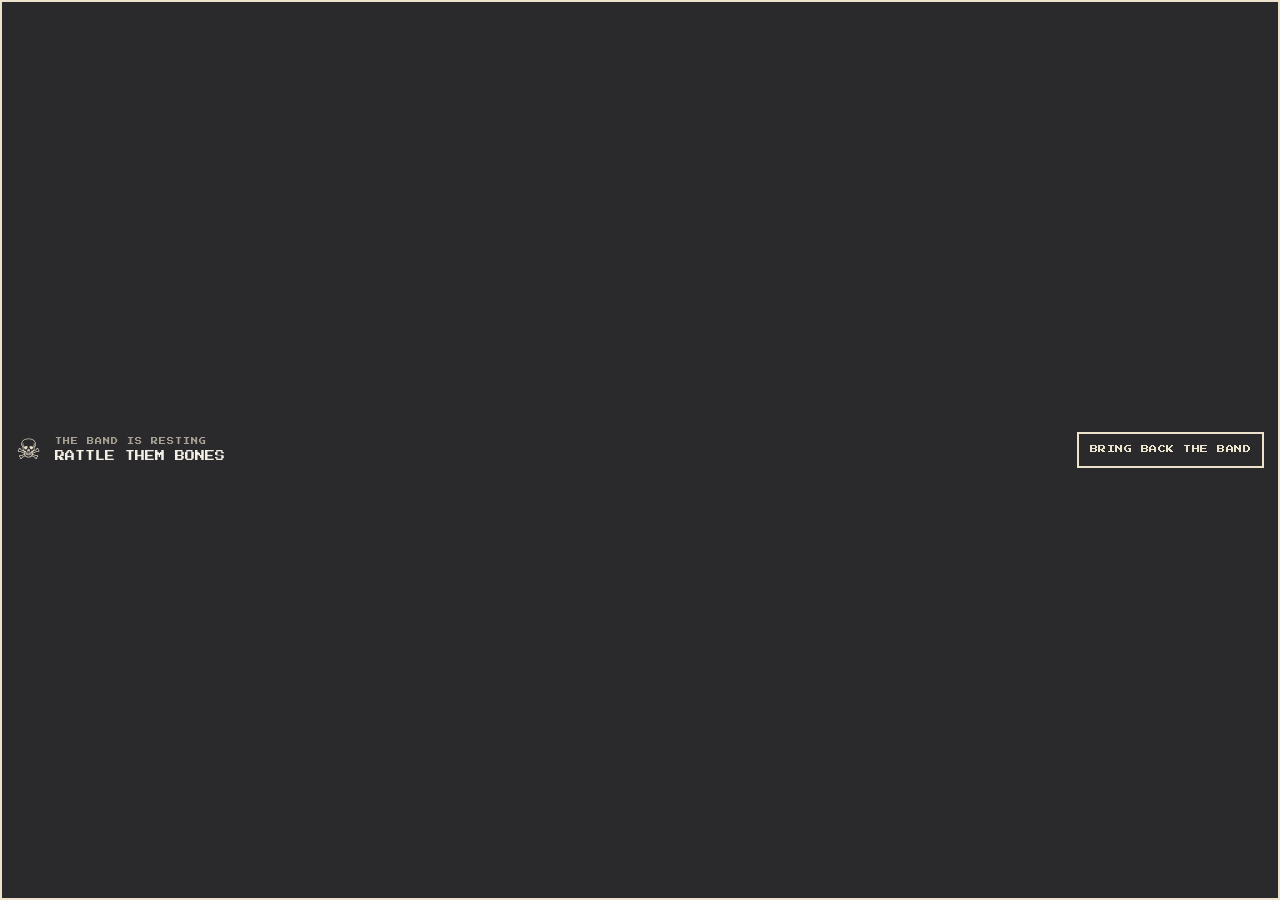
<file: song-off.html>
<!doctype html>
<!--
  song-off.html: RATTLE THEM BONES, STOPPED
  STOP THE BAND on song.html loads this page. It has no <audio>, so the music stops.
  BRING BACK THE BAND loads song.html again, and the song starts over from the top.
  Which page is sitting in the player IS the on/off state; nothing else tracks it.

  WHY THE STYLES ARE INLINE
  This page loads inside the player iframe, and an iframe is a separate document:
  the cemetery's style.css can't reach in here. So it carries its own small <style>.
-->
<html lang="en"><head><meta charset="utf-8"><title>Stopped: Rattle Them Bones</title>
<link rel="stylesheet" href="https://fonts.googleapis.com/css2?family=Press+Start+2P&display=swap">
<style>
/* SETTINGS */
:root{ --bone:#ece3cc; --ink:#0b0b0e; }

*{box-sizing:border-box}
html,body{margin:0;height:100%;background:transparent;overflow:hidden}
body{font-family:'Press Start 2P',monospace;color:#d8d1c4}
.bar{height:100%;display:flex;align-items:center;gap:14px;padding:0 14px;
  background:rgba(8,8,11,.86);border:2px solid var(--bone)}
.skull{flex:0 0 auto;font:28px/1 Georgia,serif;color:var(--bone)}
.bob{animation:bob .55s ease-in-out infinite alternate}
@keyframes bob{to{translate:0 -3px;rotate:6deg}}
.info{flex:1;min-width:0;line-height:1.6}
.kicker{display:block;font-size:7px;letter-spacing:1px;color:#a9a294}
.title{display:block;font-size:10px;color:#f4efe5;white-space:nowrap;overflow:hidden;text-overflow:ellipsis}
.btn{flex:0 0 auto;font:8px/1.4 'Press Start 2P',monospace;letter-spacing:.5px;text-decoration:none;white-space:nowrap;
  padding:10px 11px;color:var(--ink);background:var(--bone);border:2px solid var(--bone);cursor:pointer}
.btn:hover{background:#fff;border-color:#fff}
.btn:focus-visible{outline:2px solid #fff;outline-offset:2px}
.btn.off{background:transparent;color:var(--bone)}
.btn.off:hover{background:var(--bone);color:var(--ink)}
/* a narrow player (phones): media queries here measure the iframe, not the screen */
@media (max-width:420px){ .bar{gap:9px;padding:0 9px} .skull{font-size:22px} .title{font-size:7px} .kicker{font-size:6px} .btn{font-size:7px;padding:8px 7px} }
@media (prefers-reduced-motion:reduce){ .bob{animation:none} }
</style></head>
<body>
<div class="bar">
  <span class="skull" aria-hidden="true">&#9760;</span>
  <span class="info"><span class="kicker">THE BAND IS RESTING</span><span class="title">RATTLE THEM BONES</span></span>
  <a class="btn off" href="song.html" aria-label="Turn the music back on">BRING BACK THE BAND</a>
</div>
</body></html>
</file>
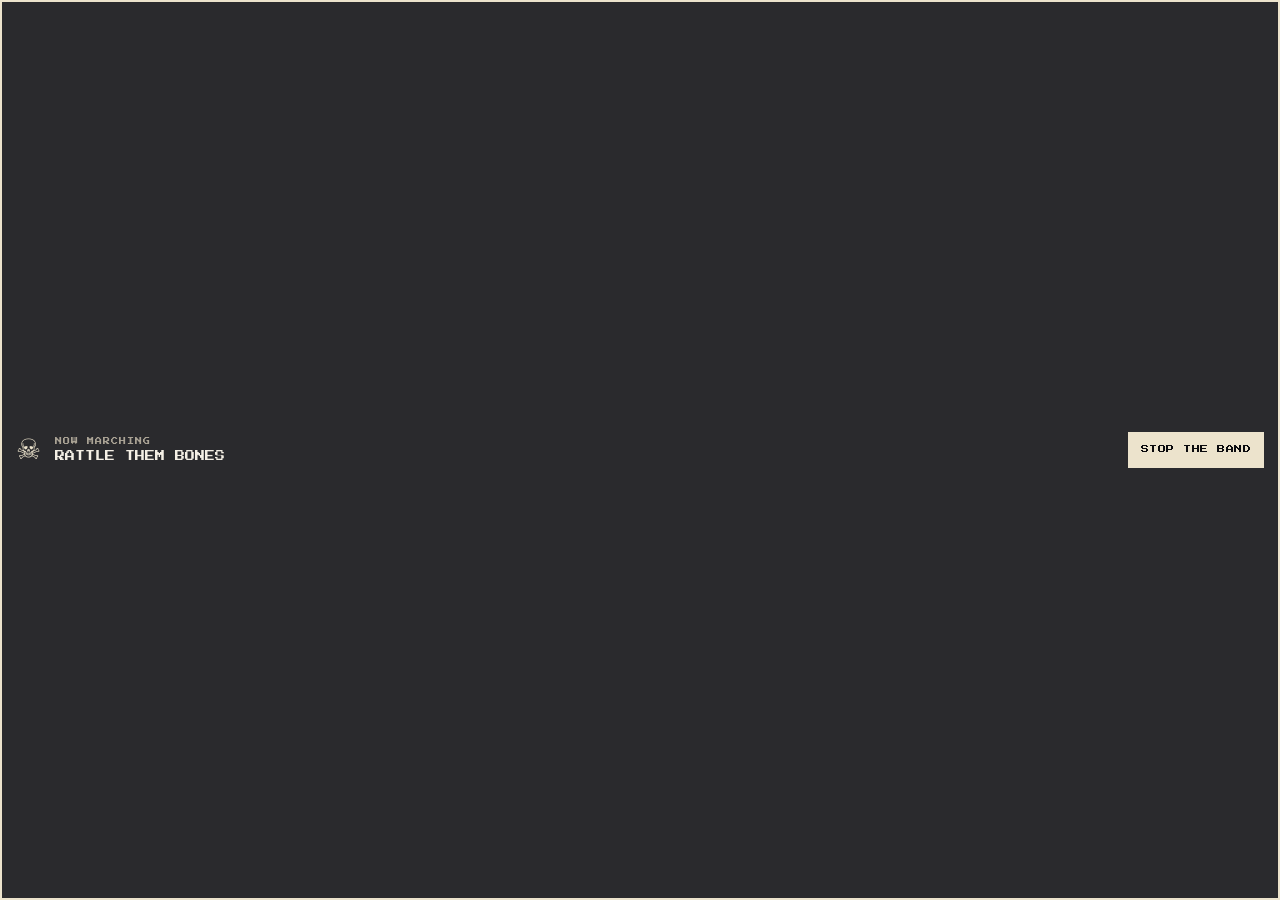
<file: song.html>
<!doctype html>
<!--
  song.html: RATTLE THEM BONES, PLAYING
  The player iframe in index.html points here, but it's lazy-loading and hidden, so this
  page doesn't load until START THE PARADE shows it. Then the <audio> starts the song.
  It plays ONCE (no "loop"): the parade is timed to its lyrics and ends with it, at 2:17.6.
  STOP THE BAND loads song-off.html, which has no audio, so the song stops.
  (Stopping the band stops the music, not the parade. The parade keeps marching.)

  TO SWAP THE SONG: change the <audio> src and the title text.

  WHY THE STYLES ARE INLINE
  This page loads inside the player iframe, and an iframe is a separate document:
  the cemetery's style.css can't reach in here. So it carries its own small <style>.
-->
<html lang="en"><head><meta charset="utf-8"><title>Now playing: Rattle Them Bones</title>
<link rel="stylesheet" href="https://fonts.googleapis.com/css2?family=Press+Start+2P&display=swap">
<style>
/* SETTINGS */
:root{ --bone:#ece3cc; --ink:#0b0b0e; }

*{box-sizing:border-box}
html,body{margin:0;height:100%;background:transparent;overflow:hidden}
body{font-family:'Press Start 2P',monospace;color:#d8d1c4}
.bar{height:100%;display:flex;align-items:center;gap:14px;padding:0 14px;
  background:rgba(8,8,11,.86);border:2px solid var(--bone)}
.skull{flex:0 0 auto;font:28px/1 Georgia,serif;color:var(--bone)}
.bob{animation:bob .55s ease-in-out infinite alternate}
@keyframes bob{to{translate:0 -3px;rotate:6deg}}
.info{flex:1;min-width:0;line-height:1.6}
.kicker{display:block;font-size:7px;letter-spacing:1px;color:#a9a294}
.title{display:block;font-size:10px;color:#f4efe5;white-space:nowrap;overflow:hidden;text-overflow:ellipsis}
.btn{flex:0 0 auto;font:8px/1.4 'Press Start 2P',monospace;letter-spacing:.5px;text-decoration:none;white-space:nowrap;
  padding:10px 11px;color:var(--ink);background:var(--bone);border:2px solid var(--bone);cursor:pointer}
.btn:hover{background:#fff;border-color:#fff}
.btn:focus-visible{outline:2px solid #fff;outline-offset:2px}
.btn.off{background:transparent;color:var(--bone)}
.btn.off:hover{background:var(--bone);color:var(--ink)}
/* a narrow player (phones): media queries here measure the iframe, not the screen */
@media (max-width:420px){ .bar{gap:9px;padding:0 9px} .skull{font-size:22px} .title{font-size:7px} .kicker{font-size:6px} .btn{font-size:7px;padding:8px 7px} }
@media (prefers-reduced-motion:reduce){ .bob{animation:none} }
</style></head>
<body>
<audio src="music/rattle-them-bones.mp3" autoplay></audio>
<div class="bar">
  <span class="skull bob" aria-hidden="true">&#9760;</span>
  <span class="info"><span class="kicker">NOW MARCHING</span><span class="title">RATTLE THEM BONES</span></span>
  <a class="btn" href="song-off.html" aria-label="Stop the music">STOP THE BAND</a>
</div>
</body></html>
</file>
<file: style.css>
/* style.css: THE SCENE (layout, title card, player). The skeletons are in parade.css.

   THE STAGE is one 16:9 box that covers the screen like a video would. The video AND the
   parade live inside it, so anything placed in % lands on the same spot in the video frame,
   on every screen size. On tall screens (phones) it zooms out to show the path, over a
   blurred copy of the cemetery. */

*,*::before,*::after{box-sizing:border-box}
html,body{margin:0;height:100%;background:#07070a;color:#e9e4da}
body{font-family:'Press Start 2P',monospace}

.scene{position:relative;height:100vh;height:100dvh;overflow:hidden;container-type:size}
.start-switch{position:absolute;opacity:0;pointer-events:none}

.scene-fill{position:absolute;inset:-4%;width:108%;height:108%;object-fit:cover;filter:blur(18px) brightness(.6);z-index:0}

/* THE STAGE: the bigger of the screen's width, or the width needed to fill its height */
.stage{position:absolute;left:50%;top:50%;translate:-50% -50%;z-index:1;
  width:max(100cqw, calc(100cqh * 16 / 9));aspect-ratio:16/9;overflow:hidden}
.stage-video{position:absolute;inset:0;width:100%;height:100%;object-fit:cover;display:block}
/* tall screens: show more of the path instead of a narrow sliver, and fade the edges */
@container (max-aspect-ratio: 5/4){
  .stage{width:200cqw;
    -webkit-mask-image:linear-gradient(transparent, #000 8%, #000 92%, transparent);
            mask-image:linear-gradient(transparent, #000 8%, #000 92%, transparent)}
}

/* ---------- ONE CLICK STARTS EVERYTHING ----------
   The parade isn't drawn until the box is checked. The moment it appears, all its
   animations start from zero, so every --d delay counts from the click. */
.parade{display:none;inset:0}
.scene:has(#start:checked) .parade{display:block}

/* ---------- THE TITLE CARD ---------- */
.title-card{position:absolute;inset:0;z-index:5;display:grid;place-content:center;justify-items:center;gap:18px;
  text-align:center;padding:24px;background:radial-gradient(ellipse at center, rgba(6,6,10,.55), rgba(6,6,10,.85));
  transition:opacity .8s ease, visibility .8s}
.scene:has(#start:checked) .title-card{opacity:0;visibility:hidden}
.kicker{margin:0;font-size:clamp(7px,1.1vw,10px);letter-spacing:2px;color:#b9b2a6}
h1{margin:0;font:700 clamp(30px,6vw,72px)/1.05 Georgia,'Times New Roman',serif;color:#f1ebe0;
  text-shadow:0 2px 0 #000,0 0 30px rgba(255,240,210,.18)}
h1 span{display:block;font-size:.55em;letter-spacing:.12em;color:#cfc6b6;margin-top:.15em}
.start-btn{font:clamp(10px,1.4vw,14px)/1.4 'Press Start 2P',monospace;letter-spacing:1px;cursor:pointer;user-select:none;
  padding:16px 22px;color:#0b0b0e;background:#ece3cc;border:2px solid #ece3cc;
  box-shadow:0 0 0 4px rgba(236,227,204,.15),0 0 28px rgba(236,227,204,.25);transition:background .15s, box-shadow .15s}
.start-btn:hover{background:#fff;box-shadow:0 0 0 6px rgba(255,255,255,.18),0 0 38px rgba(255,255,255,.35)}
.start-switch:focus-visible ~ .title-card .start-btn{outline:2px solid #fff;outline-offset:4px}
.note{margin:0;font-size:clamp(7px,.9vw,9px);color:#9d968a;letter-spacing:1px}

/* ---------- THE PLAYER ----------
   Hidden (display:none) until the click. Because it's loading="lazy", the browser doesn't load
   song.html until it's shown, so showing it is what starts the song. Its look lives in song.html. */
.controls{display:none;position:absolute;left:50%;translate:-50% 0;top:14px;z-index:6;
  width:min(780px,94cqw);height:64px;gap:10px}
.scene:has(#start:checked) .controls{display:flex}
.player{flex:1;min-width:0;height:100%;border:0;background:transparent}
/* wide screens: the controls sit in the sky, clear of the path the parade walks.
   tall screens: right under the stage (its height is 200cqw x 9/16 = 112.5cqw, so half is 56.25cqw) */
@container (max-aspect-ratio: 5/4){
  .controls{top:calc(50cqh + 56.25cqw + 14px);height:auto;flex-direction:column}
  .player{flex:none;width:100%;height:70px}
  .controls{flex-flow:row wrap}
  .controls .ctrl-btn{flex:1 1 40%}
}

/* ---------- THE CONTROL BUTTONS ---------- */
.ctrl-btn{flex:0 0 auto;display:grid;place-items:center;padding:0 16px;cursor:pointer;user-select:none;
  font:9px/1.4 'Press Start 2P',monospace;letter-spacing:.5px;white-space:nowrap;
  color:#ece3cc;background:rgba(8,8,11,.86);border:2px solid #ece3cc;transition:background .15s,color .15s}
.ctrl-btn:hover{background:#ece3cc;color:#0b0b0e}
.restart-btn{text-decoration:none}
.ctrl-btn .when-off{display:none}
@container (max-aspect-ratio: 5/4){ .ctrl-btn{padding:14px 12px;font-size:8px} }

.credit{position:absolute;right:14px;bottom:10px;margin:0;z-index:6;font-size:8px;letter-spacing:1px;color:#b9b2a6;opacity:.7}
@media (max-width:520px){ .credit{left:0;right:0;text-align:center} }

/* ---------- THE REPLAY CARD ----------
   Hidden until the click, then it waits --replay seconds (the length of the show) and fades in.
   */
.replay-card{--replay:141s;display:none;position:absolute;inset:0;z-index:7;place-content:center;justify-items:center;gap:16px;
  text-align:center;padding:24px;background:radial-gradient(ellipse at center, rgba(6,6,10,.45), rgba(6,6,10,.85));
  animation:replay-in 1.6s ease var(--replay) 1 both}
.scene:has(#start:checked) .replay-card{display:grid}
@keyframes replay-in{from{opacity:0;visibility:hidden} to{opacity:1;visibility:visible}}
.replay-card h2{margin:0;font:700 clamp(34px,6.5vw,78px)/1 Georgia,'Times New Roman',serif;color:#f1ebe0;
  text-shadow:0 2px 0 #000,0 0 30px rgba(255,240,210,.18)}
.replay-card .start-btn{text-decoration:none}
@media (prefers-reduced-motion:reduce){ .replay-card{animation-duration:.01s} }
</file>
<file: parade.css>
/* parade.css: THE SKELETONS
   The Bone Rattlers (from the Skeleton Second Line pen), in grayscale to match the video.
   Every left/top % here is a spot in the 1280x720 video frame, because the parade lives
   inside the same 16:9 stage as the video. 0% 0% = top-left corner, 100% 100% = bottom-right.

   HOW A MARCHER WORKS
   - .hv-track moves it along the path (the hv-mk-left / hv-mk-right keyframes:
     out of the center tomb door, down the path toward you, then off to one side).
   - .hv-mk-fig scales it up as it walks (hv-mk-grow), so it seems to come closer.
   - --d is when it steps out, counted from the click. --dur is how long one loop takes.
   - The SVG inside dances on its own (mv-march, mv-strut, mv-buck...).

   EDIT HERE to change the path: the translate % values in @keyframes hv-mk-left / hv-mk-right.
*/
.haunt-stage :is(div,i){position:absolute}
.hv-track{inset:0}                       /* a full-stage box: translate % = % of the video frame */

/* ============ LEVEL 1 — THE GRAVEYARD: the gate lanterns gutter ============ */
/* Lanterns: a dark veil over the glass and its glow fades in and out, so the flame seems to gutter. */
.hv-lamp{width:9%;aspect-ratio:1/1.25;translate:-50% -50%;opacity:0;
  background:radial-gradient(closest-side, rgba(4,4,6,.95) 0 38%, rgba(4,4,6,.7) 56%, transparent 100%);
  animation:hv-gutter 7.3s linear infinite}
.hv-lamp-left{left:8.75%;top:40%}
.hv-lamp-right{left:91.6%;top:40.5%;animation-duration:9.7s;animation-delay:-3.1s}
@keyframes hv-gutter{
  0%,28%{opacity:0} 29%{opacity:.7} 30%{opacity:.1} 31.5%{opacity:.8} 33%{opacity:0}
  58%{opacity:0} 60%{opacity:.85} 61%{opacity:.35} 62.5%{opacity:.9} 74%{opacity:.88}
  75%{opacity:.25} 76%{opacity:.92} 79%{opacity:0} 100%{opacity:0}}





/* The Skull & Bone Gang (from the Skeleton Second Line pen, in grayscale) files out of the
   center tomb door one by one, second-lines down the misty path toward you, then peels off.
   Each marcher: a track (where on the path) + a figure (how big = how close). One 30s loop. */
.hv-mk{animation:var(--path) var(--dur,30s) linear infinite;animation-delay:var(--d)}
.hv-mk-fig{left:0;top:0;width:var(--w,12%);aspect-ratio:var(--ar,100/180);translate:-50% -96.7%;transform-origin:50% 96.7%;
  animation:var(--grow,hv-mk-grow) var(--dur,30s) linear infinite;animation-delay:var(--d)}
.hv-mk-fig > svg{display:block;width:100%;height:100%;overflow:visible}
/* ONE PASS, TIMED TO THE SONG: every marcher walks once and then stays out of sight.
   Each krewe's --dur and every --d start time live on its tracks in index.html, and each --d is
   the second of "Rattle Them Bones" when that marcher steps out (from the timing sheet):
     Krewe 1  The Bone Rattlers   0:21.1  "Out of the center tomb... The Bone Rattlers!"
     Krewe 2  Checkbox Voodoo     1:00.0  "From the left side... Checkbox Voodoo!"
     Krewe 3  Cut Him Loose       1:25.2  "Here comes Uncle Bones." (the coffin on "Cut him loose!" 1:28.8)
     Krewe 4  Laissez les Os      1:41.4  "From behind the tombs... Laissez les Os!"
     Krewe 5  Pure CSS            1:54.9  "And bringing it home... Pure CSS!"
     Krewe 6  Until Next Midnight 2:02.1  "Second line" (the banner goes home on "Back to the tombs", 2:13.4)
   The song ends at 137.6s; the Grim Reaper, last of all, slips into the tomb at about 139.8s. */
.parade .hv-mk{--dur:32.5s}   /* the figure inside inherits --dur, --path and --grow from its track */
.parade .hv-mk,.parade .hv-mk > .hv-mk-fig{animation-iteration-count:1;animation-fill-mode:both}
/* THE BEAT: Rattle Them Bones runs about 117 BPM, one beat every .51s. The walking steps
   (and the banner bob) swing once per beat, so the whole krewe steps in time with the band.
   The fancy moves (high kicks, hops, buck jumps, shimmies) keep the game's own speeds. */
.parade{--beat:.51s}
.parade :is(.mv-strut,.mv-march,.mv-wave,.mv-headpop) :is(.bob,.legL,.legR,.armL,.armR),
.parade .sync{animation-duration:var(--beat)!important}

@keyframes hv-mk-left{
  0%{translate:50.9% 69.2%;opacity:0;visibility:visible} 3%{opacity:1} 14%{translate:50.2% 76%} 26%{translate:46% 84%}
  36%{translate:20% 90%} 40%{translate:-14% 93%;opacity:1;visibility:visible} 40.1%,100%{translate:-14% 93%;opacity:0;visibility:hidden}}
@keyframes hv-mk-right{
  0%{translate:50.9% 69.2%;opacity:0;visibility:visible} 3%{opacity:1} 14%{translate:51.6% 76%} 26%{translate:56% 84%}
  36%{translate:82% 90%} 40%{translate:114% 93%;opacity:1;visibility:visible} 40.1%,100%{translate:114% 93%;opacity:0;visibility:hidden}}
@keyframes hv-mk-grow{0%{scale:.36} 14%{scale:.55} 26%{scale:.78} 36%{scale:.95} 40%,100%{scale:1}}

/* ============ ENTRANCES: each krewe comes in a different way (the paths from the Demon Killer game's levels) ============
   Krewe 1 (Bone Rattlers)  hv-mk-left/right   out of the center tomb, peeling off left and right (level 1)
   Krewe 2 (Checkbox Voodoo) hv-band-path       out of the LEFT tomb, across the path, into the right tomb (level 3)
   Krewe 3 (Cut Him Loose)  hv-l4-path          out of the LEFT tomb, toward you, off to the right (level 4)
   Krewe 4 (Laissez les Os) hv-l7-path          a Mardi Gras crossing from behind the RIGHT tombs, heading left (level 7)
   Krewe 5 (Pure CSS)       hv-mk-left/right    back out of the center tomb to close the show (level 6)
   Krewe 6 (Until Next Midnight) hv-bye-path    the goodbye: out of the center tomb, then home into the LEFT tomb
   Each krewe sets its --path, --grow and --dur on its tracks in index.html. */
@keyframes hv-band-path{
  0%{translate:26.9% 70.1%;opacity:0;visibility:visible} 3%{opacity:1} 12%{translate:31% 73.5%} 24%{translate:44% 75.5%}
  36%{translate:62% 75.5%} 42%{translate:74% 74.2%;opacity:1;visibility:visible} 44%{translate:77% 73.8%;opacity:0} 44.1%,100%{translate:77% 73.8%;opacity:0;visibility:hidden}}
@keyframes hv-band-grow{0%{scale:.38} 12%{scale:.48} 24%,36%{scale:.56} 44%,100%{scale:.52}}
@keyframes hv-l4-path{
  0%{translate:26.9% 70.1%;opacity:0;visibility:visible} 3%{opacity:1} 14%{translate:33% 76%} 28%{translate:42% 84%}
  40%{translate:62% 91%} 46%{translate:112% 94%;opacity:1;visibility:visible} 46.1%,100%{translate:112% 94%;opacity:0;visibility:hidden}}
@keyframes hv-l4-grow{0%{scale:.34} 14%{scale:.5} 28%{scale:.72} 40%{scale:.9} 46%,100%{scale:1}}
@keyframes hv-l7-path{
  0%{translate:67% 76.5%;opacity:0;visibility:visible} 3%{opacity:1} 14%{translate:60% 77%} 28%{translate:45% 77.5%}
  40%{translate:31% 75%;opacity:1;visibility:visible} 44%{translate:28% 74%;opacity:0} 44.1%,100%{translate:28% 74%;opacity:0;visibility:hidden}}
@keyframes hv-l7-grow{0%{scale:.5} 28%{scale:.58} 44%,100%{scale:.54}}
/* THE GOODBYE (Krewe 6): out of the center tomb door, a few steps toward you, then a turn to the left
   and back in through the LEFT tomb's door (26.9% 70.1%), getting smaller as they go home. */
@keyframes hv-bye-path{
  0%{translate:50.9% 69.2%;opacity:0;visibility:visible} 3%{opacity:1} 12%{translate:50.4% 74%} 22%{translate:45% 76%}
  32%{translate:35% 75%} 39%{translate:28.6% 71.4%;opacity:1;visibility:visible} 42%{translate:27% 70.3%;opacity:0} 42.1%,100%{translate:27% 70.3%;opacity:0;visibility:hidden}}
@keyframes hv-bye-grow{0%{scale:.36} 12%{scale:.52} 22%{scale:.58} 32%{scale:.54} 42%,100%{scale:.4}}

/* the hooded reapers' cloaks sway every two beats */
.hv-gang .cloak{transform-box:fill-box;transform-origin:50% 0;animation:hv-sp-fringe calc(var(--beat,.51s) * 2) ease-in-out infinite alternate}
/* the Grim Reaper (the game's reaper-scythe.svg) doesn't walk: he glides, rising and tilting */
.hv-reaper{inset:0;background:url("haunt/reaper-scythe.svg") center bottom / contain no-repeat;transform-origin:50% 100%;
  /* pulled toward the parade's grays (his red eyes stay red), with the crows' moonlit edge so he reads against the tombs */
  filter:saturate(.45) brightness(1.35) drop-shadow(0 0 1.5px rgba(225,228,240,.85)) drop-shadow(0 0 8px rgba(180,188,210,.35));
  animation:hv-reaper-glide calc(var(--beat,.51s) * 4) ease-in-out infinite alternate}
@keyframes hv-reaper-glide{from{translate:0 -4%;rotate:-3deg} to{translate:0 -10%;rotate:3deg}}

/* A cloud slides over the moon once, from "Hats off" (1:23.7) while the jazz funeral comes through (the game's level 2) */
.hv-cloud-track{inset:0;animation:hv-cloud-pass 30s linear 83.7s 1 both}
.hv-cloud{left:0;top:0;width:18%;aspect-ratio:320/140;background:url("haunt/cloud.svg") center/contain no-repeat}
@keyframes hv-cloud-pass{0%{translate:31% 7%;opacity:0} 12%{opacity:.92} 88%{opacity:.92} 100%{translate:76% 5%;opacity:0}}

/* ===== shared: the Skeleton Second Line pen's bones, dance moves and props, scoped to .hv-gang ===== */
.hv-gang{inset:0;--bone:#b3b3b3}
.hv-gang .bt{fill:none}
.hv-gang .b  { fill: none; stroke: var(--bone, #ece3cc); stroke-width: 4; stroke-linecap: round; stroke-linejoin: round; }
.hv-gang .b2 { fill: none; stroke: var(--bone, #ece3cc); stroke-width: 2.6; stroke-linecap: round; }
.hv-gang .bt { fill: none; stroke: var(--bone, #ece3cc); stroke-width: 1.2; stroke-linecap: round; }
.hv-gang .f  { fill: var(--bone, #ece3cc); }
.hv-gang .sk-skull { stroke: #1a1410; stroke-width: .7; }

/* joints (in the 100 × 180 skeleton box) */
.hv-gang .bob  { transform-origin: 30px 114px; }
.hv-gang .legL { transform-origin: 26px 66px; } .hv-gang .legR { transform-origin: 34px 66px; }
.hv-gang .armL { transform-origin: 22px 30px; } .hv-gang .armR { transform-origin: 38px 30px; }
.hv-gang .fix  { animation: none !important; transform: none; }
.hv-gang .jaw  { transform-origin: 30px 19px; }

/* dance moves */
.hv-gang .mv-strut .bob { animation: hv-sp-bob .5s ease-in-out infinite alternate; }
.hv-gang .mv-strut .legL, .hv-gang .mv-strut .armR { animation: hv-sp-swA .5s ease-in-out infinite alternate; }
.hv-gang .mv-strut .legR, .hv-gang .mv-strut .armL { animation: hv-sp-swB .5s ease-in-out infinite alternate; }
.hv-gang .mv-highkick .bob { animation: hv-sp-bob .36s ease-in-out infinite alternate; }
.hv-gang .mv-highkick .legL, .hv-gang .mv-highkick .armR { animation: hv-sp-kA .36s ease-in-out infinite alternate; }
.hv-gang .mv-highkick .legR, .hv-gang .mv-highkick .armL { animation: hv-sp-kB .36s ease-in-out infinite alternate; }
.hv-gang .mv-hop .bob { animation: hv-sp-hop .27s ease-in-out infinite alternate; }
.hv-gang .mv-hop .legL, .hv-gang .mv-hop .armR { animation: hv-sp-kA .27s ease-in-out infinite alternate; }
.hv-gang .mv-hop .legR, .hv-gang .mv-hop .armL { animation: hv-sp-kB .27s ease-in-out infinite alternate; }
.hv-gang .mv-sway .bob { animation: hv-sp-sway 1s ease-in-out infinite alternate; }
.hv-gang .mv-sway .legL, .hv-gang .mv-sway .armR { animation: hv-sp-slA 1s ease-in-out infinite alternate; }
.hv-gang .mv-sway .legR, .hv-gang .mv-sway .armL { animation: hv-sp-slB 1s ease-in-out infinite alternate; }
.hv-gang .mv-conga .bob { animation: hv-sp-bob .4s ease-in-out infinite alternate; }
.hv-gang .mv-conga .armR:not(.fix) { transform: rotate(-62deg); } .mv-conga .armL:not(.fix) { transform: rotate(-30deg); }
.hv-gang .mv-conga .legL { animation: hv-sp-congaKick 1.2s ease-in-out infinite; }
.hv-gang .mv-conga .legR { animation: hv-sp-swB .4s ease-in-out infinite alternate; }
.hv-gang .mv-wave .bob { animation: hv-sp-bob .5s ease-in-out infinite alternate; }
.hv-gang .mv-wave .legL { animation: hv-sp-swA .5s ease-in-out infinite alternate; }
.hv-gang .mv-wave .legR { animation: hv-sp-swB .5s ease-in-out infinite alternate; }
.hv-gang .mv-wave .armL { animation: hv-sp-wave .3s ease-in-out infinite alternate; }
/* march: steady steps, a gentle bob, everyone in step (used by groups carrying things) */
.hv-gang .mv-march .bob, .hv-gang .sync { animation: hv-sp-march .5s ease-in-out infinite alternate; }
.hv-gang .mv-march .legL, .hv-gang .mv-march .armR { animation: hv-sp-mA .5s ease-in-out infinite alternate; }
.hv-gang .mv-march .legR, .hv-gang .mv-march .armL { animation: hv-sp-mB .5s ease-in-out infinite alternate; }

/* buck jump: the second-line squat… and spring */
.hv-gang .mv-buck .bob  { animation: hv-sp-buck .9s ease-in-out infinite; }
.hv-gang .mv-buck .legL { animation: hv-sp-buckL .9s ease-in-out infinite; }
.hv-gang .mv-buck .legR { animation: hv-sp-buckR .9s ease-in-out infinite; }
.hv-gang .mv-buck .armL { animation: hv-sp-buckArmL .9s ease-in-out infinite; }
.hv-gang .mv-buck .armR { animation: hv-sp-buckArmR .9s ease-in-out infinite; }
/* twirl: a few steps, then a full spin */
.hv-gang .mv-twirl .bob { animation: hv-sp-twirl 2.4s ease-in-out infinite; }
.hv-gang .mv-twirl .legL, .hv-gang .mv-twirl .armR { animation: hv-sp-swA .4s ease-in-out infinite alternate; }
.hv-gang .mv-twirl .legR, .hv-gang .mv-twirl .armL { animation: hv-sp-swB .4s ease-in-out infinite alternate; }
/* shimmy: shoulders and ribs shaking */
.hv-gang .mv-shimmy .bob { animation: hv-sp-shimmy .13s linear infinite alternate; }
.hv-gang .mv-shimmy .legL { animation: hv-sp-slA .8s ease-in-out infinite alternate; }
.hv-gang .mv-shimmy .legR { animation: hv-sp-slB .8s ease-in-out infinite alternate; }
.hv-gang .mv-shimmy .armL { animation: hv-sp-shimArmL .13s linear infinite alternate; }
.hv-gang .mv-shimmy .armR { animation: hv-sp-shimArmR .13s linear infinite alternate; }
/* head pop: struts along, then the head (hat and all) pops off, flips and lands back on */
.hv-gang .mv-headpop .bob { animation: hv-sp-bob .5s ease-in-out infinite alternate; }
.hv-gang .mv-headpop .legL, .hv-gang .mv-headpop .armR { animation: hv-sp-swA .5s ease-in-out infinite alternate; }
.hv-gang .mv-headpop .legR, .hv-gang .mv-headpop .armL { animation: hv-sp-swB .5s ease-in-out infinite alternate; }
.hv-gang .mv-headpop .headg { animation: hv-sp-headpop 3.2s ease-in-out infinite; }
.hv-gang .headg { transform-origin: 30px 12px; }

/* things that move on their own */
.hv-gang .shake    { transform-origin: 48px 4px; animation: hv-sp-shake .14s ease-in-out infinite alternate; }
.hv-gang .toss     { transform-box: fill-box; transform-origin: center; animation: hv-sp-toss 1.6s ease-out infinite; }
.hv-gang .glow     { animation: hv-sp-glow 1.3s ease-in-out infinite alternate; }
.hv-gang .swish    { transform-origin: 40px 30px; animation: hv-sp-swish .5s ease-in-out infinite alternate; }
.hv-gang .wavebone { transform-origin: 48px 4px; animation: hv-sp-fan .45s ease-in-out infinite alternate; }
.hv-gang .steam    { animation: hv-sp-steam 1.4s ease-out infinite; }
.hv-gang .frg      { transform-box: fill-box; transform-origin: 50% 0; animation: hv-sp-fringe .25s ease-in-out infinite alternate; }
.hv-gang .dangle   { animation: hv-sp-dangle 1s ease-in-out infinite alternate; }
.hv-gang .dangle2  { animation: hv-sp-dangle 1s ease-in-out infinite alternate-reverse; }

@keyframes hv-sp-buck { 0%, 100% { transform: translateY(0); } 30% { transform: translateY(5%) rotate(2deg); } 55% { transform: translateY(-13%) rotate(-4deg); } 78% { transform: translateY(0); } }
@keyframes hv-sp-buckL { 0%, 100% { transform: rotate(4deg); } 30% { transform: rotate(22deg); } 55% { transform: rotate(34deg); } 78% { transform: rotate(4deg); } }
@keyframes hv-sp-buckR { 0%, 100% { transform: rotate(-4deg); } 30% { transform: rotate(-22deg); } 55% { transform: rotate(-34deg); } 78% { transform: rotate(-4deg); } }
@keyframes hv-sp-buckArmL { 0%, 100% { transform: rotate(10deg); } 30% { transform: rotate(-10deg); } 55% { transform: rotate(110deg); } }
@keyframes hv-sp-buckArmR { 0%, 100% { transform: rotate(-10deg); } 30% { transform: rotate(10deg); } 55% { transform: rotate(-110deg); } }
@keyframes hv-sp-twirl {
  0%, 20%, 40%, 60% { transform: translateY(0) scaleX(1); } 10%, 30%, 50% { transform: translateY(-3%) scaleX(1); }
  70% { transform: translateY(-5%) scaleX(.06); } 80% { transform: translateY(-6%) scaleX(-1); } 90% { transform: translateY(-5%) scaleX(.06); } 100% { transform: translateY(0) scaleX(1); } }
@keyframes hv-sp-shimmy { from { transform: translateX(-1.4px) rotate(-2.5deg); } to { transform: translateX(1.4px) rotate(2.5deg); } }
@keyframes hv-sp-shimArmL { from { transform: rotate(30deg); } to { transform: rotate(42deg); } }
@keyframes hv-sp-shimArmR { from { transform: rotate(-42deg); } to { transform: rotate(-30deg); } }
@keyframes hv-sp-headpop {
  0%, 68% { transform: none; } 74% { transform: translate(1px, -24px) rotate(-100deg); } 80% { transform: translate(2px, -32px) rotate(-210deg); }
  87% { transform: translate(1px, -6px) rotate(-340deg); } 90% { transform: translate(0, 0) rotate(-360deg); } 93% { transform: translate(0, -4px) rotate(-360deg); } 96%, 100% { transform: translate(0, 0) rotate(-360deg); } }
@keyframes hv-sp-shake { from { transform: rotate(-14deg); } to { transform: rotate(12deg); } }
@keyframes hv-sp-toss { 0% { transform: translate(0, 0) rotate(0); opacity: 0; } 10% { opacity: 1; } 55% { transform: translate(18px, -30px) rotate(220deg); opacity: 1; }
  100% { transform: translate(38px, 6px) rotate(420deg); opacity: 0; } }
@keyframes hv-sp-glow { from { opacity: .45; } to { opacity: 1; } }
@keyframes hv-sp-swish { from { transform: rotate(-6deg) skewY(-4deg); } to { transform: rotate(10deg) skewY(5deg); } }
@keyframes hv-sp-steam { from { transform: translateY(2px); opacity: 0; } 40% { opacity: .9; } to { transform: translateY(-7px); opacity: 0; } }
@keyframes hv-sp-fringe { from { transform: skewX(-6deg); } to { transform: skewX(6deg); } }
@keyframes hv-sp-dangle { from { transform: rotate(-9deg); } to { transform: rotate(9deg); } }


.hv-gang .umb   { transform-origin: 48px 6px; animation: hv-sp-tilt .5s ease-in-out infinite alternate; }
.hv-gang .spin  { animation: hv-sp-spin 1.1s linear infinite; }
.hv-gang .fan   { transform-origin: 48px 4px; animation: hv-sp-fan .32s ease-in-out infinite alternate; }
.hv-gang .hanky { transform-origin: 48px 4px; animation: hv-sp-hanky .22s ease-in-out infinite alternate; }
.hv-gang .horn  { animation: hv-sp-blow .5s ease-in-out infinite alternate; }
.hv-gang .slide { animation: hv-sp-slide .5s ease-in-out infinite alternate; }
.hv-gang .bell  { transform-origin: 20px -5px; animation: hv-sp-tilt .5s ease-in-out infinite alternate; }
.hv-gang .tapA  { animation: hv-sp-tapA .25s ease-in-out infinite alternate !important; }
.hv-gang .tapB  { animation: hv-sp-tapB .25s ease-in-out infinite alternate !important; }
.hv-gang .horn  { transform-origin: 30px 21.5px; }

@keyframes hv-sp-swA { from { transform: rotate(22deg); } to { transform: rotate(-22deg); } }
@keyframes hv-sp-swB { from { transform: rotate(-22deg); } to { transform: rotate(22deg); } }
@keyframes hv-sp-mA { from { transform: rotate(14deg); } to { transform: rotate(-14deg); } }
@keyframes hv-sp-mB { from { transform: rotate(-14deg); } to { transform: rotate(14deg); } }
@keyframes hv-sp-kA { from { transform: rotate(34deg); } to { transform: rotate(-14deg); } }
@keyframes hv-sp-kB { from { transform: rotate(-14deg); } to { transform: rotate(34deg); } }
@keyframes hv-sp-slA { from { transform: rotate(9deg); } to { transform: rotate(-9deg); } }
@keyframes hv-sp-slB { from { transform: rotate(-9deg); } to { transform: rotate(9deg); } }
@keyframes hv-sp-bob { from { transform: translateY(0) rotate(-3deg); } to { transform: translateY(-4%) rotate(3deg); } }
@keyframes hv-sp-march { from { transform: translateY(0); } to { transform: translateY(-1.6%); } }
@keyframes hv-sp-hop { from { transform: translateY(0) rotate(-6deg); } to { transform: translateY(-9%) rotate(6deg); } }
@keyframes hv-sp-sway { from { transform: rotate(-6deg); } to { transform: rotate(6deg); } }
@keyframes hv-sp-wave { from { transform: rotate(120deg); } to { transform: rotate(160deg); } }
@keyframes hv-sp-congaKick { 0%, 60%, 100% { transform: rotate(-10deg); } 75% { transform: rotate(-60deg); } }
@keyframes hv-sp-tilt { from { transform: rotate(-9deg); } to { transform: rotate(9deg); } }
@keyframes hv-sp-spin { to { transform: translateX(-27px); } }
@keyframes hv-sp-fan { from { transform: rotate(-24deg); } to { transform: rotate(18deg); } }
@keyframes hv-sp-hanky { from { transform: rotate(-12deg) skewY(-6deg); } to { transform: rotate(14deg) skewY(8deg); } }
@keyframes hv-sp-blow { from { transform: rotate(2deg); } to { transform: rotate(-6deg); } }
@keyframes hv-sp-slide { from { transform: translateX(0); } to { transform: translateX(-12px); } }
@keyframes hv-sp-tapA { from { transform: rotate(-7deg); } to { transform: rotate(5deg); } }
@keyframes hv-sp-tapB { from { transform: rotate(5deg); } to { transform: rotate(-7deg); } }
@keyframes hv-sp-jaw { from { transform: translateY(0); } to { transform: translateY(1.8px); } }
@keyframes hv-sp-riderWave { from { transform: rotate(-12deg); } to { transform: rotate(16deg); } }
/* Uncle Bones' coffin: lid closed most of the time, then it pops and he sits up to wave */
.hv-gang .rider{animation:hv-rider 5.2s ease-in-out infinite}
.hv-gang .lid{transform-box:fill-box;transform-origin:50% 100%;animation:hv-lid 5.2s ease-in-out infinite}
.hv-gang .riderArm{transform-origin:38px 30px;animation:hv-sp-riderWave .28s ease-in-out infinite alternate}
@keyframes hv-rider{0%,52%,94%,100%{transform:translateY(32px)} 60%,86%{transform:translateY(-4px)}}
@keyframes hv-lid{0%,50%,96%,100%{transform:none} 58%,88%{transform:translate(-8px,-26px) rotate(-4deg)}}


/* ===================== BATS AND CROWS =====================
   Like the parade, the sky only appears after the click, and every --d counts from it.
   Each flight happens once (fill-mode both), so before and after its turn a creature is out of sight. */
.sky{inset:0}
.sky .hv-track{animation-iteration-count:1;animation-fill-mode:both;animation-delay:var(--d)}

/* the game's bat: a clip-path silhouette with two red eyes; it flaps by squashing its height */
.bat-cross i,.bat-size i{
  background:radial-gradient(circle at 46% 42%,#ff2a2a 0 3%,transparent 4%),radial-gradient(circle at 54% 42%,#ff2a2a 0 3%,transparent 4%),#3a3a41;
  clip-path:polygon(0% 22%,12% 0%,22% 30%,35% 16%,42% 40%,47% 24%,50% 34%,53% 24%,58% 40%,65% 16%,78% 30%,88% 0%,100% 22%,92% 46%,80% 56%,68% 50%,58% 76%,50% 100%,42% 76%,32% 50%,20% 56%,8% 46%);
  transform-origin:50% 40%;animation:bat-flap var(--f,.26s) ease-in-out infinite alternate}
@keyframes bat-flap{from{scale:1 1}to{scale:1 .45}}

/* BATS ACROSS THE MOON: right to left over the sky, dipping a little as they pass the moon */
.bat-cross{animation-name:bat-cross;animation-duration:7.3s;animation-timing-function:linear}
.bat-cross i{left:0;top:0;width:var(--s,3.2%);aspect-ratio:150/58;translate:-50% -50%}
@keyframes bat-cross{0%{translate:106% var(--y)} 50%{translate:50% calc(var(--y) - 4%)} 100%{translate:-10% calc(var(--y) + 2%)}}

/* BAT BURST: each bat starts tiny in the center tomb's door (50.9% 62%) and grows as it flies
   out past you (--dx/--dy = where it leaves, --g = how big it gets). Gone after 3 seconds. */
.bat-burst{animation-name:bat-burst;animation-duration:3s;animation-timing-function:cubic-bezier(.55,0,.85,.6)}
.bat-size{left:50.9%;top:62%;width:11%;aspect-ratio:150/58;translate:-50% -50%;
  animation:bat-grow 3s cubic-bezier(.6,0,.9,.5) var(--d) 1 both}
.bat-size i{inset:0}
@keyframes bat-burst{0%{translate:0 0;opacity:0} 8%{opacity:1} 99%{translate:var(--dx) var(--dy);opacity:1} 100%{translate:var(--dx) var(--dy);opacity:0}}
@keyframes bat-grow{from{scale:.04} to{scale:var(--g,1.3)}}

/* CROWS: a body and two wings. Each wing swings from the shoulder, the far one a shade darker,
   so they beat like real wings instead of squashing. They drift left to right with a lazy rise or fall. */
.crow-fly{animation-name:crow-fly;animation-duration:var(--dur,13s);animation-timing-function:linear}
@keyframes crow-fly{from{translate:-8% var(--y)} to{translate:108% calc(var(--y) + var(--rise,0%))}}
.crow{left:0;top:0;width:var(--s,4%);aspect-ratio:2/1;translate:-50% -50%;
  /* a faint moonlit edge, so black birds still read against the dark moss */
  filter:drop-shadow(0 0 1.5px rgba(225,228,240,.9)) drop-shadow(0 0 7px rgba(180,188,210,.4));
  animation:crow-bob calc(var(--f,.5s) * 2) ease-in-out infinite}
@keyframes crow-bob{0%,100%{transform:translateY(0)} 50%{transform:translateY(-8%)}}
.crow b{position:absolute;display:block}
.crow .body{inset:0;background:#0b0b0d;
  clip-path:polygon(100% 47%,93% 40%,88% 30%,81% 31%,76% 38%,60% 36%,40% 38%,26% 41%,2% 31%,0% 41%,3% 51%,4% 61%,26% 56%,44% 64%,64% 66%,78% 58%,88% 52%,94% 50%)}
.crow .wing{left:22%;bottom:52%;width:44%;height:120%;background:#101013;transform-origin:88% 100%;
  clip-path:polygon(88% 100%,78% 58%,56% 26%,10% 0%,24% 14%,4% 18%,20% 28%,2% 36%,22% 44%,10% 54%,34% 64%,52% 80%,64% 96%);
  animation:crow-wing var(--f,.5s) ease-in-out infinite alternate}
.crow .wing.far{background:#060607;animation-delay:calc(var(--f,.5s) * -.15)}
@keyframes crow-wing{from{rotate:-12deg;scale:1 1} to{rotate:8deg;scale:1 -.55}}
</file>
<file: captions.css>
/* captions.css: THE COMEDY CAPTIONS
   Closed captions for the dead. Every caption is a <p class="cap"> in index.html with two numbers:
     --in  = when it appears (seconds after START THE PARADE, the same clock as the parade)
     --for = how long it stays up
   They all sit in the same spot, invisible. Each one runs its animation ONCE, after waiting
   --in seconds: fade in, hold, fade out. Before and after its turn it's invisible.

   Three kinds:
     .sfx   [what you're hearing or seeing], in italics, the way TV captions do it
     .say   a skeleton talking: the name in <b> (pixel font), then the line
     .call  the song shouting out a krewe as it steps out of its tomb: bigger, louder

   TO RETIME A CAPTION: change its --in / --for in index.html (SRT 00:01:02,200 = 62.2s).

   HIDE CAPTIONS only fades the whole box out. It never uses display:none, because that would
   restart every caption's clock; this way they keep counting, and SHOW CAPTIONS brings them
   back right on the beat.

   They run on the same clock as the parade and the song, from the click. */

.captions{display:none;position:absolute;left:50%;translate:-50% 0;z-index:4;pointer-events:none;
  bottom:max(38px,7cqh);width:min(92cqw,980px);height:3.4em;
  font-size:clamp(14px,2.2cqw,28px);transition:opacity .4s ease,visibility .4s}
.scene:has(#start:checked) .captions{display:block}
.scene:has(#captions-off:checked) .captions{opacity:0;visibility:hidden}

/* one caption: a closed-caption box */
.cap{position:absolute;left:50%;bottom:0;translate:-50% 0;margin:0;width:max-content;max-width:100%;
  padding:.3em .75em .36em;text-align:center;text-wrap:balance;
  font:400 1em/1.3 Georgia,'Times New Roman',serif;color:#f1ebe0;
  background:rgba(6,6,10,.8);border:1px solid rgba(236,227,204,.22);
  text-shadow:0 1px 0 #000;
  opacity:0;animation:cap-show var(--for) linear var(--in) 1 both}
.cap.sfx{font-style:italic;color:#d8d1c4}
/* the speaker's name, the way captions label who's talking */
.cap.say b{font:400 .48em/1 'Press Start 2P',monospace;letter-spacing:.08em;color:#ece3cc;
  vertical-align:.32em;margin-right:.7em}
.cap.say b::after{content:":"}
/* the krewe shout-outs: no box, bigger, upright, spaced like a banner */
.cap.call{font-weight:700;font-size:1.4em;letter-spacing:.08em;color:#fff;background:none;border:0;
  text-shadow:0 2px 0 #000,0 0 18px rgba(0,0,0,.9),0 0 30px rgba(255,240,210,.35);animation-name:cap-call}

/* fade in, hold, fade out */
@keyframes cap-show{
  0%{opacity:0;translate:-50% .35em}
  12%{opacity:1;translate:-50% 0}
  88%{opacity:1;translate:-50% 0}
  100%{opacity:0;translate:-50% 0}}
/* the shout-outs pop in a little bigger */
@keyframes cap-call{
  0%{opacity:0;scale:.82;translate:-50% 0}
  14%{opacity:1;scale:1.06}
  24%{scale:1}
  86%{opacity:1;scale:1}
  100%{opacity:0;scale:1.04}}

/* tall screens (phones): sit just inside the bottom of the cemetery picture, above the controls.
   (the picture is 200cqw wide, so it's 112.5cqw tall and its bottom edge is 56.25cqw below the middle) */
@container (max-aspect-ratio: 5/4){
  .captions{bottom:calc(50cqh - 56.25cqw + 14px);font-size:clamp(13px,4cqw,20px)}
}

/* THE CAPTIONS BUTTON: same look as RESTART; lit up while the captions are hidden */
.captions-btn .when-off{display:none}
.scene:has(#captions-off:checked) .captions-btn{background:#ece3cc;color:#0b0b0e}
.scene:has(#captions-off:checked) .captions-btn .when-on{display:none}
.scene:has(#captions-off:checked) .captions-btn .when-off{display:inline}
.scene:has(#captions-off:focus-visible) .captions-btn{outline:2px solid #fff;outline-offset:3px}

@media (prefers-reduced-motion:reduce){
  .cap,.cap.call{animation-name:cap-still}
  @keyframes cap-still{0%,100%{opacity:0} 1%,99%{opacity:1}}
}
</file>
